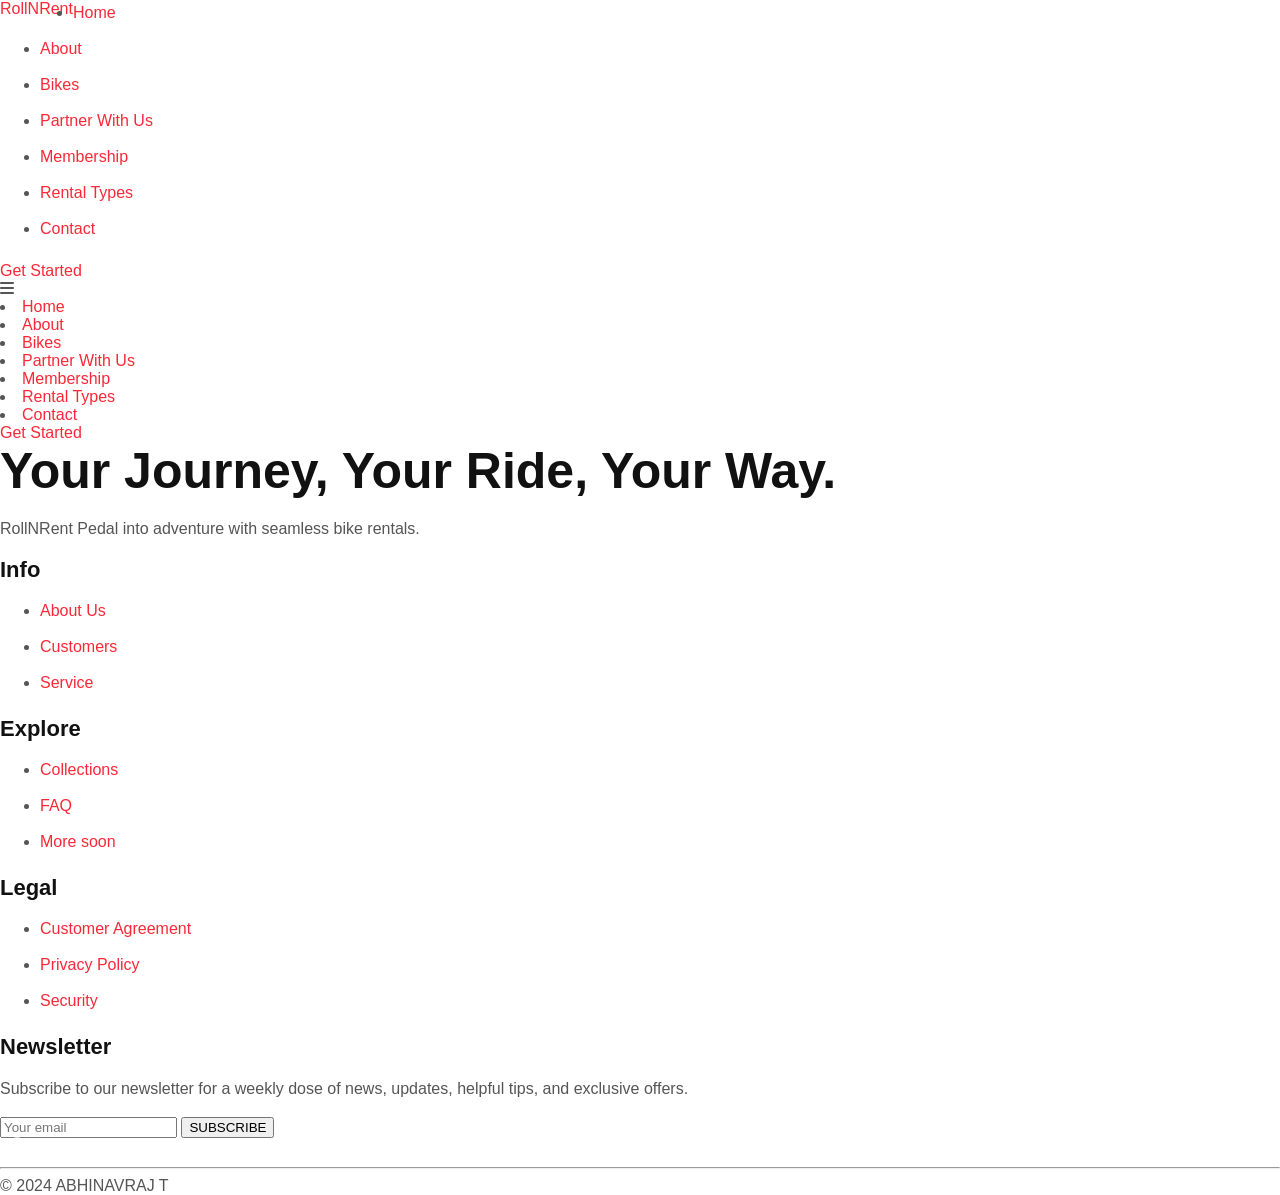
<file: index.html>
<!DOCTYPE html>
<html lang="en">
<head>
    <meta charset="UTF-8">
    <meta name="viewport" content="width=device-width, initial-scale=1.0">
    <title>Document</title>
    <link rel="stylesheet" href="css/style.css">
    <link rel="stylesheet" href="https://cdnjs.cloudflare.com/ajax/libs/font-awesome/6.2.1/css/all.min.css" integrity="sha512-MV7K8+y+gLIBoVD59lQIYicR65iaqukzvf/nwasF0nqhPay5w/9lJmVM2hMDcnK1OnMGCdVK+iQrJ7lzPJQd1w==" crossorigin="anonymous" referrerpolicy="no-referrer" />
</head>
<body>
    <header>
        <div class="navbar">
            <div class="logo"><a href="#">Roll<span class="logo-name">N</span>Rent</a></div>
            <ul class="links">
                <li><a href="index.html">Home</a></li>
                <li><a href="aboutus.html">About</a></li>
                <li><a href="bike.html">Bikes</a></li>
                <li><a href="partner.html">Partner With Us</a></li>
                <li><a href="membership.html">Membership</a></li>
                <li><a href="rentaltype.html">Rental Types</a></li>
                <li><a href="contact.html">Contact</a></li>
            </ul>
            <a href="login.php" class="action-button">Get Started</a>
            <div class="toggle-button">
                 <i class="fa-solid fa-bars"></i>
            </div>
        </div>
        <div class="dropdown-menu">
            <li><a href="index.html">Home</a></li>
            <li><a href="aboutus.html">About</a></li>
            <li><a href="bike.html">Bikes</a></li>
            <li><a href="partner.html">Partner With Us</a></li>
            <li><a href="membership.html">Membership</a></li>
            <li><a href="rentaltype.html">Rental Types</a></li>
            <li><a href="contact.html">Contact</a></li>
            <a href="login.php" class="action-button">Get Started</a>
        </div>
    </header>
    <main>
        <section id="hero">
            <h1>Your Journey, Your Ride, Your Way.</h1>
            <p><span class="logo-name">RollNRent</span> Pedal into adventure with seamless bike rentals.</p>
        </section>
        <section class="footer">
            <div class="footer-row">
              <div class="footer-col">
                <h4>Info</h4>
                <ul class="links">
                  <li><a href="#">About Us</a></li>
                  <li><a href="#">Customers</a></li>
                  <li><a href="#">Service</a></li>
                </ul>
              </div>
              <div class="footer-col">
                <h4>Explore</h4>
                <ul class="links">
                  <li><a href="#">Collections</a></li>
                  <li><a href="#">FAQ</a></li>
                  <li><a href="#">More soon</a></li>
                </ul>
              </div>
              <div class="footer-col">
                <h4>Legal</h4>
                <ul class="links">
                  <li><a href="#">Customer Agreement</a></li>
                  <li><a href="#">Privacy Policy</a></li>
                  <li><a href="#">Security</a></li>
                </ul>
              </div>
              <div class="footer-col">
                <h4>Newsletter</h4>
                <p>
                  Subscribe to our newsletter for a weekly dose
                  of news, updates, helpful tips, and
                  exclusive offers.
                </p>
                <form action="#">
                  <input type="text" placeholder="Your email" required>
                  <button type="submit">SUBSCRIBE</button>
                </form>
                <div class="icons">
                  <i class="fa-brands fa-facebook-f"></i>
                  <i class="fa-brands fa-twitter"></i>
                  <i class="fa-brands fa-linkedin"></i>
                  <i class="fa-brands fa-github"></i>
                </div>
              </div>
            </div>
          </section>
          <footer class="f1">
            <hr />
            © 2024 ABHINAVRAJ T
          </footer>
    </main>
    
    <script src="js/main.js"></script>
</body>
</html>
</file>
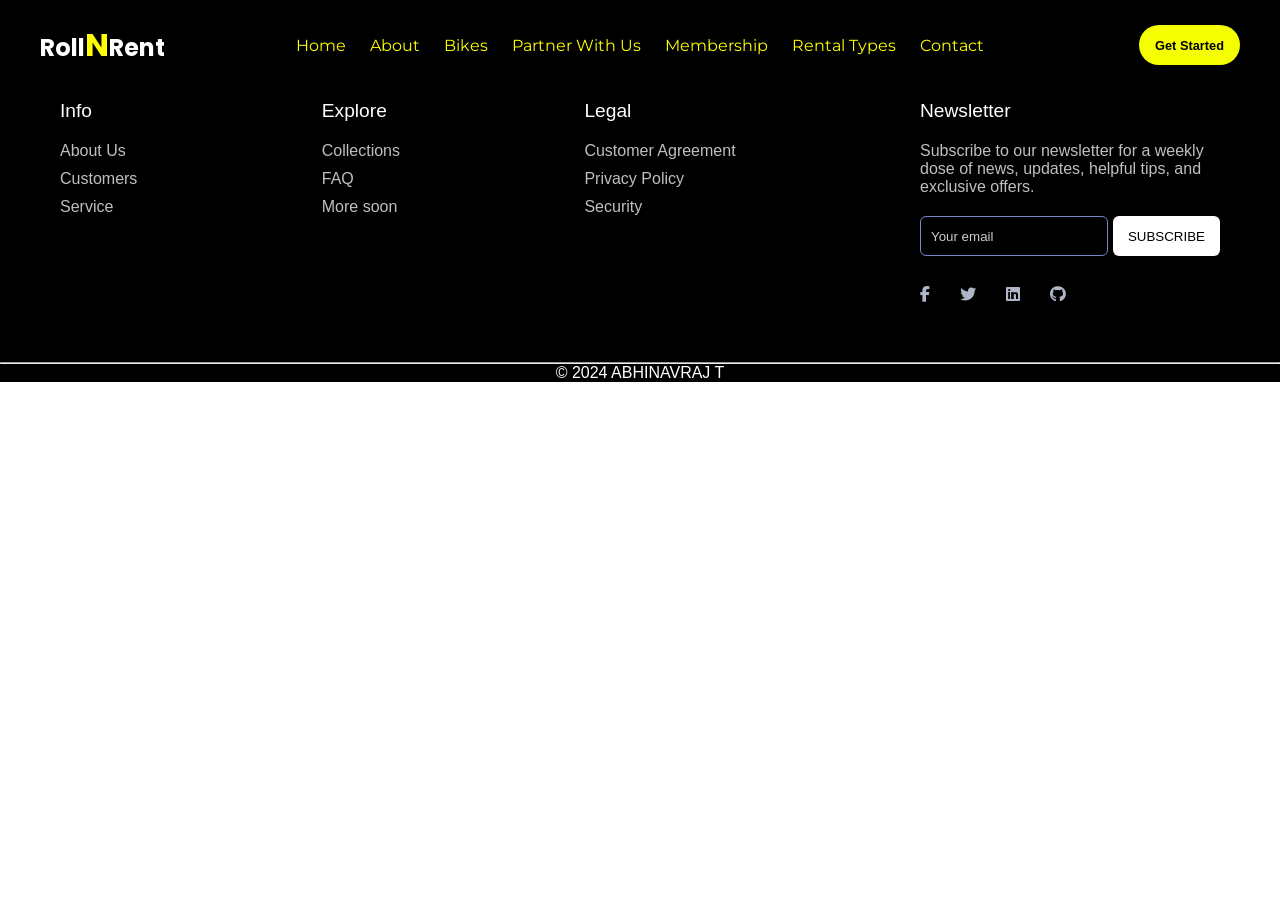
<file: aboutus.html>
<!DOCTYPE html>
<html lang="en">
<head>
    <meta charset="UTF-8">
    <meta name="viewport" content="width=device-width, initial-scale=1.0">
    <title>Document</title>
    <link rel="stylesheet" href="css/about.css">
    <link rel="stylesheet" href="https://cdnjs.cloudflare.com/ajax/libs/font-awesome/6.2.1/css/all.min.css" integrity="sha512-MV7K8+y+gLIBoVD59lQIYicR65iaqukzvf/nwasF0nqhPay5w/9lJmVM2hMDcnK1OnMGCdVK+iQrJ7lzPJQd1w==" crossorigin="anonymous" referrerpolicy="no-referrer" />
</head>
<body>
    <header>
        <div class="navbar">
            <div class="logo"><a href="#">Roll<span class="logo-name">N</span>Rent</a></div>
            <ul class="links">
                <li><a href="index.html">Home</a></li>
                <li><a href="aboutus.html">About</a></li>
                <li><a href="bike.html">Bikes</a></li>
                <li><a href="partner.html">Partner With Us</a></li>
                <li><a href="membership.html">Membership</a></li>
                <li><a href="rentaltype.html">Rental Types</a></li>
                <li><a href="contact.html">Contact</a></li>
            </ul>
            <a href="login.php" class="action-button">Get Started</a>
            <div class="toggle-button">
                 <i class="fa-solid fa-bars"></i>
            </div>
        </div>
        <div class="dropdown-menu">
            <li><a href="index.html">Home</a></li>
            <li><a href="aboutus.html">About</a></li>
            <li><a href="bike.html">Bikes</a></li>
            <li><a href="partner.html">Partner With Us</a></li>
            <li><a href="membership.html">Membership</a></li>
            <li><a href="rentaltype.html">Rental Types</a></li>
            <li><a href="contact.html">Contact</a></li>
            <a href="login.php" class="action-button">Get Started</a>
        </div>
    </header>
    <main>
        <section class="footer">
            <div class="footer-row">
              <div class="footer-col">
                <h4>Info</h4>
                <ul class="links">
                  <li><a href="#">About Us</a></li>
                  <li><a href="#">Customers</a></li>
                  <li><a href="#">Service</a></li>
                </ul>
              </div>
              <div class="footer-col">
                <h4>Explore</h4>
                <ul class="links">
                  <li><a href="#">Collections</a></li>
                  <li><a href="#">FAQ</a></li>
                  <li><a href="#">More soon</a></li>
                </ul>
              </div>
              <div class="footer-col">
                <h4>Legal</h4>
                <ul class="links">
                  <li><a href="#">Customer Agreement</a></li>
                  <li><a href="#">Privacy Policy</a></li>
                  <li><a href="#">Security</a></li>
                </ul>
              </div>
              <div class="footer-col">
                <h4>Newsletter</h4>
                <p>
                  Subscribe to our newsletter for a weekly dose
                  of news, updates, helpful tips, and
                  exclusive offers.
                </p>
                <form action="#">
                  <input type="text" placeholder="Your email" required>
                  <button type="submit">SUBSCRIBE</button>
                </form>
                <div class="icons">
                  <i class="fa-brands fa-facebook-f"></i>
                  <i class="fa-brands fa-twitter"></i>
                  <i class="fa-brands fa-linkedin"></i>
                  <i class="fa-brands fa-github"></i>
                </div>
              </div>
            </div>
          </section>
          <footer class="f1">
            <hr />
            © 2024 ABHINAVRAJ T
          </footer>
    </main>
    <script src="js/main.js"></script>
</body>
</html>
</file>
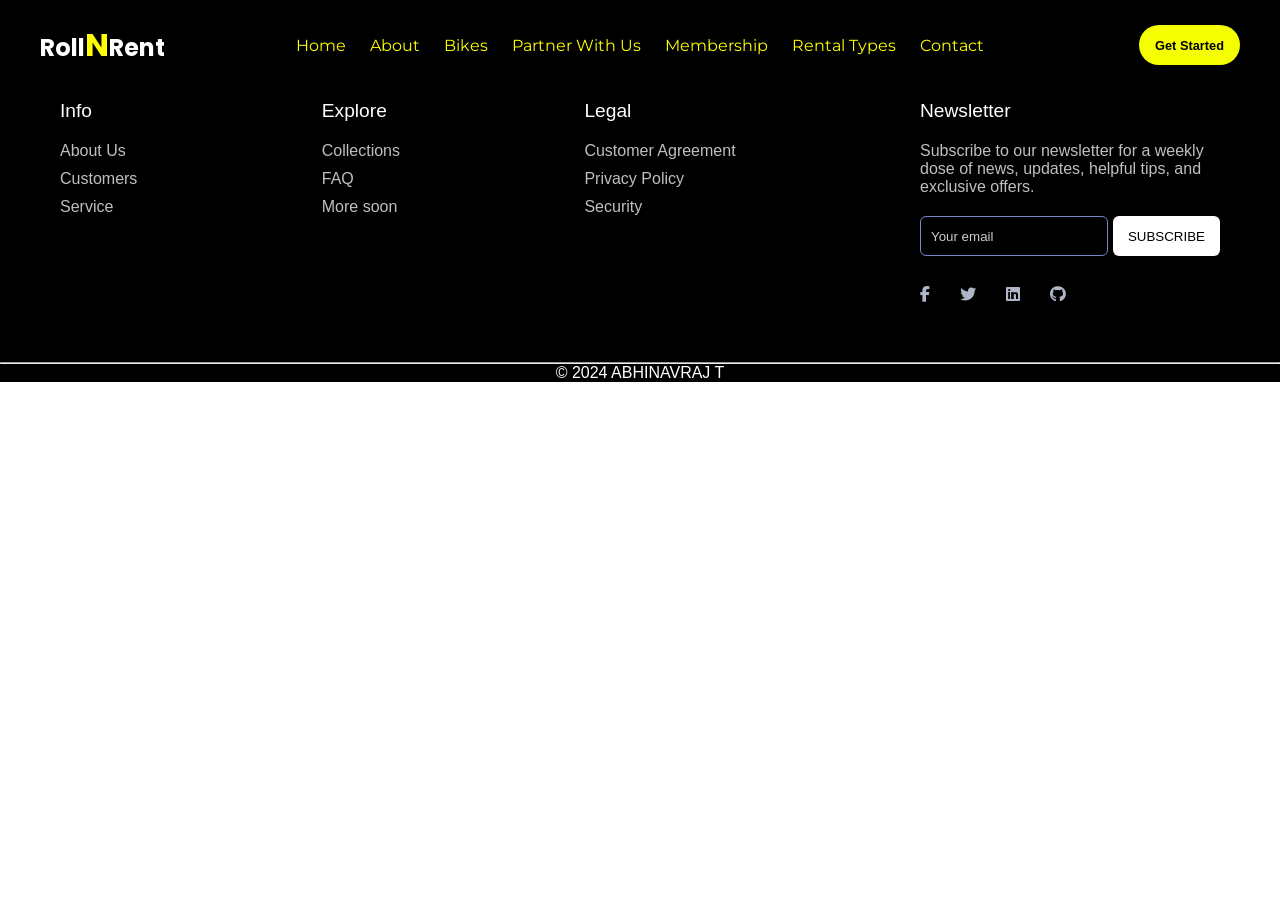
<file: bike.html>
<!DOCTYPE html>
<html lang="en">
<head>
    <meta charset="UTF-8">
    <meta name="viewport" content="width=device-width, initial-scale=1.0">
    <title>Document</title>
    <link rel="stylesheet" href="css/bike.css">
    <link rel="stylesheet" href="https://cdnjs.cloudflare.com/ajax/libs/font-awesome/6.2.1/css/all.min.css" integrity="sha512-MV7K8+y+gLIBoVD59lQIYicR65iaqukzvf/nwasF0nqhPay5w/9lJmVM2hMDcnK1OnMGCdVK+iQrJ7lzPJQd1w==" crossorigin="anonymous" referrerpolicy="no-referrer" />
</head>
<body>
    <header>
        <div class="navbar">
            <div class="logo"><a href="#">Roll<span class="logo-name">N</span>Rent</a></div>
            <ul class="links">
                <li><a href="index.html">Home</a></li>
                <li><a href="aboutus.html">About</a></li>
                <li><a href="bike.html">Bikes</a></li>
                <li><a href="partner.html">Partner With Us</a></li>
                <li><a href="membership.html">Membership</a></li>
                <li><a href="rentaltype.html">Rental Types</a></li>
                <li><a href="contact.html">Contact</a></li>
            </ul>
            <a href="login.php" class="action-button">Get Started</a>
            <div class="toggle-button">
                 <i class="fa-solid fa-bars"></i>
            </div>
        </div>
        <div class="dropdown-menu">
            <li><a href="index.html">Home</a></li>
            <li><a href="aboutus.html">About</a></li>
            <li><a href="bike.html">Bikes</a></li>
            <li><a href="partner.html">Partner With Us</a></li>
            <li><a href="membership.html">Membership</a></li>
            <li><a href="rentaltype.html">Rental Types</a></li>
            <li><a href="contact.html">Contact</a></li>
            <a href="login.php" class="action-button">Get Started</a>
        </div>
    </header>
    <main>
        <section class="footer">
            <div class="footer-row">
              <div class="footer-col">
                <h4>Info</h4>
                <ul class="links">
                  <li><a href="#">About Us</a></li>
                  <li><a href="#">Customers</a></li>
                  <li><a href="#">Service</a></li>
                </ul>
              </div>
              <div class="footer-col">
                <h4>Explore</h4>
                <ul class="links">
                  <li><a href="#">Collections</a></li>
                  <li><a href="#">FAQ</a></li>
                  <li><a href="#">More soon</a></li>
                </ul>
              </div>
              <div class="footer-col">
                <h4>Legal</h4>
                <ul class="links">
                  <li><a href="#">Customer Agreement</a></li>
                  <li><a href="#">Privacy Policy</a></li>
                  <li><a href="#">Security</a></li>
                </ul>
              </div>
              <div class="footer-col">
                <h4>Newsletter</h4>
                <p>
                  Subscribe to our newsletter for a weekly dose
                  of news, updates, helpful tips, and
                  exclusive offers.
                </p>
                <form action="#">
                  <input type="text" placeholder="Your email" required>
                  <button type="submit">SUBSCRIBE</button>
                </form>
                <div class="icons">
                  <i class="fa-brands fa-facebook-f"></i>
                  <i class="fa-brands fa-twitter"></i>
                  <i class="fa-brands fa-linkedin"></i>
                  <i class="fa-brands fa-github"></i>
                </div>
              </div>
            </div>
          </section>
          <footer class="f1">
            <hr />
            © 2024 ABHINAVRAJ T
          </footer>
    </main>
    <script src="js/main.js"></script>
</body>
</html>
</file>
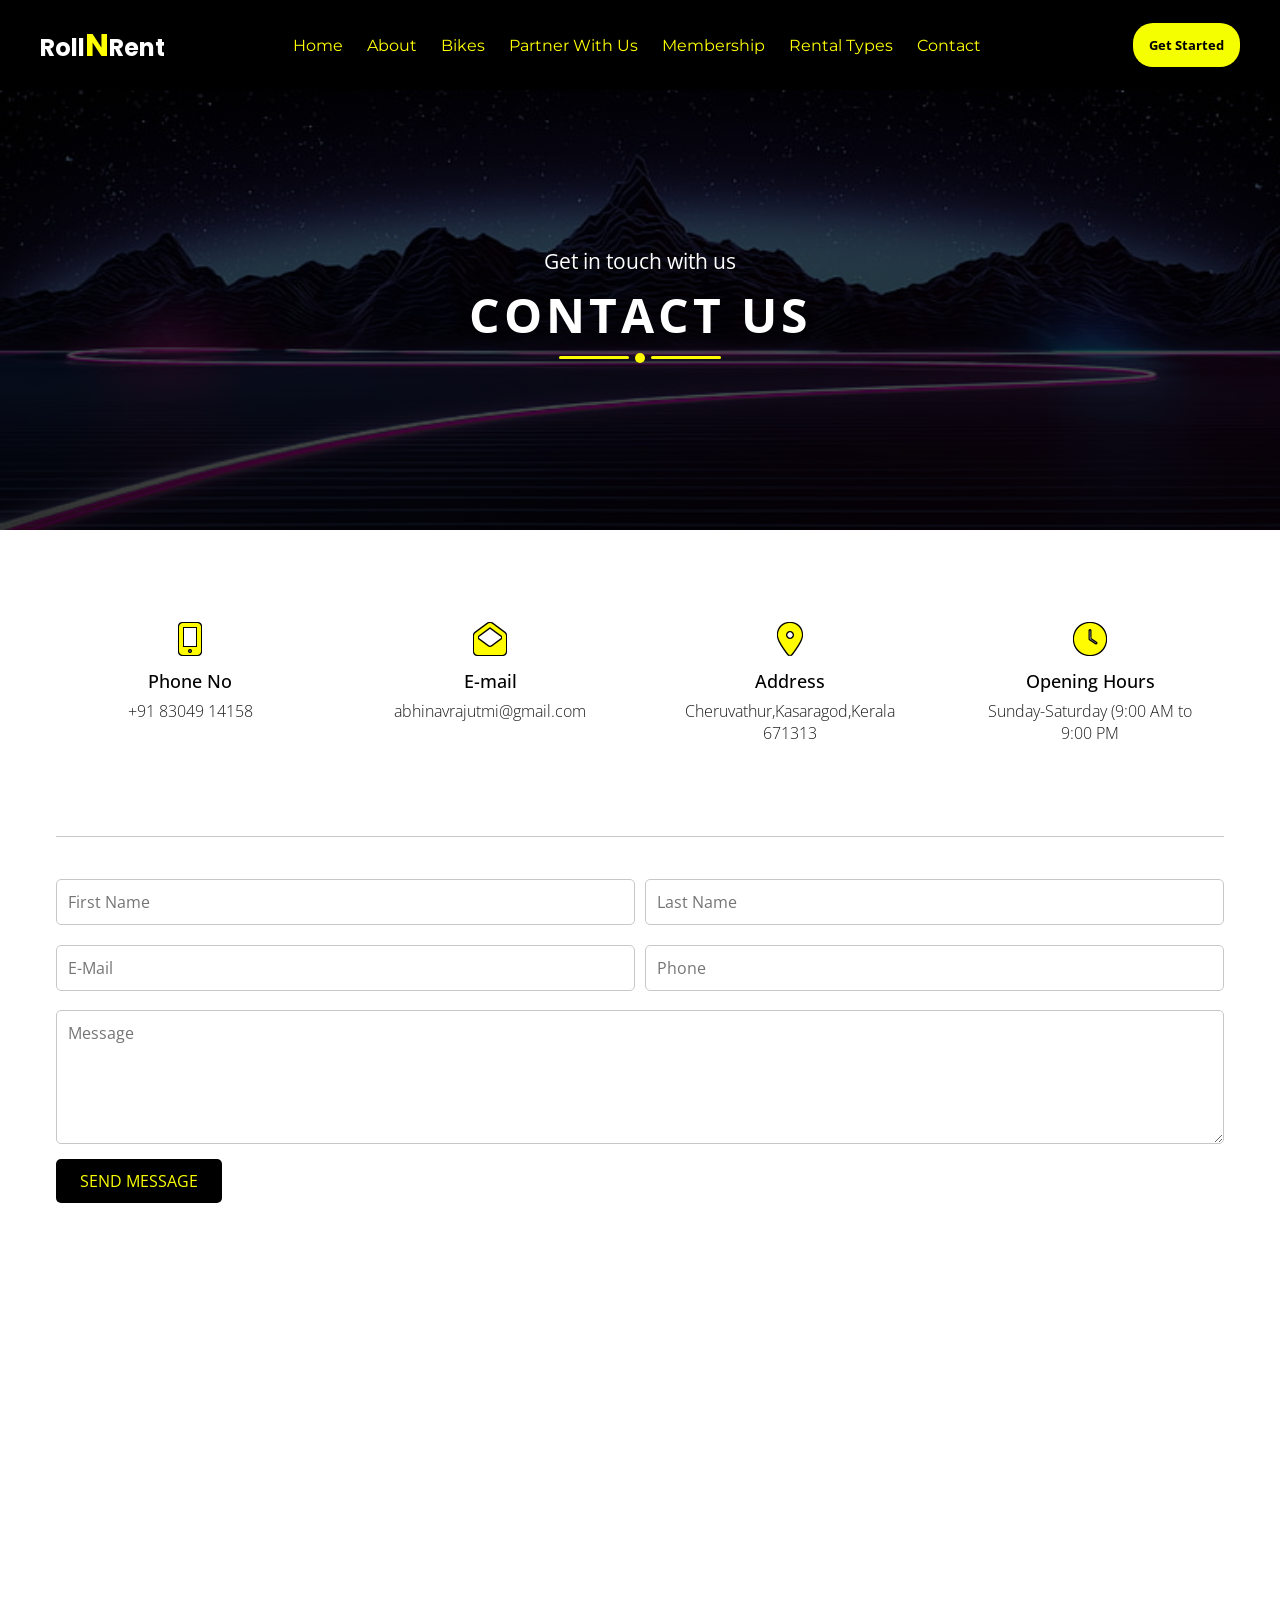
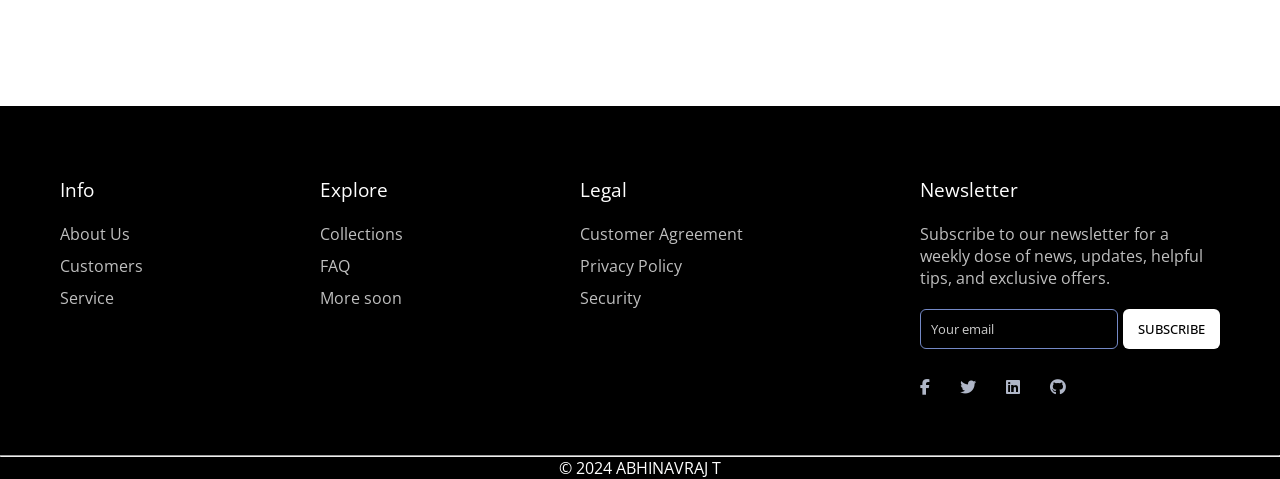
<file: contact.html>
<!DOCTYPE html>
<html lang="en">
<head>
    <meta charset="UTF-8">
    <meta name="viewport" content="width=device-width, initial-scale=1.0">
    <title>Document</title>
    <link rel="stylesheet" href="css/contact.css">
    <link rel="stylesheet" href="https://cdnjs.cloudflare.com/ajax/libs/font-awesome/6.2.1/css/all.min.css" integrity="sha512-MV7K8+y+gLIBoVD59lQIYicR65iaqukzvf/nwasF0nqhPay5w/9lJmVM2hMDcnK1OnMGCdVK+iQrJ7lzPJQd1w==" crossorigin="anonymous" referrerpolicy="no-referrer" />
</head>
<body>
    <header>
        <div class="navbar">
            <div class="logo"><a href="#">Roll<span class="logo-name">N</span>Rent</a></div>
            <ul class="links">
                <li><a href="index.html">Home</a></li>
                <li><a href="aboutus.html">About</a></li>
                <li><a href="bike.html">Bikes</a></li>
                <li><a href="partner.html">Partner With Us</a></li>
                <li><a href="membership.html">Membership</a></li>
                <li><a href="rentaltype.html">Rental Types</a></li>
                <li><a href="contact.html">Contact</a></li>
            </ul>
            <a href="login.php" class="action-button">Get Started</a>
            <div class="toggle-button">
                 <i class="fa-solid fa-bars"></i>
            </div>
        </div>
        <div class="dropdown-menu">
            <li><a href="index.html">Home</a></li>
            <li><a href="aboutus.html">About</a></li>
            <li><a href="bike.html">Bikes</a></li>
            <li><a href="partner.html">Partner With Us</a></li>
            <li><a href="membership.html">Membership</a></li>
            <li><a href="rentaltype.html">Rental Types</a></li>
            <li><a href="contact.html">Contact</a></li>
            <a href="login.php" class="action-button">Get Started</a>
        </div>
    </header>
    <main>
        <section class="contact-section">
            <div class="contact-bg">
                <h3>Get in touch with us</h3>
                <h2>Contact Us</h2>
                <div class="line">
                    <div></div>
                    <div></div>
                    <div></div>
                </div>
            </div>

            <div class="contact-body">
                <div class="contact-info">
                    <div>
                        <span><i class="fas fa-mobile-alt"></i></span>
                        <span>Phone No</span>
                        <span class="text">+91 83049 14158</span>
                    </div>
                    <div>
                        <span><i class="fas fa-envelope-open"></i></span>
                        <span>E-mail</span>
                        <span class="text">abhinavrajutmi@gmail.com</span>
                    </div>
                    <div>
                        <span><i class="fas fa-map-marker-alt"></i></span>
                        <span>Address</span>
                        <span class="text">Cheruvathur,Kasaragod,Kerala 671313</span>
                    </div>
                    <div>
                        <span><i class="fas fa-clock"></i></span>
                        <span>Opening Hours</span>
                        <span class="text">Sunday-Saturday (9:00 AM to 9:00 PM</span>
                    </div>
                </div>
                <div class="contact-form">
                    <form>
                        <div>
                            <input type="text" name="name" class="form-control" placeholder="First Name">
                            <input type="text" name="name" class="form-control" placeholder="Last Name">
                        </div>
                        <div>
                            <input type="email" name="email" class="form-control" placeholder="E-Mail">
                            <input type="text" name="phone" class="form-control" placeholder="Phone">
                        </div>  
                        <textarea name="text"  rows="5" class="form-control" placeholder="Message"></textarea>
                        <input type="submit" class="send-btn" value="Send Message">   
                    </form>
                </div>
            </div>
            <div class="map">
                <iframe src="https://www.google.com/maps/embed?pb=!1m18!1m12!1m3!1d975.0438140598968!2d75.17678089999998!3d12.168468700000016!2m3!1f0!2f0!3f0!3m2!1i1024!2i768!4f13.1!3m3!1m2!1s0x3ba46e3543168e69%3A0x1d2ebdb0958c62af!2sE%20K%20Nayanar%20Memorial%20Govt%20Polytechnic%20College%20Trikaripur!5e0!3m2!1sen!2sin!4v1705815131466!5m2!1sen!2sin" width="100%" height="450" style="border:0;" allowfullscreen="" loading="lazy" referrerpolicy="no-referrer-when-downgrade"></iframe>
            </div>
            <section class="footer">
                <div class="footer-row">
                  <div class="footer-col">
                    <h4>Info</h4>
                    <ul class="links">
                      <li><a href="#">About Us</a></li>
                      <li><a href="#">Customers</a></li>
                      <li><a href="#">Service</a></li>
                    </ul>
                  </div>
                  <div class="footer-col">
                    <h4>Explore</h4>
                    <ul class="links">
                      <li><a href="#">Collections</a></li>
                      <li><a href="#">FAQ</a></li>
                      <li><a href="#">More soon</a></li>
                    </ul>
                  </div>
                  <div class="footer-col">
                    <h4>Legal</h4>
                    <ul class="links">
                      <li><a href="#">Customer Agreement</a></li>
                      <li><a href="#">Privacy Policy</a></li>
                      <li><a href="#">Security</a></li>
                    </ul>
                  </div>
                  <div class="footer-col">
                    <h4>Newsletter</h4>
                    <p>
                      Subscribe to our newsletter for a weekly dose
                      of news, updates, helpful tips, and
                      exclusive offers.
                    </p>
                    <form action="#">
                      <input type="text" placeholder="Your email" required>
                      <button type="submit">SUBSCRIBE</button>
                    </form>
                    <div class="icons">
                      <i class="fa-brands fa-facebook-f"></i>
                      <i class="fa-brands fa-twitter"></i>
                      <i class="fa-brands fa-linkedin"></i>
                      <i class="fa-brands fa-github"></i>
                    </div>
                  </div>
                </div>
              </section>
              <footer class="f1">
                <hr />
                © 2024 ABHINAVRAJ T
              </footer>
        
    </main>
    <script src="js/main.js"></script>
</body>
</html>
</file>
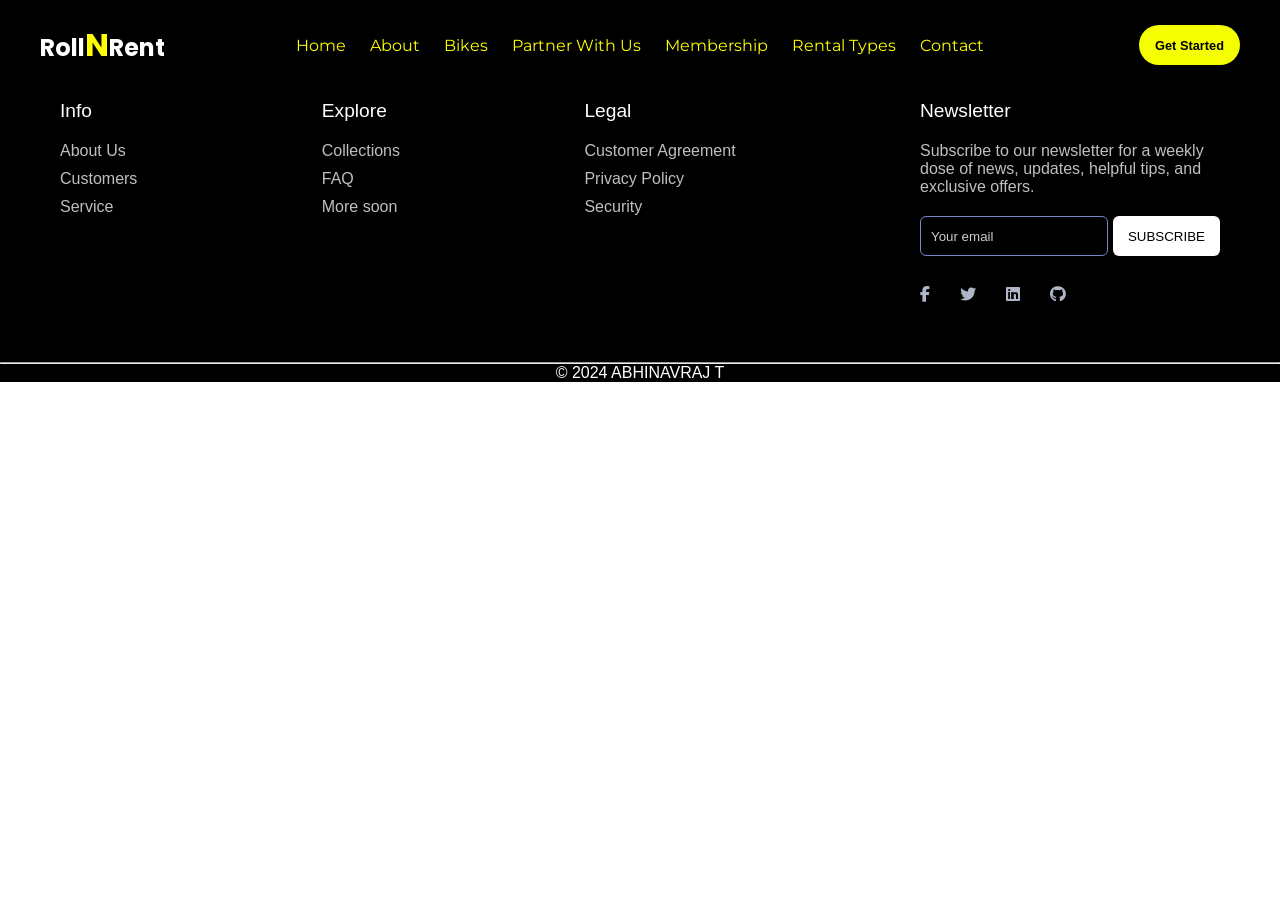
<file: membership.html>
<!DOCTYPE html>
<html lang="en">
<head>
    <meta charset="UTF-8">
    <meta name="viewport" content="width=device-width, initial-scale=1.0">
    <title>Document</title>
    <link rel="stylesheet" href="css/membership.css">
    <link rel="stylesheet" href="https://cdnjs.cloudflare.com/ajax/libs/font-awesome/6.2.1/css/all.min.css" integrity="sha512-MV7K8+y+gLIBoVD59lQIYicR65iaqukzvf/nwasF0nqhPay5w/9lJmVM2hMDcnK1OnMGCdVK+iQrJ7lzPJQd1w==" crossorigin="anonymous" referrerpolicy="no-referrer" />
</head>
<body>
    <header>
        <div class="navbar">
            <div class="logo"><a href="#">Roll<span class="logo-name">N</span>Rent</a></div>
            <ul class="links">
                <li><a href="index.html">Home</a></li>
                <li><a href="aboutus.html">About</a></li>
                <li><a href="bike.html">Bikes</a></li>
                <li><a href="partner.html">Partner With Us</a></li>
                <li><a href="membership.html">Membership</a></li>
                <li><a href="rentaltype.html">Rental Types</a></li>
                <li><a href="contact.html">Contact</a></li>
            </ul>
            <a href="login.php" class="action-button">Get Started</a>
            <div class="toggle-button">
                 <i class="fa-solid fa-bars"></i>
            </div>
        </div>
        <div class="dropdown-menu">
            <li><a href="index.html">Home</a></li>
            <li><a href="aboutus.html">About</a></li>
            <li><a href="bike.html">Bikes</a></li>
            <li><a href="partner.html">Partner With Us</a></li>
            <li><a href="membership.html">Membership</a></li>
            <li><a href="rentaltype.html">Rental Types</a></li>
            <li><a href="contact.html">Contact</a></li>
            <a href="login.php" class="action-button">Get Started</a>
        </div>
    </header>
    <main>
        <section class="footer">
            <div class="footer-row">
              <div class="footer-col">
                <h4>Info</h4>
                <ul class="links">
                  <li><a href="#">About Us</a></li>
                  <li><a href="#">Customers</a></li>
                  <li><a href="#">Service</a></li>
                </ul>
              </div>
              <div class="footer-col">
                <h4>Explore</h4>
                <ul class="links">
                  <li><a href="#">Collections</a></li>
                  <li><a href="#">FAQ</a></li>
                  <li><a href="#">More soon</a></li>
                </ul>
              </div>
              <div class="footer-col">
                <h4>Legal</h4>
                <ul class="links">
                  <li><a href="#">Customer Agreement</a></li>
                  <li><a href="#">Privacy Policy</a></li>
                  <li><a href="#">Security</a></li>
                </ul>
              </div>
              <div class="footer-col">
                <h4>Newsletter</h4>
                <p>
                  Subscribe to our newsletter for a weekly dose
                  of news, updates, helpful tips, and
                  exclusive offers.
                </p>
                <form action="#">
                  <input type="text" placeholder="Your email" required>
                  <button type="submit">SUBSCRIBE</button>
                </form>
                <div class="icons">
                  <i class="fa-brands fa-facebook-f"></i>
                  <i class="fa-brands fa-twitter"></i>
                  <i class="fa-brands fa-linkedin"></i>
                  <i class="fa-brands fa-github"></i>
                </div>
              </div>
            </div>
          </section>
          <footer class="f1">
            <hr />
            © 2024 ABHINAVRAJ T
          </footer>
    </main>
    <script src="js/main.js"></script>
</body>
</html>
</file>
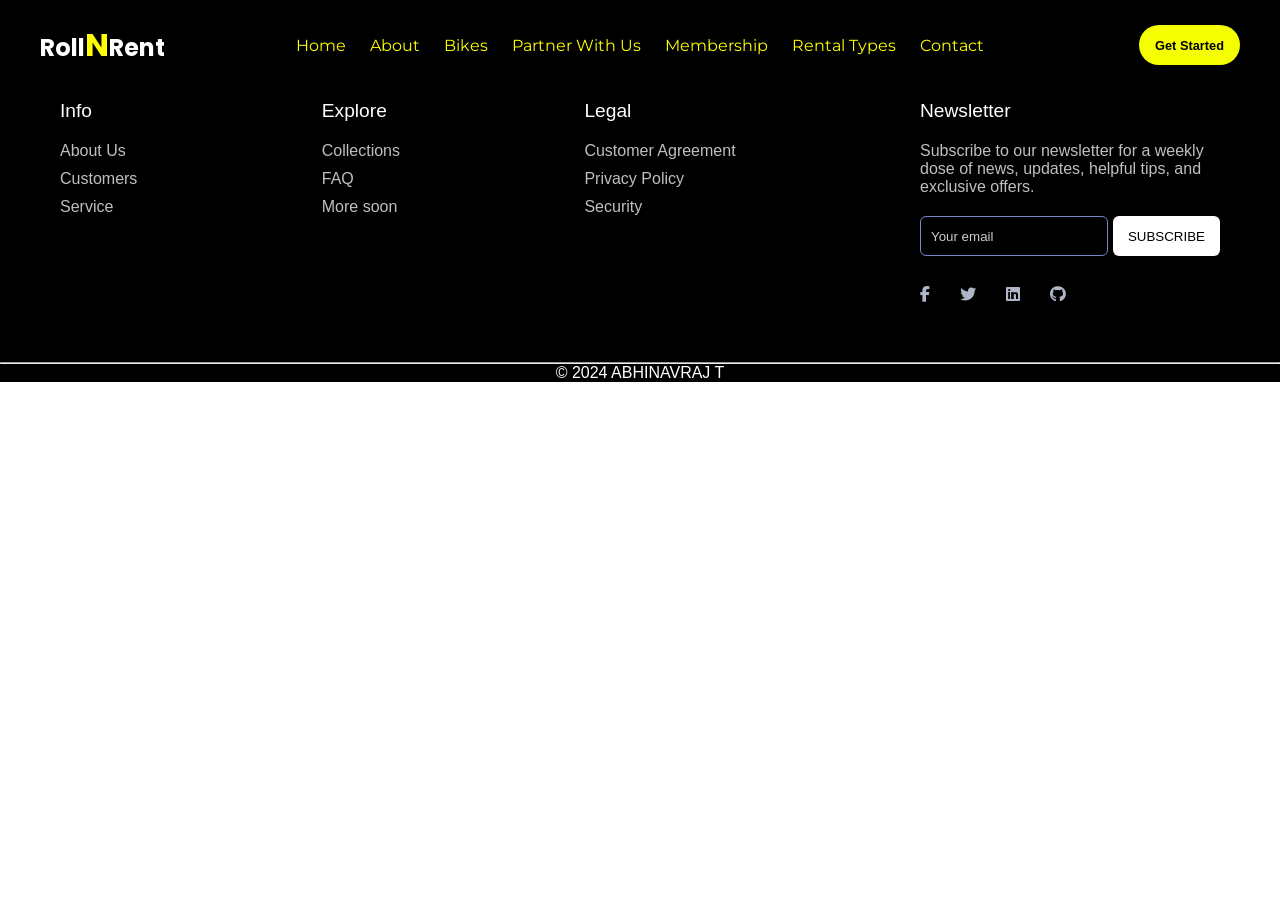
<file: partner.html>
<!DOCTYPE html>
<html lang="en">
<head>
    <meta charset="UTF-8">
    <meta name="viewport" content="width=device-width, initial-scale=1.0">
    <title>Document</title>
    <link rel="stylesheet" href="css/partner.css">
    <link rel="stylesheet" href="https://cdnjs.cloudflare.com/ajax/libs/font-awesome/6.2.1/css/all.min.css" integrity="sha512-MV7K8+y+gLIBoVD59lQIYicR65iaqukzvf/nwasF0nqhPay5w/9lJmVM2hMDcnK1OnMGCdVK+iQrJ7lzPJQd1w==" crossorigin="anonymous" referrerpolicy="no-referrer" />
</head>
<body>
    <header>
        <div class="navbar">
            <div class="logo"><a href="#">Roll<span class="logo-name">N</span>Rent</a></div>
            <ul class="links">
                <li><a href="index.html">Home</a></li>
                <li><a href="aboutus.html">About</a></li>
                <li><a href="bike.html">Bikes</a></li>
                <li><a href="partner.html">Partner With Us</a></li>
                <li><a href="membership.html">Membership</a></li>
                <li><a href="rentaltype.html">Rental Types</a></li>
                <li><a href="contact.html">Contact</a></li>
            </ul>
            <a href="login.php" class="action-button">Get Started</a>
            <div class="toggle-button">
                 <i class="fa-solid fa-bars"></i>
            </div>
        </div>
        <div class="dropdown-menu">
            <  <li><a href="index.html">Home</a></li>
            <li><a href="aboutus.html">About</a></li>
            <li><a href="bike.html">Bikes</a></li>
            <li><a href="partner.html">Partner With Us</a></li>
            <li><a href="membership.html">Membership</a></li>
            <li><a href="rentaltype.html">Rental Types</a></li>
            <li><a href="contact.html">Contact</a></li>
            <a href="login.php" class="action-button">Get Started</a>
        </div>
    </header>
    <main>
        <section class="footer">
            <div class="footer-row">
              <div class="footer-col">
                <h4>Info</h4>
                <ul class="links">
                  <li><a href="#">About Us</a></li>
                  <li><a href="#">Customers</a></li>
                  <li><a href="#">Service</a></li>
                </ul>
              </div>
              <div class="footer-col">
                <h4>Explore</h4>
                <ul class="links">
                  <li><a href="#">Collections</a></li>
                  <li><a href="#">FAQ</a></li>
                  <li><a href="#">More soon</a></li>
                </ul>
              </div>
              <div class="footer-col">
                <h4>Legal</h4>
                <ul class="links">
                  <li><a href="#">Customer Agreement</a></li>
                  <li><a href="#">Privacy Policy</a></li>
                  <li><a href="#">Security</a></li>
                </ul>
              </div>
              <div class="footer-col">
                <h4>Newsletter</h4>
                <p>
                  Subscribe to our newsletter for a weekly dose
                  of news, updates, helpful tips, and
                  exclusive offers.
                </p>
                <form action="#">
                  <input type="text" placeholder="Your email" required>
                  <button type="submit">SUBSCRIBE</button>
                </form>
                <div class="icons">
                  <i class="fa-brands fa-facebook-f"></i>
                  <i class="fa-brands fa-twitter"></i>
                  <i class="fa-brands fa-linkedin"></i>
                  <i class="fa-brands fa-github"></i>
                </div>
              </div>
            </div>
          </section>
          <footer class="f1">
            <hr />
            © 2024 ABHINAVRAJ T
          </footer>
    </main>
    <script src="js/main.js"></script>
</body>
</html>
</file>
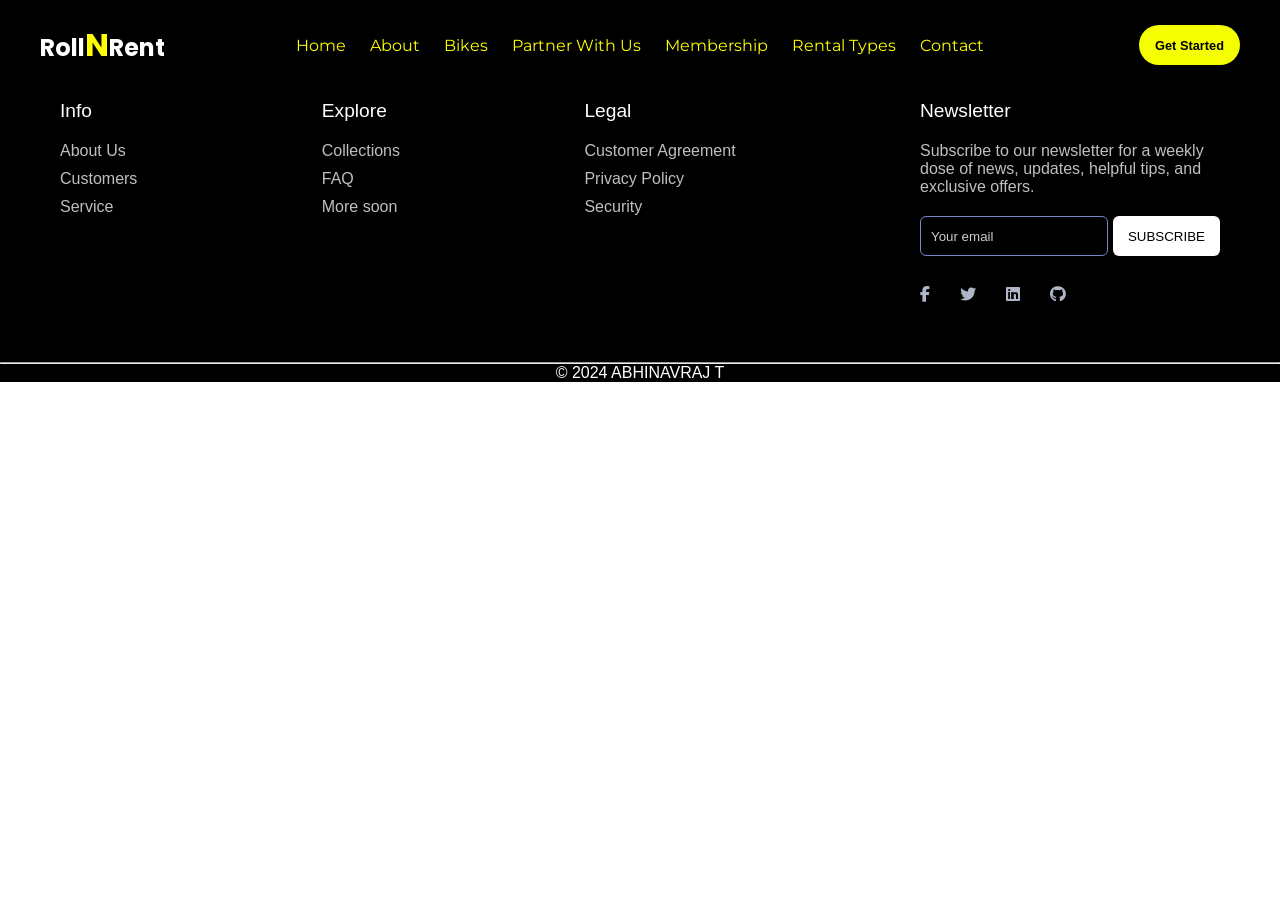
<file: rentaltype.html>
<!DOCTYPE html>
<html lang="en">
<head>
    <meta charset="UTF-8">
    <meta name="viewport" content="width=device-width, initial-scale=1.0">
    <title>Document</title>
    <link rel="stylesheet" href="css/rentaltype.css">
    <link rel="stylesheet" href="https://cdnjs.cloudflare.com/ajax/libs/font-awesome/6.2.1/css/all.min.css" integrity="sha512-MV7K8+y+gLIBoVD59lQIYicR65iaqukzvf/nwasF0nqhPay5w/9lJmVM2hMDcnK1OnMGCdVK+iQrJ7lzPJQd1w==" crossorigin="anonymous" referrerpolicy="no-referrer" />
</head>
<body>
    <header>
        <div class="navbar">
            <div class="logo"><a href="#">Roll<span class="logo-name">N</span>Rent</a></div>
            <ul class="links">
                <li><a href="index.html">Home</a></li>
                <li><a href="aboutus.html">About</a></li>
                <li><a href="bike.html">Bikes</a></li>
                <li><a href="partner.html">Partner With Us</a></li>
                <li><a href="membership.html">Membership</a></li>
                <li><a href="rentaltype.html">Rental Types</a></li>
                <li><a href="contact.html">Contact</a></li>
            </ul>
            <a href="login.php" class="action-button">Get Started</a>
            <div class="toggle-button">
                 <i class="fa-solid fa-bars"></i>
            </div>
        </div>
        <div class="dropdown-menu">
            <  <li><a href="index.html">Home</a></li>
            <li><a href="aboutus.html">About</a></li>
            <li><a href="bike.html">Bikes</a></li>
            <li><a href="partner.html">Partner With Us</a></li>
            <li><a href="membership.html">Membership</a></li>
            <li><a href="rentaltype.html">Rental Types</a></li>
            <li><a href="contact.html">Contact</a></li>
            <a href="login.php" class="action-button">Get Started</a>
        </div>
    </header>
    <main>
        <section class="footer">
            <div class="footer-row">
              <div class="footer-col">
                <h4>Info</h4>
                <ul class="links">
                  <li><a href="#">About Us</a></li>
                  <li><a href="#">Customers</a></li>
                  <li><a href="#">Service</a></li>
                </ul>
              </div>
              <div class="footer-col">
                <h4>Explore</h4>
                <ul class="links">
                  <li><a href="#">Collections</a></li>
                  <li><a href="#">FAQ</a></li>
                  <li><a href="#">More soon</a></li>
                </ul>
              </div>
              <div class="footer-col">
                <h4>Legal</h4>
                <ul class="links">
                  <li><a href="#">Customer Agreement</a></li>
                  <li><a href="#">Privacy Policy</a></li>
                  <li><a href="#">Security</a></li>
                </ul>
              </div>
              <div class="footer-col">
                <h4>Newsletter</h4>
                <p>
                  Subscribe to our newsletter for a weekly dose
                  of news, updates, helpful tips, and
                  exclusive offers.
                </p>
                <form action="#">
                  <input type="text" placeholder="Your email" required>
                  <button type="submit">SUBSCRIBE</button>
                </form>
                <div class="icons">
                  <i class="fa-brands fa-facebook-f"></i>
                  <i class="fa-brands fa-twitter"></i>
                  <i class="fa-brands fa-linkedin"></i>
                  <i class="fa-brands fa-github"></i>
                </div>
              </div>
            </div>
          </section>
          <footer class="f1">
            <hr />
            © 2024 ABHINAVRAJ T
          </footer>
    </main>
    <script src="js/main.js"></script>
</body>
</html>
</file>
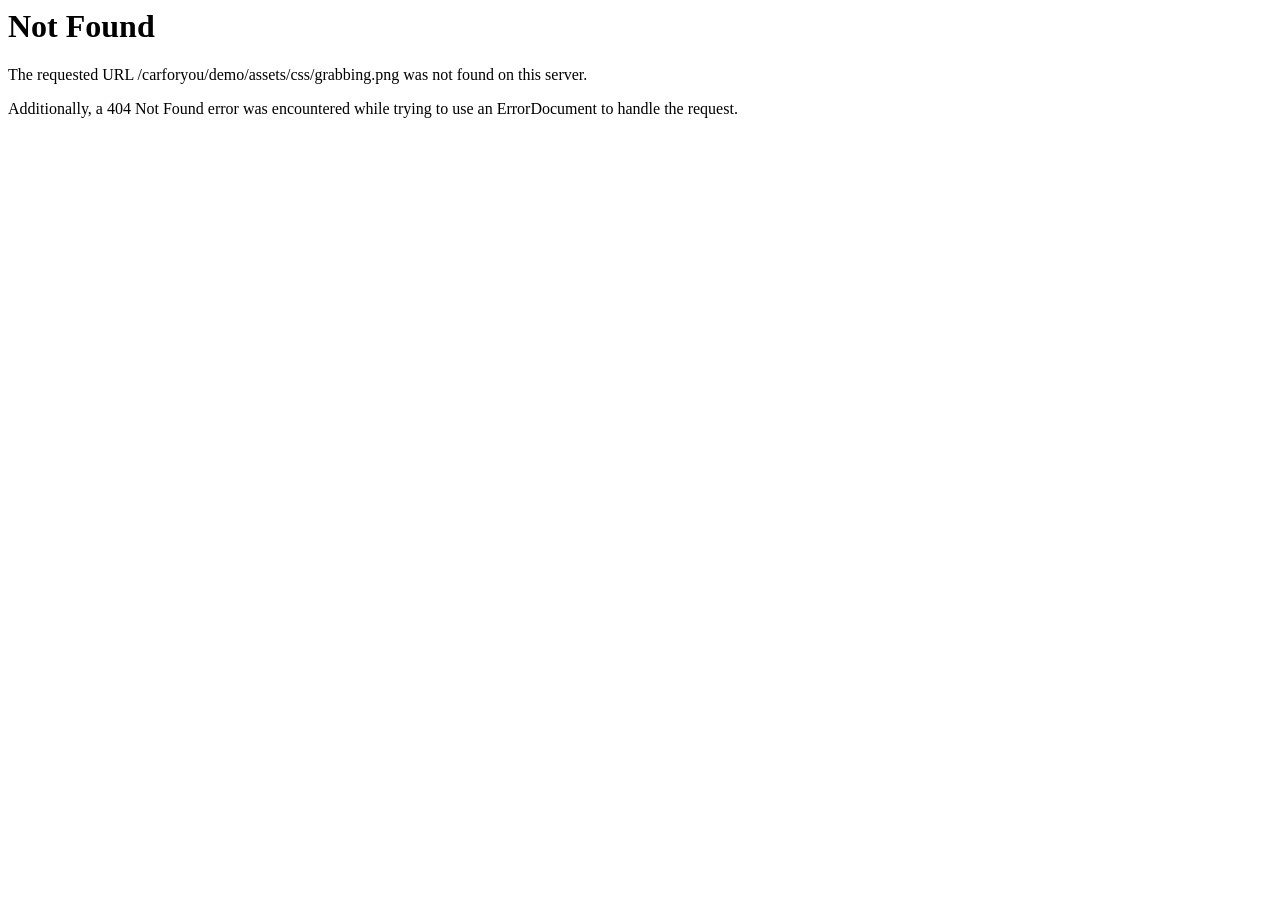
<file: css/grabbing.html>
<!DOCTYPE HTML PUBLIC "-//IETF//DTD HTML 2.0//EN">
<html><head>
<title>404 Not Found</title>
</head><body>
<h1>Not Found</h1>
<p>The requested URL /carforyou/demo/assets/css/grabbing.png was not found on this server.</p>
<p>Additionally, a 404 Not Found
error was encountered while trying to use an ErrorDocument to handle the request.</p>
</body></html>
</file>
<file: css/style.css>
@charset "utf-8";

/*
Theme Name: CarForYou - Responsive Car Dealer HTML5 Template.
Author: WMD Team
Version:1.0
*/

/*===========================
 =  Table of CSS
 
	1.1. Typography
		1.2. Button
		1.3. dark-overlay
		1.4. Space margins and padding
		1.5. Form
		1.6. Table
		1.7. Section-background-color & sectino-heading
		1.8 Tabs 
		1.9. parallex-background
		1.10. Modal
	
	2. Header
		2.1 Navigation & Dropdown Menu
	
	3. Home-Page
		3.1. Banner
		3.2. Filter-Form
		3.3. About-Us-Section
		3.4. Recently-Listed-Cars
		3.5. Fun-Facts
		3.6. Featured-Cars
		3.7. Trending-Cars
		3.8 Testimonial-Section
		3.9. Blog-Section
		3.10. Popular-Brands
		3.11. Login / Register / Forgot password
		3.12. Footer
		
	4. Home-Page-2
		4.1. Header
		4.2. Banner
		4.13. Filter-Form
		4.4. About-us
		4.5. Fan-Facts
		4.6. Our-Services
		4.7. Testimonial
		4.8. Help
	
	5. Inner-Page-Heading-Section
	6. Breadcrumb
	7. Listing-Page
	8. Listing-grid-Style
	9. Listing-Detail
	10. Contact-Us-Page
	11. FAQ-Page
	
	12. About-Us-Page
		12.1. Why-Choose-Us-Section
		12.2. Meet-the-Team-Section
	
	13. 404-Page
	14. Our-Services-Page
	
	15. Our-Blog-Page
		15.1. Aritcle
		15.2. Comment-List
		15.3. Page-Pagination
		15.4. Side-Bar-Widgets
		15.5. Popular-Posts
		15.6. Blog-Categories
		15.7. Blog-Tag
	
	16. Profile-page
		16.1. Post-a-vehicle
		16.2. my-vehicles
	
	17. Dealer-profile
	18. Dealers-list
	19. Compare-Page
	20. Coming-Soon-Page
	21. Responsive CSS
		                                                  
===========================*/



/*====================
	1. General code
==========================*/

body {
	font-family: 'Lato', sans-serif;
	margin:0px;
	padding:0px !important;
	overflow-x:hidden;
	color:#555555;
}


/*----------------------
	1.1. Typography
------------------------------*/

h1, h2, h3, h4, h5, h6 {
	color:#111111;
	font-weight:900;
	margin:0 auto 15px;
}
h1 {
	font-size: 50px;
}
h2 {
	font-size: 40px;
}
h3 {
	font-size: 28px;
}
h4 {
	font-size:22px;
}
h5 {
	font-size: 20px;
	line-height:32px;
}
h6 {
	font-size: 18px;
}
h1 span, h2 span, h3 span, h4 span, h5 span, h6 span {
	font-weight:300	
}
p {
	font-size:16px;
	line-height:26px;
	font-weight:400;
	margin-bottom:15px;
}
a {
	transition-duration:0.5s;
	 -moz-transition-duration:0.5s;
	  -o-transition-duration:0.5s;
	   -webkit-transition-duration:0.5s;
	    -ms-transition-duration:0.5s;
	text-decoration:none;
}
a:hover, a:focus {
	text-decoration:none;
	outline:none;
}
ul, ol {
	margin:0 auto 20px;
}
ul li, ol li {
  font-size: 16px;
  line-height: 26px;
  margin: 0 auto 10px;
}
ul li i, ol li i {
	margin:0 12px 0 0;
}
ul.list_style_none, ol.list_style_none {
	list-style:none;
}
ul.list-with-icon {
	padding-left:10px;
	margin-bottom:30px;
}
ul.list-with-icon li {
  line-height: 20px;
  margin-bottom: 15px;
  padding-left: 23px;
  position: relative;
  list-style:none;
}
ul.list-with-icon li i {
  left: 0;
  position: absolute;
  top: 4px;
}

blockquote {
	background:#f5f5f5 ;	
}
.white-text, 
.white-text h1, 
.white-text h2, 
.white-text h3, 
.white-text h4, 
.white-text h5, 
.white-text h6, 
.white-text p {
	color:#fff;	
}
.uppercase {
	text-transform:uppercase;
}
.underline {
	text-decoration:underline;
}
.divider {
  border-bottom: 1px solid #dcd9d9;
  clear: both;
  margin: 40px auto;
}

/*-----------------
	1.2. Button
-------------------------*/

.btn {
  border: medium none;
  border-radius: 3px;
  color: #ffffff;
  font-size: 16px;
  font-weight: 800;
  line-height: 30px;
  margin: auto;
  padding: 7px 36px;
  transition: all 0.3s linear 0s;
   -moz-transition: all 0.3s linear 0s;
    -o-transition: all 0.3s linear 0s;
     -webkit-transition: all 0.3s linear 0s;
      -ms-transition: all 0.3s linear 0s;
}
.btn .fa {
  font-size: 20px;
  margin-left: 5px;
  vertical-align: middle;
}
.btn.btn-lg {
	font-size: 28px;
	line-height: 35px;
	padding: 25px 83px;
}
.btn.btn-lg:hover {
	background:#c51514
}
.btn:hover, .btn:focus {
	color: #ffffff;
	outline:none;
}
.btn-link {
  font-weight: 800;
}
.btn.outline {
	background:none;
	border-style:solid;
	border-width:1px;	
}
.btn.outline:hover, .btn.outline:focus {
	color:#fff;
}
.btn.btn-xs {
	font-size:12px;
	padding:0px 25px;	
}
.btn.btn-xs .fa {
	margin:0 5px;
	font-size:14px;
}

.angle_arrow {
  background: #fff none repeat scroll 0 0;
  border-radius: 50%;
  display: inline-block;
  height: 22px;
  line-height: 20px;
  margin-left: 4px;
  text-align: center;
  vertical-align: text-top;
  width: 22px;
}
.btn .angle_arrow .fa {
  display: inline-block; /* or inline */
  font-size: 18px;
  line-height: 22px;
  margin: 0;
  vertical-align: middle;
}

.btn.outline.active-btn {
	border-color:#089901;
	color:#089901;
}
.btn.outline.active-btn:hover {
	background:#089901;
	color:#fff;
}

a, 
.btn-link, 
.car-title-m h6 a:hover, 
.featured-car-content > h6 a:hover, 
.footer-top ul li a:hover, 
.get-intouch a:hover, 
.blog-content h5 a:hover, 
.blog-info-box li a:hover, 
.control-label span, 
.angle_arrow i, 
.contact_detail li a:hover, 
.team_more_info p a:hover, 
.error_text_m h2, 
.search_btn, 
.popular_post_title a:hover,
.categories_list ul li a:hover,
.categories_list ul li a:hover:after, 
.article_meta ul li a:hover, 
.articale_header h2 a:hover, 
.btn.outline, 
.share_article ul li, 
.contact-info a:hover, 
.social-follow a:hover, 
.radio input[type=radio]:checked + label:before, 
.checkbox input[type=checkbox]:checked + label:before, 
.product-listing-content h5 a:hover, 
.pricing_info .price, 
.text-primary, 
.footer_widget ul li a:hover, 
.header_search button:hover, 
.header_widgets a:hover, 
.navbar-default .navbar-nav > li.active a, 
.navbar-default .navbar-nav > li:focus a, 
.navbar-default .navbar-nav > li:hover a,  
.navbar-default .navbar-nav > .active > a:hover, 
.navbar-default .navbar-nav > .open > a, 
.navbar-default .navbar-nav > .open > a:focus, 
.navbar-default .navbar-nav > .open > a:hover,
.my_vehicles_list ul.vehicle_listing li a:hover, 
.dealer_contact_info a:hover, 
.widget_heading i, 
.dealers_listing .dealer_info h5 a:hover, 
.main_features ul li p, 
.listing_detail_head .price_info p, 
.listing_other_info button:hover, 
.compare_info table td i, .compare_info table th i,  
#accessories i, 
.price, 
.inventory_info_list ul li i, 
.services_info h4 a:hover, 
.about_info .icon_box, 
.header_style2 .navbar-nav > li > .dropdown-menu a:hover, 
.header_style2 .navbar-default .navbar-nav li:hover .dropdown-menu li a:hover, 
.header_style2 .dropdown-menu > .active > a, 
.header_style2 .dropdown-menu > .active > a:focus, 
.header_style2 .dropdown-menu > .active > a:hover, 
.header_style2 .dropdown-menu > li > a:focus, 
.header_style2 .dropdown-menu > li > a:hover {
	color:#fa2837;
	fill: #fa2837;
}

a:hover, a:focus, .btn-link:hover {
	color:#ff0012;
	fill: #ff0012;
}

.btn, 
.nav-tabs > li.active > a, 
.nav-tabs > li.active > a:focus, 
.nav-tabs > li.active > a:hover, 
.recent-tab .nav.nav-tabs li.active a, 
.fun-facts-m, .featured-icon, 
.owl-pagination .owl-page.active,
#testimonial-slider .owl-pagination .owl-page.active, 
.social-follow.footer-social a:hover, 
.back-top a, 
.team_more_info ul li a:hover, 
.tag_list ul li a:hover, 
.pagination ul li.current, 
.pagination ul li:hover,
.btn.outline:hover, 
.btn.outline:focus, 
.share_article ul li:hover, 
.nav-tabs > li a:hover, 
.nav-tabs > li a:focus, 
.label-icon, 
.navbar-default .navbar-toggle .icon-bar, 
.navbar-default .navbar-toggle:focus, .navbar-default .navbar-toggle:hover, 
.label_icon, 
.navbar-nav > li > .dropdown-menu, 
.add_compare .checkbox, 
.search_other, 
.vs, 
.td_divider, 
.search_other_inventory, 
#other_info, 
.main_bg, 
.slider .slider-handle, .slider .slider-selection {
  background: #fa2837 none repeat scroll 0 0;
  fill: #fa2837;
}
.btn:hover, .btn:focus, 
.search_other:hover, 
#other_info:hover {
	background-color: #c60210;
	fill: #fb4d59;
}

.nav-tabs > li.active > a, 
.nav-tabs > li.active > a:focus, 
.nav-tabs > li.active > a:hover, 
.social-follow.footer-social a:hover, 
.page-header, 
.tag_list ul li a:hover, 
.btn.outline, 
.share_article ul li, 
blockquote, 
.social-follow a:hover, 
.radio label:before,  
.navbar-default .navbar-toggle, 
.owl-buttons div, 
.about_info .icon_box {
	border-color: #fa2837;
}

.recent-tab .nav.nav-tabs li.active::after {
	border-color: #fa2837 rgba(0, 0, 0, 0) rgba(0, 0, 0, 0);
}
.td_divider:after {
	border-color: rgba(0, 0, 0, 0) rgba(0, 0, 0, 0 ) rgba(0, 0, 0, 0 ) #fa2837 ;
}

.navbar-nav > li > .dropdown-menu li {
  border-bottom: 1px solid #e21625;
}

@media (max-width:767px) {
.navbar-default .navbar-nav .open .dropdown-menu > li > a:focus, .navbar-default .navbar-nav .open .dropdown-menu > li > a:hover {
	color:#fa2837;	
}


}



/*-------------------------
	1.3. dark-overlay
---------------------------------*/
.div_zindex {
  position: relative;
  z-index: 1;
}
.dark-overlay {
  background: rgba(0, 0, 0, 0.75) none repeat scroll 0 0;
  content: "";
  height: 100%;
  left: 0;
  position: absolute;
  top: 0;
  width: 100%;
}


/*-------------------------------------
	1.4. Space margins and padding
------------------------------------------------*/
.padding_none {
	padding:0px;
}
.padding {
	padding:20px 0;
}
.padding_50px {
	padding:50px 0;
}
.padding_4x4_30 {
	padding:30px;	
}
.padding_4x4_40 {
	padding:40px;	
}
.space-20 {
    width:100%;
    height: 20px;
	clear:both;
}
.space-30 {
    width:100%;
    height: 30px;
	clear:both;
}
.space-40 {
    width:100%;
    height: 40px;
	clear:both;
}
.space-60 {
    width:100%;
    height: 60px;
	clear:both;
}
.space-80 {
    height: 80px;
    width:100%;
}
.margin-btm-20 {
    margin-bottom: 20px;
	clear:both;
}
.margin-none {
	margin:0px;
}



/*-----------------
	1.5. Form
---------------------------*/

.form-group {
  margin-bottom: 15px;
  position: relative;
}
.form-label {
  color: #111111;
  font-size: 14px;
  font-weight: 400;
  margin: 0 auto 8px;
}
.form-control {
  background: #eeeeee none repeat scroll 0 0;
  border: 0 none;
  border-radius: 3px;
  box-shadow: none;
  color: #888888;
  font-size: 15px;
  height: 46px;
  line-height: 30px;
  padding: 0 15px;
}
.form-control:hover, .form-control:focus {
	box-shadow:none;
	outline:none	
}
.select {
	position:relative;
}
.select select {
  appearance: none;
   -moz-appearance: none;
   -o-appearance: none;
   -webkit-appearance: none;
   -ms-appearance: none;
  
}
.select::after {
  color: #878787;
  content: "";
  cursor: pointer;
  font-family: fontawesome;
  font-size: 15px;
  padding: 12px 0;
  pointer-events: none;
  position: absolute;
  right: 15px;
  top: 0;
}
.form-control option {
  padding: 10px;
}
.control-label {
	color:#555;
	font-size:15px;
	font-weight:700;	
}
.radio label, .checkbox label {
  cursor: pointer;
  font-size: 14px;
  font-weight: 400;
  padding-left: 26px;
  position: relative;
}
.radio input[type=radio],
.checkbox input[type=checkbox] {
	display: none;
}
.radio label:before {
    background-color:transparent;
	border-style:solid;
	border-width:1px;
	border-radius:50%;
    content: "";
    display: inline-block;
    height: 15px;
    left: 0;
	top:4px;
    position: absolute;
    width: 15px;	
}
.checkbox label::before {
  background-color: rgba(0, 0, 0, 0);
  border: 1px solid #111111;
  content: "";
  display: inline-block;
  height: 16px;
  left: 0;
  position: absolute;
  top: 4px;
  width: 16px;
}
.radio input[type=radio]:checked + label:before {
	content: "\2022";
	font-size: 15px;
	text-align: center;
    line-height: 11px;
}
.checkbox input[type=checkbox]:checked + label:before {
	content: "\2713";
	font-size: 12px;
	text-align: center;
    line-height: 14px;
}

.black_input .form-control {
	background:#222;
	border-radius:3px;
	color:#fff;
	border:#222 solid 1px;
	font-size:17px;
}
.checkbox, .radio {
  padding-top: 5px;
}

.form-control.white_bg {
	background:#fff;
	border:#e6e5e5 solid 1px;	
}


/*-----------------
	1.6. Table
---------------------------*/

table {
	margin:0 0 30px;
	width:100%;
}
table th, table td {
  border: 1px solid #cccccc;
  padding: 15px;
  padding:18px;
}
table th img, table td img {
	max-width:100%;
}
table thead {
	background:#eee;
}
table thead th, table thead td {
	text-transform:uppercase;
	font-weight:900;
	color:#111;
}



/*-----------------------------------------------------------
	1.7. Section-background-color & sectino-heading
-------------------------------------------------------------------*/
.secondary-bg {
	background-color:#222;
	color:#fff;
}
.dark-bg {
	background-color:#111;
	color:#fff;
}
.gray-bg { 
	background:#eeeeee;
}
.primary-bg {
  background: #fa2837;
  color:#fff;
}
.section-padding {
  padding: 110px 0;
}
.section-header {
  padding-bottom: 55px;
}
.section-header h2 {
  margin-bottom: 30px;
}
.section-header h2 span {
  font-weight: 300;
}
.section-header p {
  font-size: 17px;
}


/*--------------------
	1.8 Tabs 
------------------------------*/

.nav.nav-tabs {
  border: medium none;
}
.nav-tabs > li a {
  background: #000000 none repeat scroll 0 0;
  border-radius: 0;
  color: #ffffff;
  font-weight: 800;
  margin-right: 5px;
  padding: 9px 36px;
  text-align:center;
}
.nav-tabs > li.active > a, .nav-tabs > li.active > a:focus, .nav-tabs > li.active > a:hover {
  color: #ffffff;
}
.nav-tabs > li {
  margin-bottom: 0;
}


/*--------------------------------------------
	1.9. parallex-background
---------------------------------------------------*/
.parallex-bg {
  background-attachment: fixed;
  background-position: 0 0;
  background-repeat: no-repeat;
  background-size: cover;
  position: relative;
}


/*------------------------
	1.10. Modal
--------------------------------*/
.modal-dialog {
  width: 650px;
}
.modal-content {
  padding: 0 32px 22px;
}
.modal-header {
	padding:15px 0;
	margin-bottom:25px;
}
.modal-body {
	padding:10px 0;
}
.modal .modal-header .close {
  background: #000000 none repeat scroll 0 0;
  border-radius: 50%;
  color: #ffffff;
  font-size: 17px;
  height: 31px;
  line-height: 30px;
  margin-top: 5px;
  opacity: 1;
  text-align: center;
  text-shadow: none;
  width: 31px;
}




/*================
	 2. Header
===========================*/

.default-header {
  background: #fff none repeat scroll 0 0;
  box-shadow: 0 5px 8px rgba(0, 0, 0, 0.2);
  padding: 15px 0;
  transition-duration:0.3s;
   -moz-transition-duration:0.3s;
    -o-transition-duration:0.3s;
     -webkit-transition-duration:0.3s;
     -ms-transition-duration:0.3s;
}
.nav-stacked.affix {
  background: #f5f5f5 none repeat scroll 0 0;
  top: 0;
  width: 100%;
  z-index: 11;
  padding: 10px 0;
}
.logo {
  float:left;
} 
.navbar-default .navbar-toggle:focus .icon-bar, .navbar-default .navbar-toggle:hover .icon-bar {
	background:#fff;
}
.header_info {
  float: right;
  text-align: right;
}
.social-follow {
  display: inline-block;
  margin-left: 20px;
  margin-top: 0;
  vertical-align: middle;
}
.social-follow ul {
	padding:0px;
	margin:0px;
}
.social-follow ul li {
	display:inline-block;
	vertical-align:middle;
	list-style:none;
	margin:0px;
}
.social-follow ul li a {
	display:block;
	font-size:25px;
	color:#555;
}
.social-follow li i {
  margin-right: 5px;
}
.login_btn {
  display: inline-block;
  position: absolute;
  right: 0;
  margin-right: 20px; /* Adjust margin as needed */
  vertical-align: middle;
  padding-top: 15px;
}

.circle_icon {
  border: 1px solid #000;
  border-radius: 50%;
  color: #555;
  float: left;
  font-size: 17px;
  height: 40px;
  line-height: 35px;
  margin-right: 10px;
  text-align: center;
  width: 40px;
}
.uppercase_text {
  color: #111;
  font-size: 15px;
  font-weight: 900;
  line-height: 17px;
  margin: 0;
  text-transform: uppercase;
}
.header_widgets {
  display: inline-block;
  width: 260px;
  text-align:left;
}
.header_widgets a {
	color:#555;
}
.header_wrap {
  float: right;
}
.header_search {
  float: right;
  padding: 16px 0;
  position: relative;
}
#header-search-form::after {
  border-color: rgba(0, 0, 0, 0) rgba(0, 0, 0, 0) #ffffff;
  border-style: solid;
  border-width: 7px;
  content: "";
  position: absolute;
  right: 9px;
  top: -13px;
  display:none;
}
.header_search input {
  background: #ffffff none repeat scroll 0 0;
  border: 0 none;
  height: 38px;
  padding-right: 45px;
  width: 227px;
}
.header_search button {
  background: rgba(0, 0, 0, 0) none repeat scroll 0 0;
  border: 0 none;
  color: #555555;
  font-size: 14px;
  position: absolute;
  right: 8px;
  top: 50%;
  transform: translateY(-50%);
  -moz-transform: translateY(-50%);
  -o-transform: translateY(-50%);
  -webkit-transform: translateY(-50%);
  -ms-transform: translateY(-50%);
}
#search_toggle {
  border: 1px solid rgba(255, 255, 255, 0.2);
  border-radius: 2px;
  cursor: pointer;
  display:none;
  margin-top: 1px;
  padding: 5px 10px;
}
.user_login {
  border: 1px solid rgba(255, 255, 255, 0.2);
  border-radius: 3px;
  float: left;
  margin: 18px 10px 17px 0;
}
.user_login ul {
	padding:0px;
	margin:0px;
}
.user_login ul li {
  line-height: 17px;
  list-style: outside none none;
  margin: 0;
  padding: 4px 15px 7px;
}
.user_login > ul > li a {
	color:#fff;
	font-size:12px;
	font-weight:900;
	text-transform:uppercase;
}
.user_login > ul > li a i {
	margin:0 2px 0;
}
.user_login ul.dropdown-menu {
  background: #111111 none repeat scroll 0 0;
  border-radius: 0;
  padding: 15px 0;
  top: 107%;
}




/*----------------------------------
	2.1 Navigation & Dropdown Menu 
------------------------------------------*/
#navigation_bar {
  background: #111111 none repeat scroll 0 0;
  border-radius: 0;
  padding: 0;
}
#navigation {
  padding: 0;
}
nav.navbar {
  background: rgba(0, 0, 0, 0) none repeat scroll 0 0;
  border: medium none;
  margin: 0 auto;
}
.navbar-default .navbar-nav > li {
  margin: 0 5px 0 0;
  padding: 0px;
  border-radius:0px;
  transition-duration:0.3s;
  -moz-transition-duration:0.3s;
  -o-transition-duration:0.3s;
  -webkit-transition-duration:0.3s;
  -ms-transition-duration:0.3s;
}
.navbar-default .navbar-nav > .active > a, 
.navbar-default .navbar-nav > .active > a:focus, 
.navbar-default .navbar-nav > .active > a:hover {
	background:none;
}
.nav.navbar-nav > li:nth-last-child(1) {
  padding-right: 0;
}
.navbar-default .navbar-nav > li > a {
  color: #fff;
  display: block;
  font-size: 13px;
  font-weight: 800;
  line-height: 27px;
  padding: 20px 22px;
  text-transform: uppercase;
  position:relative;
}
.navbar-default .navbar-nav > li.dropdown > a {
  padding: 20px 42px 20px 22px;
}
.navbar-default .navbar-nav > li.dropdown > a::after {
  content: "\f107";
  font-family: fontawesome;
  position: absolute;
  right: 18px;
  top: 30%;
}
.navbar-default .navbar-nav li:hover a, 
.navbar-default .navbar-nav li.active a {
	color:#fff;	
}
.navbar-default .navbar-nav > .open > a, 
.navbar-default .navbar-nav > .open > a:focus, 
.navbar-default .navbar-nav > .open > a:hover {
	border-radius:0;
	background:none;
}
#navigation.collapse.navbar-collapse {
  float: left;
  margin: 0px;
}
.navbar-nav > li > .dropdown-menu {
  border: 0 none;
  border-radius:0;
  box-shadow: none;
  padding:0px 0;
}
.navbar-nav > li > .dropdown-menu li {
  margin: 0;
}
.navbar-nav > li > .dropdown-menu a {
	color:#fff;
	padding:12px 25px;
}
.navbar-default .navbar-nav li:hover .dropdown-menu li a {
	color:#fff;	
}
.navbar-nav > li > .dropdown-menu a:hover, 
.navbar-default .navbar-nav li:hover .dropdown-menu li a:hover, 
.dropdown-menu > .active > a, .dropdown-menu > .active > a:focus, .dropdown-menu > .active > a:hover, .dropdown-menu > li > a:focus, .dropdown-menu > li > a:hover {
	background:#111;
}

.navbar-nav > li > .dropdown-menu li:last-child {
	border:0px;
}
.user_login .dropdown-menu > .active > a, .user_login .dropdown-menu > .active > a:focus, .user_login .dropdown-menu > .active > a:hover, 
.user_login  .dropdown-menu > .active > a:hover, .user_login  .dropdown-menu > li > a:focus, .user_login .dropdown-menu > li > a:hover {
	background:#fff;
	color:#111;
}
@media (min-width:768px) {
	
.navbar-default .navbar-nav > li.dropdown:hover .dropdown-menu {
	display:block;
}
.navbar-nav > li > .dropdown-menu {
	top: 80px;
	display: block !important;
	transition: .4s;
	-webkit-transition: .4s;
	-moz-transition: .4s;
	opacity: 0;
	visibility: hidden;
}
.navbar-nav > li:hover > .dropdown-menu {
	top: 100%;
	opacity: 1;
	visibility: visible;
	transition: .4s;
	-webkit-transition: .4s;
	-moz-transition: .4s;
}


}




/*=======================
	 3. Home-Page
================================*/

/*-------------------------
	3.1. Banner
-------------------------------*/
.banner-section {
  background-image: url("../images/banner-image.png");
  background-position: center center;
  background-repeat: no-repeat;
  background-size: cover;
  padding: 160px 0;
  position: relative;
  height: 600px;
}
.banner-section::after {
  background: rgba(0, 0, 0, 0.5) none repeat scroll 0 0;
  bottom: 0;
  content: "";
  height: 7px;
  left: 0;
  position: absolute;
  right: 0;
  width: 100%;
}
.banner_content {
  padding-left: 120px;
}
.banner_content h1 {
  color: #ffffff;
  font-size: 40px;
  line-height: 50px;
  text-transform: uppercase;
}
.banner_content p {
  color: #ffffff;
  font-size: 20px;
  font-weight: 400;
  line-height: 29px;
}
.car-finder-box {
  background: rgba(255, 255, 255, 0.8) none repeat scroll 0 0;
  padding: 26px;
}
.find-car-form {
  overflow: hidden;
}
.find-car-form .form-control{ border:none;}
.find-car-form .col-form-6 {
  float: left;
  width: 49%;
}
.find-car-form .col-form-6:nth-child(2n+1) {
  margin-right: 10px;
}


/*-------------------------
	3.2. Filter-Form
-------------------------------*/

#filter_form {
	padding:46px 0;
}
#filter_form h3 {
	font-size:30px;
	margin-bottom:25px;
}
#filter_form .btn {
	font-size:18px;	
}
#filter_form .btn i {
	margin-right:6px;
}
#filter_form .form-group {
	margin-bottom:20px;
}
.slider.slider-horizontal .slider-track {
  background-color: rgba(0, 0, 0, 0.2);
  background-image: none;
}
.slider .slider-handle, .slider .slider-selection {
	background-image:none;
}






/*-----------------------------
	3.4. Recently-Listed-Cars
-----------------------------------*/
.recent-tab {
  margin: 0 auto;
  text-align: center;
}
.recent-tab ul.nav-tabs {
  background: #ffffff none repeat scroll 0 0;
  border-radius: 30px;
  box-shadow: 0 0 10px rgba(0, 0, 0, 0.2);
  margin: 0 auto;
  display:inline-block;
}
.recent-tab .nav.nav-tabs a {
  background: rgba(0, 0, 0, 0) none repeat scroll 0 0;
  border: medium none;
  border-radius: 30px;
  color: #222222;
  font-size: 15px;
  line-height: 26px;
  margin: 0 auto;
  padding: 6px 32px;
  position:relative
}
.recent-tab .nav.nav-tabs li.active a {
  border: medium none;
  color: #ffffff;
}
.recent-tab .nav.nav-tabs li.active::after {
  border-style: solid;
  border-width: 12px;
  bottom: -20px;
  content: "";
  height: 8px;
  left: 0;
  margin: 0 auto;
  position: absolute;
  right: 0;
  width: 12px;
}
.col-list-3 {
  float: left;
  padding: 0 15px;
  width: 33%;
}
.col-list-3:nth-child(3n) {
	clear:right;
}
.col-list-3:nth-child(3n+1) {
	clear:left;
}
.recent-car-list {
  background: #ffffff none repeat scroll 0 0;
  box-shadow: 0 0 10px rgba(0, 0, 0, 0.2);
  margin-top: 40px;
}
.car-info-box { position:relative;}
.car-info-box ul {
  background: rgba(0, 0, 0, 0.6) none repeat scroll 0 0;
  bottom: 0;
  margin: 0 auto;
  padding: 0 15px;
  position: absolute;
  width: 100%;
}
.car-info-box li {
  color: #ffffff;
  display: inline-block;
  font-size: 13px;
  line-height: 50px;
  list-style: outside none none;
  margin: 0 15px 0 auto;
}
.car-info-box li .fa {
  margin-right: 8px;
}
.car-info-box li:nth-last-child(1) {
  margin-right: 0;
}
.car-title-m {
  overflow: hidden;
  padding: 20px;
}
.car-title-m h6 {
  float: left;
  margin: 0 auto;
  max-width: 245px;
}
.car-title-m h6 a {
  color: #111111;
}
.car-title-m .price {
  color: #555555;
  float: right;
  font-size: 16px;
  font-weight: 800;
}

.inventory_info_m {
  padding: 0 20px 15px;
}
.inventory_info_m p {
  color: #9e9e9e;
  line-height: 22px;
}
.blog-info-box .share_article {
	position:absolute;
	top:15px;
	left:15px;
	overflow:hidden;
}
.blog-info-box .share_article p {
	background:rgba(0, 0, 0, 0.5);
	border:rgba(255, 255, 255, 0.5) solid 2px;
	border-radius:50%;
	width:35px;
	height:35px;
	text-align:center;
	color:#fff;
	line-height:30px;
	cursor:pointer;
	float:left;
	margin:0;
}
.blog-info-box .share_article:hover p, .blog-info-box .share_article:hover ul li a {
	background:#fff;
	color:#000;
}
.blog-info-box .share_article:hover ul li a:hover {
	border-radius:50%;
	color:#fa2837;
}
.blog-info-box .share_article ul {
	position:absolute;
	background:none;
	float:left;
	width:auto;
	opacity:0;
	visibility:hidden;
	transition-duration:0.3s;
	 -moz-transition-duration:0.3s;
	  -o-transition-duration:0.3s;
	   -webkit-transition-duration:0.3s;
	    -ms-transition-duration:0.3s;
    transform:translateY(-100%);
	 -moz-transform:translateY(-100%);
	  -o-transform:translateY(-100%);
	   -webkit-transform:translateY(-100%);
	    -ms-transform:translateY(-100%);
}
.blog-info-box .share_article ul li {
	height:35px;
	width:35px;
	line-height:35px;
	background:rgba(0, 0, 0, 0.5);
	border:0px;
	
}
.blog-info-box .share_article:hover ul {
	opacity:1;
	visibility:visible;
	position:relative;
	transform:translateY(0%);
	 -moz-transform:translateY(0%);
	  -o-transform:translateY(0%);
	   -webkit-transform:translateY(0%);
	    -ms-transform:translateY(0%);
}



/*---------------------
	3.5. Fun-Facts
-----------------------------*/
.fun-facts-section {
  background: rgba(0, 0, 0, 0) url("https://images.pexels.com/photos/2983665/pexels-photo-2983665.jpeg?auto=compress&cs=tinysrgb&w=800") no-repeat scroll center center/cover; /* Added 'no-repeat' and adjusted background size */
  padding: 100px 0;
  position: relative;
}

.fun-facts-m {
  border-radius: 50%;
  color: #ffffff;
  display: table;
  height: 188px;
  margin: 0 auto;
  text-align: center;
  width: 188px;
}
.fun-facts-m .cell {
  display: table-cell;
  vertical-align: middle;
}
.fun-facts-m h2 {
  color: #ffffff;
  margin: 0 auto;
}
.fun-facts-m p {
  font-size: 15px;
  line-height: 24px;
  margin: 0 auto;
}
.fun-facts-m h2 .fa {
  display: block;
}



/*--------------------
	3.8 Testimonial-Section
-----------------------------*/
.testimonial-section {
  background-image: url("../images/testimonial-bg.jpg");
}
.white-text h2 {
  color: #ffffff;
}
.testimonial-m {
  padding-left: 20px;
  padding-right: 20px;
  position: relative;
  z-index: 1;
}
.testimonial-img {
  border: 5px solid #ffffff;
  border-radius: 50%;
  float: left;
  height: 215px;
  left: 30px;
  overflow: hidden;
  position: absolute;
  top: 42px;
  width: 215px;
  z-index: 1;
}
.testimonial-img > img {
  max-width: 100%;
}
.testimonial-content {
  background: #ffffff none repeat scroll 0 0;
  border-radius: 0 30px;
  float: right;
  padding: 35px 35px 35px 92px;
  position: relative;
  width: 425px;
}
.testimonial-content::after {
  background: rgba(0, 0, 0, 0) url("../images/testimonial-content-bg.jpg") repeat scroll 0 0 / cover ;
  border-radius: 0 30px;
  content: "";
  height: 100%;
  left: 0;
  opacity: 0.2;
  position: absolute;
  right: 0;
  top: 0;
  width: 100%;
}
.client-designation {
  color: #555555;
  font-size: 14px;
}
.testimonial-heading {
  margin-bottom: 35px;
  padding-left: 110px;
  position: relative;
}
.testimonial-heading h5 {
  margin: 0 auto;
}
.testimonial-heading::after {
  content: "";
  font-family: fontawesome;
  font-size: 100px;
  left: 0;
  line-height: 28px;
  position: absolute;
  top: 15px;
  color:rgba(0, 0, 0, 0.1);
}
.testimonial-content > p {
  font-size: 14px;
  line-height: 24px;
  margin: 0 auto 5px;
  padding-left: 35px;
}
#testimonial-slider .owl-pagination .owl-page {
	background:#fff;
}



/*----------------------
	3.9. Blog-Section
-----------------------------*/
.blog-info-box {
  position: relative;
}
.blog-info-box ul {
  background: rgba(0, 0, 0, 0.6) none repeat scroll 0 0;
  bottom: 0;
  margin: 0 auto;
  padding: 0 15px;
  position: absolute;
  width: 100%;
}
.blog-info-box li {
  color: #ffffff;
  display: inline-block;
  font-size: 13px;
  line-height: 50px;
  list-style: outside none none;
  margin: 0 10px 0 auto;
}
.blog-info-box li a{
  color: #ffffff;
}
.blog-info-box li .fa {
  margin-right: 3px;
}
.blog-content {
  overflow: hidden;
  padding-top: 25px;
}
.blog-content h5 {
	line-height:26px;	
}
.blog-content h5 a {
	color:#111;	
}
.blog-content a i {
	margin:0px;
	transition-duration:0.3s;
	-moz-transition-duration:0.3s;
	 -o-transition-duration:0.3s;
	  -webkit-transition-duration:0.3s;
	   -ms-transition-duration:0.3s;
}
.blog-content a:hover i {
	margin-left:8px;
}



/*------------------------
	3.10. Popular-Brands
--------------------------------*/
.brand-section {
  padding: 55px 0;
}
.brand-hadding {
  border-right: 1px solid #bbbbbb;
  float: left;
  padding-right: 10px;
  position: relative;
  width: 90px;
}
#popular_brands div {
	padding:0 10px;
}
.brand-hadding::after {
  border-color: rgba(0, 0, 0, 0) rgba(0, 0, 0, 0) rgba(0, 0, 0, 0) #bbbbbb;
  border-style: solid;
  border-width: 12px;
  content: "";
  position: absolute;
  right: -24px;
  top: 50%;
  transform: translateY(-50%);
   -moz-transform: translateY(-50%);
    -o-transform: translateY(-50%);
     -webkit-transform: translateY(-50%);
      -ms-transform: translateY(-50%);
}
.brand-hadding h5 {
  line-height: 26px;
  margin: 10px 0;
}
.brand-logo-list {
  float: right;
  margin: 0 auto;
  padding: 0 0 0 30px;
  width: 90%;
}

.brand-logo-list a img {
  margin: 0 auto;
}
.brand-logo-list .owl-controls.clickable {
	display:none !important;
}



/*-------------------------------------------------
	3.11. Login / Register / Forgot password
-------------------------------------------------------*/

.login_wrap, .signup_wrap {
  display: table;
  position: relative;
  width: 100%;
}
#loginform .modal-footer, #signupform .modal-footer, #forgotpassword .modal-footer {
	text-align:center;
	border-top:0px;
}
#loginform .modal-footer p, #signupform .modal-footer p, #forgotpassword .modal-footer p {
	margin:0px;
	font-size:14px;
	color:#111;
	line-height:22px;
	font-weight:400;
}
.mid_divider {
  border-left: 1px solid #d7d7d7;
  height: 100%;
  left: 50%;
  position: absolute;
  top:0;
}
.btn.facebook-btn, .btn.facebook-btn:hover {
	background:#3c5a98;
}
.btn.twitter-btn, .btn.twitter-btn:hover {
	background:#28bcec;
}
.btn.googleplus-btn, .btn.googleplus-btn:hover {
	background:#fe0000;
}
.btn.facebook-btn, .btn.twitter-btn, .btn.googleplus-btn {
  font-size: 17px;
  font-weight: 400;
  margin-bottom: 10px;
  padding: 10px 22px;
  text-align: left;
}
.btn.facebook-btn i, .btn.twitter-btn i, .btn.googleplus-btn i { 
	font-size:26px;
	margin-right:10px;
}

.gray_text {
	color:#ccc;
}
.forgotpassword_wrap p {
	margin:0 auto 15px;
	max-width:80%;
}


/*-----------------
	3.12. Footer
------------------------*/
.footer-top {
  background: #222222 none repeat scroll 0 0;
  color: #9d9d9d;
  padding: 80px 0;
}
.footer-top h6 {
  color: #ffffff;
  font-size:15px;
  text-transform:uppercase;
  margin-bottom: 40px;
}
.footer-top ul {
  overflow: hidden;
  padding: 0;
}
.footer-top ul li {
  font-size: 14px;
  line-height: 23px;
  list-style: outside none none;
  margin-bottom: 16px;
  padding-left: 12px;
  position: relative;
}
.footer-top ul li a::after {
  content: "";
  font-family: fontawesome;
  left: 0;
  position: absolute;
  vertical-align: middle;
}
.footer-top ul li a {
  color: #fff;
}
input.newsletter-input {
  background: rgba(0, 0, 0, 0) none repeat scroll 0 0;
  border: 1px solid rgba(255, 255, 255, 0.2);
  border-radius: 3px;
  font-size: 13px;
  text-align: left;
}
.subscribed-text {
  color: #606060;
  font-size: 12px;
  line-height: 18px;
  padding-top: 10px;
}
.footer-bottom {
  background: #191919 none repeat scroll 0 0;
  padding: 22px 0;
}
.footer_widget {
  color: #ffffff;
  display: inline-block;
  margin: 6px 0 0 30px;
}
.footer_widget p {
	display:inline-block;
	vertical-align:middle;
	margin:0px;
}
.footer_widget ul  {
	display:inline-block;
	padding:0px;
	vertical-align:middle;
	margin:0px 0 0 8px;
}
.footer_widget ul li {
	display:inline-block;
	vertical-align:middle;
	list-style:none;
	margin:0 auto;
}
.footer_widget ul li a {
	color:#fff;
	display:block;
	font-size:18px;
	margin:0 4px;
}
.footer_widget ul li a i {
	margin:0px;
}
.copy-right {
  color: #ffffff;
  font-size: 15px;
  line-height: 40px;
  margin: 0 auto;
}
.back-top {
  bottom: 35px;
  position: fixed;
  right: 33px;
  z-index: 1;
}
.back-top a {
  border-radius: 50%;
  color: #ffffff;
  display: inline-block; /* or inline */
  font-size: 19px;
  height: 40px;
  line-height: 36px;
  text-align: center;
  vertical-align: top;
  width: 40px;
}

.back-top a:hover, .back-top a:focus {
	color:#fff;
}




/*=======================
	 4. Home-Page-2
================================*/


/*-----------------
	4.1. Header
------------------------*/
.header_style2 {
  box-shadow: 0 0 24px rgba(0, 0, 0, 0.3);
  background:#fff;
  transition-duration:0.3s;
   -moz-transition-duration:0.3s;
    -o-transition-duration:0.3s;
     -webkit-transition-duration:0.3s;
      -ms-transition-duration:0.3s;
}
.header_style2 #navigation_bar {
  background: #fff;
  text-align:center;
}
.header_style2 .navbar-default .navbar-nav > li {
	margin:0;
}
.header_style2 .navbar-default .navbar-nav > li > a {
  color: #111;
  padding:30px 18px;
}
.header_style2 .user_login i {
	font-size:24px;
	color:#111;
}
.header_style2 .logo {
  margin: 20px 0;
}
.header_style2 .user_login {
  margin: 29px 10px 20px 0;
}
.header_style2 .login_btn {
  margin: 28px 0;
}
.header_style2 .navbar-default .navbar-nav > li.dropdown > a::after {
  right: 0;
}
.header_style2 .navbar-nav > li, .header_style2 .navbar-nav {
  display: inline-block;
  float: none;
}
.header_style2 .navbar-default .navbar-nav > li.dropdown > a::after {
  top: 34%;
}

@media (min-width:992px) {
.header_style2 #navigation.collapse.navbar-collapse {
  display: inline-block !important;
  float: none;
  width: auto !important;
}
.header_style2 {
  padding:6px 0;
}

}

.header_style2.nav-stacked.affix {
	padding:0px;
}



/*--------------------
	4.2. Banner
---------------------------*/
#banner2 {
	position:relative;
}
#banner2 h3 {
	font-weight:300;
	margin:0 auto 30px;
}
.bannre-item {
	position:relative;
	padding:150px 0 250px;
	background-repeat:no-repeat;
}
.banner_text {
	position:relative;
	z-index:1;
}
#banner2 .item:after {
  background: rgba(0, 0, 0, 0.7) none repeat scroll 0 0;
  content: "";
  height: 100%;
  left: 0;
  position: absolute;
  top: 0;
  width: 100%;
}
#banner2 .carousel-caption {
  bottom: inherit;
  left: 20%;
  padding-bottom: 30px;
  right: 20%;
  top: 50%;
  transform: translateY(-50%);
}
#banner2 .carousel-control {
  width: 10%;
}
.carousel-control .icon-next, .carousel-control .icon-prev {
  border:rgba(255, 255, 255, 0.5) solid 1px;
  line-height: 22px;
}


/*--------------------
	4.13. Filter-Form
---------------------------*/
#filter_form2 {
  margin: -120px 0 -20px;
  position: relative;
  z-index: 1;
}
.main_bg {
	padding:30px;
	box-shadow:rgba(0, 0, 0, 0.3) 0 0 10px;
}
.main_bg .btn {
	background:#111;
}
.main_bg .btn:hover {
	background:#000;
}
#filter_form2 .form-label {
  color: #ffffff;
  display: block;
  font-size: 15px;
  font-weight: 700;
}
form .slider.slider-horizontal {
	width:100%;
}
#filter_form2 .slider.slider-horizontal .slider-track {
	background-image:none;
	background-color:rgba(255, 255, 255, 0.3);
}
#filter_form2 .slider-handle {
  background-color: #ffffff;
  background-image: none;
}
#filter_form2 .slider-selection {
	background-color:#fff;
}



/*-----------------
	4.4. About-us
------------------------*/
.about_info {
  background: #ffffff none repeat scroll 0 0;
  box-shadow: 0 0 10px rgba(0, 0, 0, 0.2);
  padding:40px 20px;
  text-align:center;
  transition-duration: 0.3s;
   -moz-transition-duration: 0.3s;
    -o-transition-duration: 0.3s;
     -webkit-transition-duration: 0.3s;
      -ms-transition-duration: 0.3s;
}
.about_info:hover {
  box-shadow: 0 0 20px rgba(0, 0, 0, 0.4);
}
.about_info .icon_box {
  float:none;
  margin: 0 auto 25px;
}
.about_info h5 {
	margin:0 auto 10px;
}


/*-----------------
	4.5. Fan-Facts
------------------------*/
#fun-facts {
	position:relative;
}
.vc_row {
  box-sizing: border-box;
  display: flex;
  flex-wrap: wrap;
}
.vc_col {
  display: flex;
}
.fact_m {
  display: block;
  margin: 0 30px 0 16%;
  width: auto;
}
.fact_m ul {
	margin:0px;
	padding:40px 0 0;
	clear:both;
}
.fact_m ul li p {
	margin:0px;
}
.fact_m ul li h2 {
	margin:0px;
}
.fact_m ul li {
	list-style:none;
	float:left;
	border:rgba(255, 255, 255, 0.2) solid 1px;
	padding:30px 18px;
	width:48%;
	margin:0 2% 12px 0;
}
.fact_m ul li i {
	font-size:65px;
	float:left;
	margin:0 10px 20px 0;
}
.facts_section_bg {
  background: rgba(0, 0, 0, 0) url("../images/facts_bg.jpg") no-repeat scroll 0 0 / cover ;
  bottom: 0;
  height: 100%;
  left: 0;
  position: absolute;
  top: 0;
  width: 100%;
}



/*-----------------
	4.6. Our-Services
------------------------*/
.services_info {
	overflow:hidden;
	margin:30px auto 0;
}
.our_services {
  display: block;
  margin: 0 16% 0 40px;
  width: auto;
}
.services_info h4 {
	margin:10px auto;
}
.services_info h4 a {
	color:#fff;
}
.services_info p {
	line-height:22px;
}
.icon_box {
	float:left;
	width:99px;
	height:99px;
	text-align:center;
	font-size:40px;
	line-height:90px;
	border-radius:50%;
	border:rgba(255, 255, 255, 0.2) solid 1px;
	margin:0 25px 25px 0;
}



/*-----------------
	4.7. Testimonial
------------------------*/
#testimonial {
	position:relative;
}
.testimonial_wrap {
  background: #ffffff none repeat scroll 0 0;
  box-shadow: 0 0 8px rgba(0, 0, 0, 0.2);
  margin: 15px;
  padding: 40px;
  text-align: center;
  overflow:visible;
  position:relative;
  transition-duration:0.3s;
   -moz-transition-duration:0.3s;
    -o-transition-duration:0.3s;
     -webkit-transition-duration:0.3s;
      -ms-transition-duration:0.3s;
}
.testimonial_wrap:hover {
  box-shadow: 0 0 20px rgba(0, 0, 0, 0.3);
}
.testimonial_wrap .testimonial-img {
  float: none;
  height: 135px;
  left: inherit;
  margin: 0 auto 20px;
  position: relative;
  right: inherit;
  top: inherit;
  width: 135px;
}
.testimonial_wrap .testimonial-heading::after { 
	display:none;
}
.testimonial_wrap::after {
  color: rgba(0, 0, 0, 0.1);
  content: "";
  font-family: fontawesome;
  font-size: 100px;
  left: 25px;
  line-height: 28px;
  position: absolute;
  top: 60px;
}
.testimonial_wrap .testimonial-heading {
	padding:0px;
	margin:0 auto 20px;
}



/*-----------------
	4.8. Help
------------------------*/
#help {
  background-image: url("../images/help_bg.jpg");
  background-repeat: no-repeat;
  background-size: cover; 
  position:relative;
  background-attachment:fixed;
}




/*========================================
	 5. Inner-Page-Heading-Section
==============================================*/

.page-header {
  background-image: url("https://images.pexels.com/photos/1044329/pexels-photo-1044329.jpeg?auto=compress&cs=tinysrgb&w=1260&h=750&dpr=2");
  background-repeat: no-repeat;
  background-size: cover;
  border: 0 none;
  margin: 0 auto;
  padding: 0;
  position: relative;
  height: 300px;
}
.page-header_wrap {
  padding:100px 0;
  position:relative;	
  text-align:center;
}
.page-heading {
  z-index:1;
  position:relative;
}
.page-heading h2, .page-heading h1 {
  font-size:40px;
  color: #ffffff;
  margin: 0 auto;
}



/*=======================
	 6. Breadcrumb
================================*/
.coustom-breadcrumb {
  margin: 0 auto;
  padding: 0;
  position: relative;
  z-index: 1;
}
.coustom-breadcrumb li {
  color: #ffffff;
  display: inline-block;
  font-size: 16px;
  line-height: 45px;
  list-style: outside none none;
  margin: 0 auto;
  padding: 0 10px;
  position:relative;
}
.coustom-breadcrumb a {
  color: #ffffff;
}
.coustom-breadcrumb li a:hover {
	color:#fff;
	text-decoration:underline;
}
.coustom-breadcrumb a::after {
  color: #fff;
  content: "";
  font-family: fontawesome;
  position: absolute;
  right: -5px;
  vertical-align: middle;
}


/*========================
	7. Listing-Page
=============================*/
.listing-page {
  overflow: hidden;
  padding: 80px 0;
}
.result-sorting-wrapper {
  background: #f5f5f5 none repeat scroll 0 0;
  border-bottom: 3px solid #e5e5e5;
  border-left: 4px solid #cecece;
  margin-bottom: 40px;
  overflow: hidden;
  padding: 10px 20px;
}
.sorting-count {
  float: left;
}
.sorting-count p {
  margin: 0 auto;
  color:#222222;
}
.sorting-count span {
  color: #999999;
}
.result-sorting-by {
  float: right;
}
.result-sorting-by p {
  display: inline-block;
  margin: 0 auto;
  color:#222222;
}
.result-sorting-by form {
  display: inline-block;
}
.sorting-select {
  margin: 0 auto;
  padding-left: 10px;
}
.sorting-select .form-control {
  background: #ffffff none repeat scroll 0 0;
  border: 1px solid #dddddd;
  border-radius: 50px;
  color: #555555;
  font-size: 12px;
  height: auto;
  padding: 0 30px 0 12px;
}
.sorting-select.select::after {
  font-size: 12px;
  padding: 7px 0;
  right: 13px;
  color: #555555;
}
.sorting-select .form-control option {
  padding: 5px;
}
.product-listing-m {
  margin:0 auto 40px;
  overflow: hidden;
}
.product-listing-img {
  float: left;
  width: 45%;
  position:relative;
  overflow:hidden;
}
.product-listing-content {
  float: left;
  padding:20px 15px 20px 30px;
  width: 55%;
}
.product-listing-content h5 {
  margin-bottom: 2px;
}
.product-listing-content h5 a {
	color:#111;
}
.product-listing-content ul {
  margin: 0 auto 22px;
  overflow: hidden;
  padding: 0;
}
.product-listing-content li {
  float: left;
  font-size: 13px;
  font-weight: 400;
  list-style: outside none none;
  margin: 0 auto;
  width: 33%;
}
.product-listing-content li .fa {
  font-size: 15px;
  margin-right: 8px;
}
.car-location {
  display: inline-block;
  margin-left: 24px;
  color:#919090;
  font-size:13px;
}
.label_icon {
  color: #ffffff;
  font-size: 13px;
  line-height: 26px;
  padding: 0 12px;
  position: absolute;
  right: 10px;
  text-align: center;
  top: 10px;
}
.recent_addedcars ul {
  margin: 0;
  padding: 0;
}
.recent_addedcars ul li {
  list-style: outside none none;
  margin: 0 auto 15px;
  overflow: hidden;
}
.recent_addedcars ul li a {
  display: block;
}
.recent_post_img {
  float: left;
  width: 34%;
  overflow:hidden;
}
.recent_post_img img {
	transition-duration:0.3s;
	 -moz-transition-duration:0.3s;
	  -o-transition-duration:0.3s;
	   -webkit-transition-duration:0.3s;
	    -ms-transition-duration:0.3s;
	transform:scale(1);
	 -moz-transform:scale(1);
	  -o-transform:scale(1);
	   -webkit-transform:scale(1);
	    -ms-transform:scale(1);
	width: 100%;
}
.recent_post_img:hover img {
	transform:scale(1.1);
	 -moz-transform:scale(1.1);
	  -o-transform:scale(1.1);
	   -webkit-transform:scale(1.1);
	    -ms-transform:scale(1.1);
}
.recent_post_title {
  float: right;
  padding: 4px 10px;
  width: 66%;
}
.recent_post_title a {
  color: #111;
  font-weight: 700;
  line-height: 22px;
}
.widget_price {
	font-size:13px;
	margin:0px;
}

.sell_car_quote {
  background-attachment: scroll;
  background-clip: border-box;
  background-color: rgba(0, 0, 0, 0);
  background-image: url("../images/img_390x390.jpg") !important;
  background-origin: padding-box;
  background-position: 0 0;
  background-repeat: no-repeat;
  background-size: cover;
  padding: 50px 25px !important;
}
.sell_car_quote .btn {
	margin-bottom:15px;	
}



/*===========================
	8. Listing-grid-Style
==================================*/
.grid_listing .product-listing-m {
  margin: 0 -15px;
  box-shadow: 0 0 10px rgba(0, 0, 0, 0.2);
  margin:0 auto 40px;
}
.grid_listing .product-listing-img, .grid_listing .product-listing-content {
	float:none;
	width:100%;
}
.grid_listing .product-listing-img img {
	width:100%;
}
.grid_listing .product-listing-content {
  padding: 20px 20px 0;
}
.grid_listing .product-listing-content h5 {
	line-height:26px;
	margin:0 auto 20px
}
.grid_listing .product-listing-content .list-price {
	font-size:18px;
	color:#555;
	font-weight:900;
	display:inline-block;
	vertical-align:middle;	
	margin:0 auto;
}
.grid_listing .product-listing-content .car-location {
  float: right;
}
.grid_listing .product-listing-content ul.features_list {
  background: #fff none repeat scroll 0 0;
  border-top: 1px solid #e1e0e0;
  clear:both;
  margin: 16px -20px 0;
  padding: 15px 20px;
}
.grid_listing .product-listing-content ul.features_list li {
  color: #8d8d8d;
  margin-bottom: 3px;
  width: 50%;
}
.grid_listing:nth-child(3n+1) {
  clear: left;
}
.grid_listing:nth-child(3n) {
  clear: right;
}


/*=======================
	9. Listing-Detail
===============================*/
.listing-detail {
	padding:80px 0;	
}
.listing_detail_head {
	margin-bottom:50px;
}
.listing_detail_header .listing_detail_head {
	margin-bottom:0px;
}
.pricing_info .price {
  display: inline-block;
  font-size: 28px;
  font-weight: 900;
  margin: 0;
  vertical-align: middle;
}
.listing_more_info {
	overflow:hidden;
	padding:50px 0;	
}
.listing_info_tab {
  border: 1px solid #e0dfdf;
  margin-top: 20px;
  padding: 40px;
}
.block-head {
	margin-bottom:30px;
}
.block-head h4 {
	margin:0px;
}
table.info-tabel tr td {
	border-left-width:0px;
	border-right-width:0px;
	padding:15px 20px ;
}
.info-tabel tr td:first-child {
	color:#111;	
	border-left-width:1px;
	font-weight:700;
}
.info-tabel tr td:last-child {
	border-right-width:1px;
}
.financing_calculatoe {
	margin-bottom:20px;	
}
.financing_calculatoe .btn {
	margin-top:15px;
}
.dealer_detail img {
	max-width:100%;
	margin:0 auto 15px;
}
.dealer_detail p {
	margin:0 auto 8px;
}
.dealer_detail p span {
	color:#111;
	margin:0 5px 0 0;
	min-width:50px;
	display:inline-block;
}
.dealer_detail .btn {
	margin-top:15px;
}
.listing_detail_wrap {
	border:#dcd9d9 solid 1px;	
}
.listing_detail_wrap .nav-tabs > li a {
	font-size:18px;
	font-weight:400;
	line-height:66px;
	padding:0 30px;
	background:none;
	color:#555;
}
.listing_detail_wrap .nav-tabs > li.active a, .listing_detail_wrap .nav-tabs > li:hover a {
	color:#fff;
	background:#fa2837;
}
.listing_detail_wrap .tab-content {
  padding: 30px;
}
.listing_detail_wrap .tab-content h1, .listing_detail_wrap .tab-content h2, 
.listing_detail_wrap .tab-content h3, .listing_detail_wrap .tab-content h4, 
.listing_detail_wrap .tab-content h5, .listing_detail_wrap .tab-content h6 {
	margin-top:35px;	
}
.listing_more_info table td, .listing_more_info table th {
	font-size:16px;
}
.listing_more_info table tr td:first-child {
	color:#111;
}
 
.similar_cars {
	padding:20px 0;
}
.similar_cars h3 {
	margin-bottom:25px;
}
.similar_cars .grid_listing:nth-child(3n+1), .similar_cars .grid_listing:nth-child(3n) {
  clear: inherit;
}

.main_features {
	overflow:hidden;
}
.main_features ul {
	padding:0px;
	margin:0px;
}
.main_features ul li {
  border: 1px solid #dcd9d9;
  float: left;
  list-style: outside none none;
  margin: 0 17px 0 0;
  min-height: 113px;
  min-width: 123px;
  padding: 10px;
  text-align: center;
}
.main_features ul li h5 {
	font-weight:300;
	margin:0px;
}
.main_features ul li p {
	font-size:11px;
	margin:0px;
}
.main_features ul li i {
	color:#c0c0c0;
	font-size:36px;
	margin:0px;
}
.main_features ul li:last-child {
	margin:0px;
}
.share_vehicle {
	background:#222222;
	padding:22px 26px;
	margin:0 auto 35px;	
}
.share_vehicle p, .share_vehicle a {
	color:#fff;
	font-size:20px;
	margin:0px;
}
.share_vehicle a {
	margin:0 4px;
}
.add_compare {
	margin:0 0 15px 0 ;
}
.add_compare .checkbox {
  color: #ffffff;
  display: inline-block;
  margin: 0;
  padding: 6px 15px;
}
.add_compare .checkbox label::before {
	border-color:#fff;
	background:#fff;
}
.listing_detail_head .car-location {
	margin:0px;
	color:#555;
	font:16px;	
}
.listing_detail_head .price_info {
  overflow: visible;
  text-align: right;
}
.listing_detail_head .price_info p {
	font-size:40px;
	font-weight:900;
}
.listing_detail_head .price_info .old_price {
	color:#222;
	text-decoration:line-through;
	font-size:20px;
}
#info_toggle {
	float:left;
}
.listing_other_info button {
	background:none;
	border:0px;
	border-radius:0px;
	font-size:16px;
	text-transform:uppercase;
	padding:26px 0;
	margin:0 40px 0 0;
}	
.listing_other_info button i {
	margin:0 4px 0 0;	
}
.listing_other_info button:last-child {
	margin:0px;
}
.search_other {
  float: right;
  font-size: 16px;
  padding: 26px 20px;
  text-transform: uppercase;
  cursor:pointer;
}
#other_info {
  border-radius: 50%;
  cursor: pointer;
  display: none;
  float: left;
  font-size: 18px;
  margin-top: 14px;
  padding: 10px 15px;
  text-transform: uppercase;
}
.owl-buttons {
  left: 10px;
  position: absolute;
  right: 10px;
  top: 50%;
  transform:translateY(-50%);
   -moz-transform:translateY(-50%);
    -o-transform:translateY(-50%);
     -webkit-transform:translateY(-50%);
      -ms-transform:translateY(-50%)
}
.owl-buttons div {
  background: rgba(0, 0, 0, 0.8) none repeat scroll 0 0;
  border-style: solid;
  border-width: 2px;
  color: #ffffff;
  display: inline-block;
  font-size: 14px;
  padding: 7px;
  text-transform: capitalize;
}
.owl-buttons .owl-next {
	float:right;
}


.listing_detail_header {
  background: rgba(0, 0, 0, 0) url("../images/listing-detail-header-img.jpg") no-repeat fixed center center / cover ;
  padding: 80px 0;
  position: relative;
}
.listing_detail_header .share_vehicle {
	display:inline-block;
	background:none;
	padding:0px;
	margin:0 0 0 20px;
}
.listing_detail_header .listing_detail_head .price_info .old_price {
	color:#fff;
}
.listing_detail_header .listing_detail_head .car-location {
  color: #ffffff;
  font-size: 16px;
  margin: 0 0 30px;
}
.slick-slide img {
	max-width:100%;
}
.listing_images_slider_nav {
	position:relative;
	padding:0 50px;
	margin:15px auto 40px;
}
.listing_images_slider_nav .slick-slide {
	margin:0 8px;
	cursor:pointer;
}
.slick-arrow {
  background: rgba(0, 0, 0, 0) none repeat scroll 0 0;
  border: 0 none;
  font-size: 0;
  position: absolute;
  top: 50%;
  left:0;
  transform: translateY(-50%);
}
.slick-arrow.slick-next {
	right:0px;
	left:inherit;
}
.slick-arrow::after {
  content: "";
  font-family: fontawesome;
  font-size: 34px;
}

.slick-arrow.slick-prev::after {
  content: "\f104";
}

.slick-arrow.slick-next::after {
  content: "\f105";
}
.inner-filter {
	display:none;
}

.video_wrap {
	margin:40px auto 0px	
}
.video-box iframe {
	width:100%;
	height:400px;
	border:0px;
}


/*=======================
	10. Contact-Us-Page
================================*/
.contactus_page {
	background-image:url(https://images.pexels.com/photos/1044329/pexels-photo-1044329.jpeg?auto=compress&cs=tinysrgb&w=1260&h=750&dpr=2);	
}
.contact_form {
	padding:28px;
}
.contact_us h3 {
	margin-bottom:22px;
}
.contact_form .form-control {
	margin-bottom:8px;
}
.contact_form .form-group {
	margin-bottom:35px;
}
.contact_detail ul {
	padding:0px;
	margin:0px
}
.contact_detail li {
	list-style:none;
	color:#555;
	font-size:16px;
	line-height:24px;
	margin:20px 0;
	padding:0 150px 0 0;
}
.contact_detail li a {
	color:#555;
}
.icon_wrap .fa {
  background: #fff none repeat scroll 0 0;
  border: 1px solid #e6e5e5;
  border-radius: 50%;
  color: #555;
  display: inline-block;
  font-size: 22px;
  height: 44px;
  line-height: 44px;
  margin-right: 15px;
  text-align: center;
  vertical-align: middle;
  width: 44px;
}
.contact_info_m, .icon_wrap {
	display:table-cell;
	vertical-align:middle;
}
.map_wrap {
	margin:40px 0 0;
}
.map_wrap iframe {
	width:100%;
	height:420px;
}



/*=================
	11. FAQ-Page
===========================*/
.faq_category {
	position:relative;
	text-align:center;
	padding:50px;
	margin:0 auto 20px;
}
.faq_text {
	padding:20px 0;
}
.knowledge_base_faq {
  background: rgba(0, 0, 0, 0) url("../images/knowledge_base_bg.jpg") no-repeat scroll 0 0 / cover ;
}
.about_services_faq {
  background: rgba(0, 0, 0, 0) url("../images/about_services_faq_bg.jpg") no-repeat scroll 0 0 / cover ;
}
.support_faq {
  background: rgba(0, 0, 0, 0) url("../images/support_faq_bg.jpg") no-repeat scroll 0 0 / cover ;
}



/*=========================
	12. About-Us-Page
================================*/
.aboutus_page {
	background-image:url(../images/aboutus-page-header-img.jpg);
}
.about_img {
  background: #000 none repeat scroll 0 0;
  border-radius: 100%;
  overflow:hidden;
}	
.about_img img {
	width:100%;
	border-radius:50%;
	transition-duration:0.3s;
	 -moz-transition-duration:0.3s;
	  -o-transition-duration:0.3s;
	   -webkit-transition-duration:0.3s;
	    -ms-transition-duration:0.3s;
}
.about_img:hover img {
	opacity:0.5;
}
.about_content {
	padding:20px 0;	
}
.about_content h3 {
	margin-top:25px;
}


/*-------------------------------
	12.1. Why-Choose-Us-Section
----------------------------------------*/
.video_box iframe {
	width:100%;
	border:0px;
	height:360px;
}

.listing_box {
	margin:0 auto 30px;
}
.listing_box h5 {
	margin-bottom:8px;
}
.listing_box p {
	list-style:24px;
}


/*---------------------------------
	12.2. Meet-the-Team-Section
---------------------------------------*/
.team_member {
  background: #ffffff none repeat scroll 0 0;
  box-shadow: 0 0 10px rgba(0, 0, 0, 0.2);
}
.team_img {
	position:relative;	
	overflow:hidden;
}
.team_img img {
	width:100%;
}
.team_info {
	text-align:center;
	padding:20px;
}
.team_info h6, .team_info p {
	margin:0 0 4px;
}
.team_more_info {
  height: 100%;
  left: 0;
  position: absolute;
  right: 0;
  text-align: center;
  top: 0;
  width:100%;
  overflow:hidden;
  transform:scale(0);
   -moz-transform:scale(0);
    -o-transform:scale(0);
     -webkit-transform:scale(0);
      -ms-transform:scale(0);
  transition-duration:0.3s;
   -moz-transition-duration:0.3s;
    -o-transition-duration:0.3s;
     -webkit-transition-duration:0.3s;
      -ms-transition-duration:0.3s;
}
.team_more_info::after {
  background: rgba(0, 0, 0, 0.8) none repeat scroll 0 0;
  content: "";
  height: 100%;
  left: 0;
  position: absolute;
  right: 0;
  top: 0;
}
.team_member:hover .team_more_info {
  transform:scale(1);
   -moz-transform:scale(1);
    -o-transform:scale(1);
     -webkit-transform:scale(1);
      -ms-transform:scale(1);
}
.info_wrap {
  position: relative;
  top: 50%;
  vertical-align: middle;
  width: 100%;
  transform: translateY(-50%);
   -moz-transform: translateY(-50%);
    -o-transform: translateY(-50%);
     -webkit-transform: translateY(-50%);
      -ms-transform: translateY(-50%);
  z-index:1;
}
.team_more_info ul {
	padding:0px;
	margin:0px;
}
.team_more_info ul li {
	list-style:none;
	display:inline-block;
	vertical-align:middle;
	margin:0 2px;
}
.team_more_info ul li a {
	display:block;
	width:35px;
	height:35px;
	border-radius:50%;
	background:#fff;
	text-align:center;
	line-height:35px;
	color:#111;
	font-size:20px;
}
.team_more_info ul li a i {
	margin:0 auto;
}
.team_more_info ul li a:hover {
	color:#fff;
}
.team_more_info p, .team_more_info p a {
	color:#fff;
}
.team_more_info p span {
	display:block;
	font-weight:700;
}



/*==================
	13. 404-Page
===========================*/
.page_404 {
	background-image:url(../images/error404-page-header-img.jpg);	
}
.error_text_m {
	position:relative;
	padding:50px 0;
}
.error_text_m h2 {
	font-size:232px;
	text-align:center;	
}
.error_text_m h2 span {
	color:#111;
	font-weight:900;
}
.background_icon {
  left: 0;
  position: absolute;
  right: 0;
  top: 0;
  z-index: -1;
}
.background_icon i {
  color: #e7e7e7;
  font-size: 538px;
  line-height: 400px;
  vertical-align: top;
}
.error_icon {
  float: left;
  width: 29%;
  padding-top:15px;
}
.error_icon i {
	color:#cfcfcf;
	font-size:130px;	
}
.error_msg_div {
  float: left;
  width: 71%;
  padding-top:15px;
}
.error_msg_div h3 {
	font-size:60px;	
}
.error_msg_div h3 span {
	font-size:40px;
	display:block;
}
.error_msg_div .btn {
	margin-top:30px;
}



/*===========================
	14. Our-Services-Page
==================================*/
.services_page {
	background-image:url(../images/services-page-header-img.jpg);	
}
.services_image {
	position:relative;
	overflow:hidden;
	border-radius:0 30px 0 30px;
}
.services_image img {
	transition-duration:0.3s;
	 -moz-transition-duration:0.3s;
	  -o-transition-duration:0.3s;
	   -webkit-transition-duration:0.3s;
	    -ms-transition-duration:0.3s;
	transform:scale(1);
	 -moz-transform:scale(1);
	  -o-transform:scale(1);
	   -webkit-transform:scale(1);
	    -ms-transform:scale(1);
	width:100%;
}
.services_image:hover img {
	transform:scale(1.1);
	 -moz-transform:scale(1.1);
	  -o-transform:scale(1.1);
	   -webkit-transform:scale(1.1);
	    -ms-transform:scale(1.1);
}
.service_heading {
	position:absolute;
	bottom:0px;
	left:0px;
	right:0px;
	background:rgba(0, 0, 0, 0.9);
	color:#fff;
	padding:30px 20px;
	text-align:center;
}
.service_heading h3 {
	margin:0px;
}



/*=====================
	15. Our-Blog-Page
==============================*/
.blog_page {
	background-image:url(../images/blog-page-header-img.jpg);
}
.our_blog {
  padding: 80px 0;
}


/*--------------------
	15.1. Aritcle
-------------------------------*/
.article_wrap {
  border-bottom: 1px solid #cfcfcf;
  margin-bottom: 60px;
  padding: 0 0 54px;
}
.article_info p {
	font-size:17px;
	line-height:33px;
	margin:0 auto 40px	
}
.article_img {
  position: relative;
  overflow:hidden;
  margin:0 auto 30px;
  min-height:180px;
}
.article_img img {
	transition-duration:0.3s;
	 -moz-transition-duration:0.3s;
	  -o-transition-duration:0.3s;
	   -webkit-transition-duration:0.3s;
	    -ms-transition-duration:0.3s;
	transform:scale(1);
	 -moz-transform:scale(1);
	  -o-transform:scale(1);
	   -webkit-transform:scale(1);
	    -ms-transform:scale(1);
	max-width:100%;
}
.article_img:hover img {
	transform:scale(1.1);
	 -moz-transform:scale(1.1);
	  -o-transform:scale(1.1);
	   -webkit-transform:scale(1.1);
	    -ms-transform:scale(1.1);
}
.articale_header {
  background: rgba(0, 0, 0, 0.8) none repeat scroll 0 0;
  bottom: 0;
  left: 0;
  padding: 30px;
  position: absolute;
  right: 0;
}
.articale_header h2 a {
	color:#fff;
}
.article_meta ul {
  margin: 0;
  padding: 0;
}
.article_meta ul li {
  color: #fff;
  display: inline-block;
  font-size: 15px;
  list-style: outside none none;
  vertical-align: middle;
  margin:0 35px 10px 0;
}
.article_meta ul li i.fa {
  margin-right: 5px;
}
.article_meta ul li a {
	color:#fff;
}
.article_full_info .articale_header {
	position:relative;
	background:none;
	padding:0px;
}
.article_full_info .article_meta {
  background: #f5f5f5 none repeat scroll 0 0;
  padding: 6px 26px;
  margin:6px auto 22px;
}
.article_full_info .article_meta li, .article_full_info .article_meta li a {
	color:#555;
}
.article_full_info {
	border:0px;
}
.article_tag {
  padding: 20px 45px;
}
.article_tag h6, .article_tag .tag_list {
  display:inline-block;
  vertical-align:middle;
  margin:0 8px 0 0;
}
.article_tag .tag_list li {
	margin-bottom:0px;
}
.share_article {
	text-align:right;
}
.share_article ul, .share_article h6 {
	display:inline-block;
	padding:0px;
	margin:0 8px 0;
	vertical-align:middle;
}
.share_article ul li {
  border-radius: 50%;
  border-style: solid;
  border-width: 1px;
  display: inline-block;
  height: 26px;
  line-height: 26px;
  list-style: outside none none;
  margin: 0 2px;
  text-align: center;
  transition-duration:0.3s;
 	 -moz-transition-duration:0.3s;
	  -o-transition-duration:0.3s;
	   -webkit-transition-duration:0.3s;
	    -ms-transition-duration:0.3s;
  vertical-align: middle;
  width: 26px;
}
.share_article ul li a {
	display:block;
	font-size:15px;
}
.share_article ul li a .fa {
	margin:0px auto;
}
.share_article ul li:hover a {
	color:#fff;
}



/*--------------------
	15.2. Comment-List
----------------------------*/
.articale_comments {
	margin:0 auto 130px;
}
.block-head {
  border-bottom: 1px solid #cecece;
  display: inline-block;
  padding-bottom: 10px;
  padding-right: 60px;
  position: relative;
}
.block-head::after {
  background: #cecece none repeat scroll 0 0;
  bottom: -2px;
  content: "";
  height: 4px;
  left: 0;
  position: absolute;
  width: 50px;
}
.commentlist {
  margin: 0 0 30px;
  padding: 0;
}
.commentlist li {
  list-style: outside none none;
  padding: 30px 0;
}
.commentlist li.comment {
	 border-bottom: 1px solid #cecece;
}
.comment-author img {
  float: left;
}
.commentlist li img.avatar {
  border: medium none;
  border-radius: 50%;
  float: left;
  height: 84px;
  margin-bottom: 30px;
  margin-right: 25px;
  position: relative;
  width: 84px;
}
.comment-body h1, .comment-body h2, .comment-body h3, .comment-body h4, .comment-body h5, .comment-body h6, .comment-body table, .comment-body ul, .comment-body ol, .comment-body blockquote, .comment-body dl, .comment-body address, .comment-body pre, .comment-body p, .comment-body .reply {
  margin-left: 110px;
}
.comment-body p {
  display: block;
  margin-bottom: 15px;
  padding-bottom: 0;
}
.comment-meta.commentmetadata {
	margin-bottom:8px;
}
.comment-meta.commentmetadata, .comment-meta.commentmetadata a {
  color: #b7b7b7;
  font-size: 13px;
}
.comment-author .fn {
  color: #111;
  font-weight: 900;
}
.comment ul.children {
  padding-left: 110px;
}
.comment ul.children li.comment {
  border-bottom: 0 none;
  border-top: 1px solid #cecece;
  margin-top: 30px;
  padding-bottom: 0;
}
.comment-form {
	margin:40px 0;
}


/*---------------------------
	15.3. Page-Pagination
--------------------------------*/
.pagination {
	display:block;
	text-align:center;
}
.pagination ul {
	padding:0px;
	margin:0px;
}
.pagination ul li {
  background: #f5f5f5 none repeat scroll 0 0;
  border-radius: 50%;
  color: #fff;
  display: inline-block;
  font-size: 14px;
  height: 32px;
  line-height: 32px;
  list-style: outside none none;
  margin: 0 2px;
  text-align: center;
  vertical-align: middle;
  width: 32px;
}
.pagination ul li a {
  display:block;
  color:#555;
}
.pagination ul li.current, .pagination ul li:hover a {
	color:#fff;	
}



/*--------------------------
	15.4. Side-Bar-Widgets
-------------------------------------*/
.sidebar_widget {
  border: 1px solid #e6e6e6;
  margin: 0 auto 40px;
  padding: 20px 16px 30px;
  position: relative;
}
.widget_heading {
  margin-bottom:26px;
}
.widget_heading i {
	margin:0 5px 0 0;	
}
.search_btn {
  background: rgba(0, 0, 0, 0) none repeat scroll 0 0;
  border: 0 none;
  border-radius: 0;
  font-size: 16px;
  padding: 5px;
  position: absolute;
  right: 10px;
  top: 50%;
  transform: translateY(-50%);
   -moz-transform: translateY(-50%);
    -o-transform: translateY(-50%);
     -webkit-transform: translateY(-50%);
      -ms-transform: translateY(-50%);
}
.blog_search {
  position: relative;
  margin-bottom:20px;
}
.blog_search input {
	padding-right:50px;	
}



/*-------------------------
	15.5. Popular-Posts
---------------------------------*/
.popular_post ul {
  margin: 0;
  padding: 0;
}
.popular_post ul li {
  list-style: outside none none;
  margin: 0 auto 20px;
  overflow: hidden;
}
.popular_post ul li a {
  display: block;
}
.popular_post_img {
  float: left;
  width: 34%;
  overflow:hidden;
}
.popular_post_img img {
	transition-duration:0.3s;
	 -moz-transition-duration:0.3s;
	  -o-transition-duration:0.3s;
	   -webkit-transition-duration:0.3s;
	    -ms-transition-duration:0.3s;
	transform:scale(1);
	 -moz-transform:scale(1);
	  -o-transform:scale(1);
	   -webkit-transform:scale(1);
	    -ms-transform:scale(1);
	width: 100%;
}
.popular_post_img:hover img {
	transform:scale(1.1);
	 -moz-transform:scale(1.1);
	  -o-transform:scale(1.1);
	   -webkit-transform:scale(1.1);
	    -ms-transform:scale(1.1);
}
.popular_post_title {
  float: right;
  width: 61%;
}
.popular_post_title a {
  color: #111;
  font-weight: 700;
  line-height: 22px;
}


/*--------------------------
	15.6. Blog-Categories
---------------------------------*/
.categories_list ul {
	padding:0px;
	margin:0px;
}
.categories_list ul li {
	list-style:none;
	padding:5px;
}
.categories_list ul li a {
  color: #555;
  display: inline-block;
  font-size: 15px;
  padding-left: 15px;
  position: relative;
}
.categories_list ul li a::after {
  content: "\f0da";
  font-family: fontawesome;
  left: 0;
  position: absolute;
  top: 0;
}


/*--------------------
	15.7. Blog-Tag
----------------------------*/
.tag_list ul {
  margin: 0;
  padding: 0;
}
.tag_list ul li {
  display: inline-block;
  margin: 0 2px 10px 0;
  vertical-align: top;
}
.tag_list ul li a {
  border: 1px solid #d6d3d3;
  border-radius: 30px;
  color: #555;
  display: block;
  font-size: 14px;
  line-height: 28px;
  padding: 0 16px;
}
.tag_list ul li a:hover {
  color:#fff;
}


/*==========================
	16. Profile-page
================================*/
.profile_page {
	background-image:url(../images/profile-page-header-img.jpg);
}
.inner_pages {
	padding:80px 0;
}
.user_profile_info {
	margin:0 auto 45px;	
	max-width:660px;
	overflow:hidden;
}
.upload_user_logo {
  float: left;
  position: relative;
  width: 28%;
}
.upload_newlogo {
  background-color: rgba(0, 0, 0, 0.8);
  background-image: url("../images/change_logo.png");
  background-position: center center;
  background-repeat: no-repeat;
  height: 100%;
  left: 0;
  position: absolute;
  top: 0;
  width: 100%;
}
.upload_newlogo input {
  background: rgba(0, 0, 0, 0) none repeat scroll 0 0;
  border: 0 none;
  box-shadow: none;
  cursor: pointer;
  font-size: 0;
  height: 100%;
  left: 0;
  max-width: 100%;
  opacity: 0;
  position: absolute;
  right: 0;
  top: 0;
  width: 100%;
}
.upload_user_logo img {
	max-width:100%;
}
.dealer_info {
	float:right;
	width:66%;
	padding:10px 0;
}
.profile_wrap {
  padding: 16px 5px;
}
.profile_nav {
  border-right: 1px solid #c5c5c5;
  padding: 20px;
  text-align: right;
}
.profile_nav ul {
	padding:0px;
	margin:0px;
}
.profile_nav ul li {
	list-style:none;
}
.profile_nav ul li a {
	color:#555;
	font-size:15px;
	font-weight:900;
}
.profile_nav ul li.active a, .profile_nav ul li a:hover {
	color:#fa2837;
}

.profile_wrap form {
	padding:20px 0;
}
.profile_wrap form .form-group {
	padding:0 25px;
}
.profile_wrap form .control-label {
	color:#111;
}
.field-title {
  border-left: 3px solid #cecece;
  margin: 40px 0 25px;
  padding: 12px 13px 12px 28px;
}
.field-title h6 {
	font-size:17px;
	margin:0px;
	text-decoration:underline;
}


/*--------------------------
	16.1. Post-a-vehicle
-------------------------------*/
.vehicle_accessories, .vehicle_type {
	clear:both;
	margin:0 auto 30px;
	display:table;
	width:100%;	
}
.accessories_list {
	margin-top:10px !important;
	clear:left;
}

@media (min-width:991px) {
.accessories_list:nth-child(2n) {
	clear:right;		
}

}
.vehicle_type .radio label::before {
	height:24px;
	width:24px;
	border:#000 solid 1px;
}
.vehicle_type .radio input[type="radio"]:checked + label::before {
  font-size: 35px;
  line-height: 15px;
}
.vehicle_type .radio label {
  font-size: 18px;
  font-weight: 700;
  padding-left: 34px;
  color:#111;
  line-height:32px;
}
.vehicle_images {
	display:table;
	width:100%;
}
.vehicle_images > div {
  float: left;
  height: 95px;
  margin: 0 10px 10px 0;
  width: 150px;
}	
.vehicle_images img {
	max-width:100%;
}
.upload_more_img {
	position:relative;
	border:#eee solid 1px;
}
.upload_more_img:after {
  background-image: url("../images/addmore_img.png");
  background-position: center center;
  background-repeat: no-repeat;
  content:"";
  height: 100%;
  left: 0;
  position: absolute;
  top: 0;
  width: 100%;
  z-index:-1;
}
.upload_more_img input {
  background: rgba(0, 0, 0, 0) none repeat scroll 0 0;
  border: 0 none;
  box-shadow: none;
  cursor: pointer;
  font-size: 0;
  height: 100%;
  left: 0;
  max-width: 100%;
  opacity: 0;
  position: absolute;
  right: 0;
  top: 0;
  width: 100%;
}


/*--------------
	16.2. my-vehicles
-------------------------*/

.my_vehicles_list ul.vehicle_listing {
	padding:0px;
	margin:0 0 50px;
}
.my_vehicles_list ul.vehicle_listing li {
	list-style:none;
	border-bottom:#e6e6e6 solid 1px;
	padding:14px 0 22px;
	overflow:hidden;
	position:relative;
}
.vehicle_img {
  float: left;
  margin-right: 22px;
  width: 22%;
}
.vehicle_img img {
	max-width:100%;
}
.my_vehicles_list ul.vehicle_listing li a {
	color:#111;
}
.vehicle_title {
  float: left;
  padding: 12px 0;
  width: 40%;
}
.vehicle_status {
  float: right;
  text-align: right;
  width: 25%;
}
.vehicle_status a i {
	margin:10px 0 0 8px;
	color:#555;
	font-size:18px
}
.deactive_vehicle {
  opacity: 0.3;
}
.deactive_vehicle:after {
	position:absolute;
	bottom:0px;
	left:0px;
	right:0px;
	width:100%;
	content:"";
	border-bottom:#909090 solid 1px;
}
.my_vehicles_list ul.vehicle_listing li .btn:hover {
	color:#fff;
}

/*==========================
	17. Dealer-profile
================================*/

.dealer_logo {
  box-shadow: 0 0 10px rgba(0, 0, 0, 0.2);
  float: left;
  padding: 24px;
  text-align: center;
}
.dealer_logo img {
	max-width:100%;
}
.dealer_profile .dealer_info {
  padding: 25px 0;
  width: 100%;
}
.dealer_social_links {
	padding:0px;
	margin:20px 0 0;
}
.dealer_social_links li {
	list-style:none;
	float:left;
	margin:10px 15px 10px 0;
}
.dealer_social_links li a {
	font-size:26px;	
}
.dealer_social_links li a i {
	margin:0px;
}
.facebook-icon a, .facebook-icon a:hover {
	color:#3a5898;	
}
.twitter-icon a, .twitter-icon a:hover {
	color:#54acec;	
}
.linkedin-icon a, .twitter-icon a:hover {
	color:#0777b6;	
}
.google-plus-icon a, .google-plus-icon a:hover {
	color:#dd4a3a;	
}
.dealer_contact_info {
	padding:12px 18px;
	margin:0 auto 10px;	
}
.dealer_contact_info h6 {
	font-size:13px;
	color:#a1a1a1;
	margin:0 auto 1px;	
}
.dealer_contact_info a {
  color: #111111;
  font-size: 16px;
  font-weight: 300;
}
.dealer_map {
	margin:30px 0;
}
.dealer_map iframe {
	height:450px;
}
.dealer_listings {
	padding:40px 0 10px	;
}
.comment_form {
	margin:50px 0 30px;
}
.info_title {
	padding:12px 25px;
}



/*==========================
	18. Dealers-list
================================*/
.dealers_list_wrap {
	margin:0 auto 50px;
}
.dealers_listing {
  border-bottom: 1px solid #e7e7e7;
  padding: 0 0px 20px;
  margin:0 auto 20px;
}
.dealers_listing .dealer_logo {
  padding: 12px;
  width: 100%;
}
.dealers_listing .dealer_info {
  width:100%;
}
.dealers_listing .dealer_info h5 a {
	color:#111;	
}
.view_profile {
	padding:12px 0;
	text-align:right;	
}
.view_profile p {
	margin:10px 0;
	font-size:18px;
}



/*==========================
	19. Compare-Page
================================*/
.compare_page {
	background-image:url(../images/compare-page-header-img.jpg);
}
.compare_info table td, .compare_info table th {
	font-size:16px;
	color:#111;	
	width:25%;
}
.inventory_info_list {
  margin-bottom: 10px;
  overflow: hidden;
}
.inventory_info_list ul {
	padding:0px;
	margin:0px;
}
.inventory_info_list ul li, .listing_heading div {
	width:25%;
	float:left;
	list-style:none;
}
.compare_product_title li {
	margin:0px;
}
.listing_heading div {
	background:#eeeeee;
	padding:18px;
	border:1px solid #cccccc;
	text-transform:uppercase;
	font-weight:900;
	color:#111;
	font-size:16px;	
}
.inventory_info_list ul li div {
	font-size:16px;
	color:#111;	
	padding:18px 50px;
	border:1px solid #cccccc;
	margin-top:-1px;
}
.inventory_info_list ul li.info_heading div {
	text-align:right;	
}
.compare_info table td:first-child {
	text-align:right;
}
.compare_info table td {
	padding-left:50px;
	padding-right:50px;	
}
.compare_product_title {
	margin:0 auto 15px;
}
.compare_product_title table {
	margin:0px;
	border:0px;
}
.compare_product_title table td, .compare_product_title table th, .compare_product_title li {
  border: 0 none;
  font-size: 20px;
  font-weight: 300;
  padding: 25px 30px;
  position: relative;
  text-align: center;
}
.compare_product_title li.listing_heading {
	text-align:right;
	color:#111;
}
.compare_product_title .price {
	margin:5px 0 0;
	font-weight:300;
	font-size:18px;
}
.vs {
  border-radius: 50%;
  color: #ffffff;
  display: block;
  font-size: 14px;
  font-weight: 400;
  height: 32px;
  line-height: 30px;
  position: absolute;
  right: -15px;
  text-align: center;
  top: 50%;
  width: 32px;
  transform: translateY(-50%);
   -moz-transform: translateY(-50%);
    -o-transform: translateY(-50%);
     -webkit-transform: translateY(-50%);
     -md-transform: translateY(-50%);
}

.td_divider {
  display: block;
  height: 70%;
  position: absolute;
  right: 0;
  top: 15%;
  width: 3px;
}
.td_divider:after {
	position:absolute;
	right:-20px;
	border-style:solid;
	border-width:10px;
	content:"";
	top:50%;
	transform:translateY(-50%);
	 -moz-transform:translateY(-50%);
	  -o-transform:translateY(-50%);
	   -webkit-transform:translateY(-50%);
	    -ms-transform:translateY(-50%);
}
.compare_product_title a {
	color:#111;	
}
.compare_info .compare_product_img td, .compare_info .compare_product_img th {
	padding:0 16px;
	border:0px;
}
.compare_info .compare_product_img table {
	margin:0 auto 15px;
}
.compare_info .compare_product_img .search_other_inventory {
  color: #ffffff;
  cursor: pointer;
  font-size: 28px;
  font-weight: 300;
  padding: 38px 30px;
  text-align: left;
  line-height:30px;
}
.compare_product_img img {
	max-width:100%;
}
.compare_product_img li {
	padding:0 15px;
	margin:0px;
}
.search_other_inventory i {
  float: left;
  font-size: 85px;
  text-shadow: 0 0 1px #ffffff;
  vertical-align: middle;
  margin-right:20px;
}



/*==========================
	20. Coming-Soon-Page
================================*/
.coming_soon_bg {
	background-image:url(../images/coming_soon_bg.jpg);
	background-repeat:no-repeat;
	background-size:cover;
	position:relative;
	position:fixed;
	left:0px;
	top:0px;
	right:0px;
	bottom:0px;
	height:100%;
	width:100%;
}
.coming_soon_wrap .default-header {
	padding:20px 0;
}
.coming_soon_wrap h1 {
	font-size:60px;
}
.coming_soon_wrap h3 {
	font-size:26px;
	line-height:35px;
}
.coming_soon_content {
	padding:200px 0 80px;	
}
.coming_soon_content img {
	max-width:100%;
}
.send_msg {
	text-align:right;
}
.timer_countdown {
	margin:50px auto;	
}
.countdown-amount:after {
	content:"";
	height:100%;
	width:1px;
	background:#444445;
	position:absolute;
	top:0px;
	right:-15px;
}
.countdown-amount:last-child:after {
	margin:0px;
	width:0px;
}
.countdown-amount:last-child {
	margin:0px;
}
.countdown-period {
	display:block;
	font-size:18px;
	line-height:1;
	text-align:center;
	font-weight:400;
	margin-top:3px;
	text-transform:capitalize;
}
.countdown-amount {
	color:#fff;
	font-size:43px;
	font-weight:900;
	display:inline-block;
	list-style:outside none none;
	margin:0 28px 0px auto;
	padding:20px 0px;
	text-align:center;
	width:auto;
	position:relative;
	line-height:1;
	display:inline-block;
	vertical-align:middle;
}
.coming_soon_wrap footer {
	background:#fff;
	padding:26px 0;
	margin-bottom:10px;
}
.coming_soon_wrap footer .copy-right {
	color:#111;
}
.coming_soon_wrap .social-follow.footer-social a {
  background: #191919 none repeat scroll 0 0;
}
#contact_form_popup .modal-dialog {
	max-width:450px;
}
#contact_form_popup .modal-content {
	padding:18px;
	border-radius:0px;
}
#contact_form_popup .modal-header {
	border:0px;
	padding-bottom:0px;
}
.coming_soon_wrap .footer_widget {
	float:right;
}
.coming_soon_wrap .footer_widget ul li a {
	color:#555;	
}




/*=============================
	21. Responsive CSS
=====================================*/

@media (max-width:767px) {

.header_widgets, header .social-follow {
  display:none;
}
.navbar-header {
	display:inline-block;
	margin:0 !important;
}
#menu_slide {
	margin:0px;
}
.default-header {
  padding: 20px 0;
}
#navigation .nav.navbar-nav {
  float: none;
  margin:0px;
}
#navigation .nav.navbar-nav li {
  border-bottom: 1px solid rgba(255, 255, 255, 0.1);
  margin: 0;
  padding: 0;
}
#navigation.collapse.navbar-collapse {
  float: none;
}
#search_toggle {
	display:block;
}
#header-search-form {
  display: none;
  position: absolute;
  right: 0;
  top: 134%;
  z-index: 1;
}
#header-search-form:after {
	display:block;
}
.contact-info p {
  font-size: 0;
}	
.contact-info p .fa {
  font-size: 14px
}
.section-padding {
  padding: 80px 0;
}
.page-heading h2, .page-heading h1, h2 {
  font-size: 36px;
}
h3 {
  font-size: 26px;
}
.full_width_img {
	overflow:hidden;
}
.full_width_img img {
  width: auto;
}
.section-header p {
  font-size: 16px;
}
.coustom-breadcrumb {
  padding: 0 10px;
}
.coustom-breadcrumb li {
  font-size: 14px;
  line-height: 35px;
}
.about_content h3 {
  margin-top: 0;
}
.fun-facts-m {
  margin: 10px auto;
}
.team_member {
  margin-bottom: 40px;
}
.team_more_info ul li a {
  font-size: 14px;
  height: 25px;
  line-height: 25px;
  width: 25px;
}
.brand-section {
  padding: 15px 0 35px;
}
.brand-hadding {
  border-bottom:1px solid #bbbbbb;
  border-right:0px;
  float: none;
  margin: 0 auto 30px;
  padding: 0;
  width: 100%;
}
.brand-hadding:after {
	display:none;
}
.brand-logo-list {
  float: none;
  margin: 0 auto;
  padding: 0;
  width: 100%;
}
.footer-top {
  padding: 40px 0;
}
.footer-top h6 {
  margin-bottom: 20px;
  margin-top: 50px;
}
.footer-bottom div {
	text-align:left !important;
}
.footer-bottom .footer_widget {
	margin:0 30px 0 0;
}
.copy-right {
  font-size: 14px;
}
.back-top {
  right: 10px;
}
.back-top a {
  height: 30px;
  line-height: 26px;
  width: 30px;
}
.contact_form {
  margin-bottom: 60px;
}
.contact_detail li {
  padding: 0;
}
.error_text_m {
  margin-bottom: 50px;
  padding: 0;
  position: relative;
}
.error_text_m h2 {
  font-size: 150px;
}
.background_icon i {
  color: #e7e7e7;
  font-size: 278px;
  line-height: 170px;
  vertical-align: top;
}
.background_icon {
	text-align:center;
}
.error_icon i {
  font-size: 80px;
}
.error_icon {
  padding-right: 20px;
  text-align: right;
}
.error_msg_div {
  padding-top: 0;
}
.error_msg_div .btn {
	margin:10px auto ;
}
.error_msg_div h3, .error_msg_div h3 span {
  font-size: 40px;
}
.video_box iframe {
  border: 0 none;
  height: 250px;
  width: 100%;
}
.article_full_info .articale_header h2 {
	font-size:30px;	
}
.article_full_info .article_meta {
  padding: 6px 15px;
}
.article_meta ul li {
  font-size: 13px;
  margin: 0 15px 3px 0;
}
.article_img {
  margin: 0 auto 15px;
  min-height: 180px;
  overflow: hidden;
  position: relative;
}
.article_full_info .article_img { 
	min-height:inherit;
}
.article_info p {
  font-size: 16px;
  line-height: 26px;
  margin: 0 auto 20px;
}
.article_tag {
  padding: 15px;
}
.share_article {
  margin-top: 20px;
  text-align: left;
}
.commentlist li img.avatar {
  height: 50px;
  margin-right: 15px;
  width: 50px;
}
.comment-body h1, .comment-body h2, .comment-body h3, .comment-body h4, .comment-body h5, .comment-body h6, .comment-body table, .comment-body ul, .comment-body ol, .comment-body blockquote, .comment-body dl, .comment-body address, .comment-body pre, .comment-body p, .comment-body .reply {
  margin-left: 70px;
}
.comment-body p {
  font-size: 14px;
  line-height: 23px;
}
.comment ul.children {
  padding-left: 60px;
}
.comment-respond {
  margin-bottom: 100px;
}
.popular_post ul li {
  display: inline-block;
  margin: 0 auto 20px;
  padding: 0 9px 0 0;
  vertical-align: top;
  width: 49%;
}
.article_full_info ul, .article_full_info ol {
	padding-left:10px;	
}
.article_full_info ul li i, .article_full_info ol li i {
  margin: 0 3px 0 0;
}
.article_tag ul, .article_tag ol {
	padding:0px;
}
.articale_header {
  position: relative;
}
.article_img:hover img {
  transform: scale(1);
}
.articale_header h2 {
  font-size: 26px;
}
.services_image {
  margin-bottom: 25px;
}
.footer-bottom .footer_widget {
	display:block;
	margin:0 auto 10px;	
}
.login_btn .btn.btn-xs {
  margin-top: 8px;
}
.navbar-nav > li > .dropdown-menu {
	margin:0 20px;
}
.navbar-default .navbar-nav .dropdown-menu > li > a {
	padding:15px 5px;
}
#navigation .nav.navbar-nav .dropdown-menu li:last-child {
	border:0px;
}
.navbar-default .navbar-collapse {
  border: 0 none;
  margin-top: 10px !important;
}
.user_login, .header_search {
	padding:0px;
	margin:0 0 0 5px;
}
#navigation_bar.navbar {
	min-height:inherit;
	padding:15px 0 10px;
}
.modal-dialog {
  margin: 20px auto;
  width: 90%;
}
.mid_divider {
	display:none;
}
.modal .gray_text {
  margin-top: 50px;
}
.modal-content {
  max-height: 400px;
  overflow: auto;
  padding: 0 20px 22px;
}
.modal-footer {
	padding:15px 0;
}
.dealer_info {
  padding: 0;
  width:59%;
}
.view_profile p {
  display: inline;
  font-size: 15px;
  margin: 10px 0 0 8px;
}
.comment_form {
  margin: 50px 0 110px;
}
.dealer_logo {
  margin-bottom: 20px;
  padding: 8px;
}
.dealer_profile .dealer_info {
  padding: 0;
}
.dealer_social_links {
  margin: 0;
}
.dealer_social_links li {
  margin: 0 15px 20px 0;
}
.recent_addedcars {
  overflow: hidden;
}
.recent_addedcars ul li {
	width:50%;
	float:left;
}
.product-listing-img, .product-listing-content {
	float:none;
	width:100%;
}
.product-listing-img img {
	width:100%;
}
.product-listing-content {
	padding:15px;
}
.pagination {
	margin-bottom:100px;
}
.profile_nav {
  border-bottom: 1px solid #c5c5c5;
  border-right: medium none;
  text-align:left;
  padding:20px 0;
}
.profile_nav ul li {
  display: inline-block;
  margin: 0 15px 0 0;
}
.user_profile_info {
	padding:15px;
	max-width:inherit;
}
.upload_user_logo {
  width: 160px;
}
.profile_wrap form .form-group {
  padding: 0 15px;
}
.testimonial-img {
  float: none;
  left: inherit;
  margin: 0 auto;
  position: relative;
  top: 0;
}
.testimonial-content {
  float: none;
  margin: -60px auto 0;
  max-width: 480px;
  padding: 80px 30px 30px;
  width: 100%;
}
.testimonial-heading {
  padding-left: 80px;
}
.testimonial-heading::after {
  font-size: 70px;
}
.testimonial-content > p {
  padding-left: 0;
}
.listing_detail_head .price_info {
	text-align:left;
}
.listing_detail_head .price_info p {
  margin: 20px 0 0;
}
.listing_detail_head {
  margin-bottom: 30px;
}
.listing-detail {
  padding: 60px 0;
}

.listing_detail_wrap .tab-content {
  padding: 15px;
}
.listing_detail_wrap .table-responsive {
	border:0px;
}
.listing_detail_wrap .nav-tabs > li a {
  font-size: 16px;
  line-height: 50px;
  padding: 0 10px;
}
.main_features ul li {
  margin: 0 17px 10px 0;
}
#other_info {
	display:block;
}
#info_toggle {
	display:none;
}
.col-list-3 {
	width:100%;
}
.car-info-box img, .featured-car-img img {
	width:100%;
}
.blog-info-box img {
	width:100%;
}
.blog-list {
	margin:0 auto 60px;
}
.banner-section::after {
	height:100%;
}
.banner-section {
  padding: 80px 0;
}
.banner_content {
  padding-left: 0;
}
.looking-car {
  padding: 30px;
  width: auto;
  margin:0 auto 40px;
}
.looking-cat-image {
  max-width: 350px;
  position: relative;
  right: 0;
  top: 0;
}
.looking-car-content {
	width:100%;
}
.car-info-box ul {
  padding: 0 5px;
}
.compare_info {
  overflow: scroll;
}
.compare_product_img, .compare_product_title, .compare_product_info {
  width: 1140px;
}
.compare_info h4 {
  font-weight: 400;
  line-height: 28px;
}
.coming_soon_wrap .btn {
  font-size: 14px;
  font-weight: 700;
  padding: 5px 18px;
}
.coming_soon_wrap .btn .angle_arrow {
	display:none;
}
.coming_soon_wrap .footer_widget, .coming_soon_wrap .footer_widget ul {
  float: none;
  margin: 0;
}
.coming_soon_wrap .footer_widget ul li a {
	margin:0 8px 0 0;
}
.about_info, .featured-car-list {
  margin: 0 auto 30px;
}
.fact_m, .our_services {
  margin: 0 5%;
}
.vc_row {
  display: block;
  flex-wrap: inherit;
}
#help h2 {
	line-height:40px;
	font-weight:700;
	font-size:28px;
}
.blog-info-box li {
	line-height:30px;
}
.fact_m ul li i {
	font-size:36px;
}
.fact_m ul li p {
	display:flex;
	line-height:22px;
}
.banner_text h1 {
	font-size:40px;
}
#filter_form2 {
  margin: 0 -15px;
}
.services_info p {
  display: flex;
}
.header_style2 .navbar-header {
	display:block;
}
.header_style2 .logo {
  margin: 0;
}
.header_style2 #menu_slide {
  margin: 5px 0;
}
.header_style2 .header_wrap {
  background: #111111 none repeat scroll 0 0;
  float: none;
  margin: 13px -15px 0;
  padding: 0 15px;
  text-align: left;
}
.header_style2 #navigation_bar {
	padding:15px 0 0;
}
.header_style2 .user_login {
  border: 0 none;
  display: inline-block;
  float: none;
  margin: 9px 0;
  vertical-align: middle;
}
.header_style2 .login_btn {
  float: right;
  margin: 10px 0;
  vertical-align: middle;
}
.header_style2 .login_btn .btn.btn-xs {
	margin:0;
}
.header_style2 .user_login i {
  color: #fff;
}
.header_style2 .navbar-default .navbar-nav > li > a {
  display: block;
  padding: 15px;
}
.header_style2 .navbar-nav > li, .header_style2 .navbar-nav {
  border-bottom: 1px solid rgba(0, 0, 0, 0.1) !important;
  display: block;
  text-align: left;
}
.header_style2 .navbar-default .navbar-nav li:hover .dropdown-menu li a {
  color: #111;
}
.header_style2 .navbar-nav > li > .dropdown-menu a:hover, 
.header_style2 .navbar-default .navbar-nav li:hover .dropdown-menu li a:hover, 
.header_style2 .dropdown-menu > .active > a, 
.header_style2 .dropdown-menu > .active > a:focus, 
.header_style2 .dropdown-menu > .active > a:hover, 
.header_style2 .dropdown-menu > li > a:focus, 
.header_style2 .dropdown-menu > li > a:hover {
  background: #fff none repeat scroll 0 0;
}
#banner2 .carousel-caption {
  left: 10%;
  right: 10%;
}
.carousel-control .icon-next, .carousel-control .icon-prev {
  line-height: 16px;
}
 #banner2 h1 {
  font-size:26px;
}
#banner2 h3 {
  font-size:18px;
}



}



@media (max-width:480px) {

.sorting-count, .result-sorting-by {
	float:none;
	margin:0 auto 8px;
}
.login_btn .btn.btn-xs {
  font-size: 11px;
  padding: 0 15px;
}
.fun-facts-m {
  height: 130px;
  width: 130px;
}
.fun-facts-m h2 {
  font-size: 26px;
}
.fun-facts-m p {
  font-size: 12px;
  line-height: 14px;
}
.popular_post ul li {
  display: block;
  margin: 0 auto 20px;
  width: 100%;
}
.dealer_info p {
	font-size:14px;
	line-height:24px;	
}
.dealer_info h5 {
  font-size: 18px;
  line-height: 20px;
}
.recent_addedcars ul li {
	width:100%;
	float:none;
}
.car-location {
	float:none;
	margin:20px 0 0;
}
.product-listing-content li {
	width:50%;
}
.upload_user_logo {
  float: none;
  margin-bottom: 15px;
  width: 170px;
}
.user_profile_info .dealer_info {
	float:none;
	width:100%;
}
.vehicle_img {
  width: 40%;
  margin-right:5%;
}
.vehicle_title {
  width: 55%;
}
.vehicle_status {
  clear: both;
  float: none;
  padding-top: 15px;
  text-align: left;
  width: 100%;
}
.nav-tabs > li {
	float:none;
}
.recent-tab .nav-tabs > li {
	float:left;	
}
.nav-tabs > li a {
	margin:0px;
}
.col-list-3 {
	width:100%;
}
.car-info-box li {
  font-size: 12px;
  line-height: 40px;
  margin: 0 5px 0 auto;
}
.fact_m ul li {
  margin: 0 auto 20px;
  width: 100%;
}
.carousel-control .icon-next, .carousel-control .icon-prev {
  line-height: 16px;
}
#banner2 h3, #banner2 h1 {
  font-size:16px;
  margin:0 auto 5px;
}
#banner2 .btn {
  font-size: 12px;
  line-height: 24px;
  padding: 4px 26px;
}

}



@media (min-width:768px) and (max-width:991px) {
.navbar-nav > li {
  padding: 0 8px;
}
.navbar-default .navbar-nav > li > a {
  padding: 20px 5px;
  font-size:12px;
}
.navbar-default .navbar-nav > li.dropdown > a {
  padding: 20px 30px 20px 5px;
}
.navbar-nav > li > a {
  font-size: 13px;
}
#header-search-form {
  display: none;
  position: absolute;
  right: 0;
  top: 100%;
  z-index: 1;
}
.header_search #search_toggle, #header-search-form::after {
	display:block;
}
.header_widgets {
  width: auto;
  margin:0 5px 0 0;
}
.login_btn {
	margin:2px;
}
.login_btn .btn.btn-xs {
	font-size:10px;
	padding:0 15px;
}
.social-follow {
	margin:0px;
}
.social-follow ul li a {
  font-size: 18px;
}
.social-follow ul li a i {
	margin-right:2px;
}
.circle_icon {
  font-size: 12px;
  height: 24px;
  line-height: 22px;
  margin-right: 6px;
  width: 24px;
}
.uppercase_text {
  display:none;
}
.contact-info p {
  font-size: 12px;
}
.section-padding {
  padding: 100px 0;
}
.section-header h2 {
  margin-bottom: 30px;
}
.brand-logo-list {
  width: 86%;
}
.footer-bottom div {
	text-align:left !important;
}
.footer-bottom .footer_widget {
	margin:0 30px 0 0;
}
.footer-top h6 {
  margin-bottom: 20px;
  margin-top: 50px;
}
.contact_form {
  margin-bottom: 60px;
}
.background_icon i {
  font-size: 265px;
  line-height: 240px;
}
.error_text_m h2 {
  font-size: 100px;
}
.error_icon i {
  font-size: 80px;
}
.error_icon {
  width: 22%;
}
.error_msg_div h3 {
  font-size: 50px;
}
.error_msg_div h3 span {
  font-size: 30px;
}
.error_msg_div .btn {
  margin-top: 10px;
}
.team_more_info p, .team_more_info p a {
  font-size: 13px;
  line-height: 18px;
  margin: 0 0 6px;
}
.team_more_info ul li a {
  font-size: 12px;
  height: 22px;
  line-height: 22px;
  width: 22px;
}
.fun-facts-m {
  height: 158px;
  width: 158px;
}
.fun-facts-m h2 {
  font-size: 30px;
}
.fun-facts-m p {
  font-size: 13px;
}
.about_content h3 {
  margin-top: 0;
}
.listing_box h5 {
  margin-bottom: 0;
}
.popular_post ul li {
  display: inline-block;
  margin: 0 auto 20px;
  padding: 0 9px 0 0;
  vertical-align: top;
  width: 49%;
}
.comment-respond {
	margin-bottom:100px;
}
.comment-form {
  margin: 10px 0;
}
.article_meta ul li {
  font-size: 14px;
  margin: 0 15px 10px 0;
}
.articale_header h2 {
  font-size: 28px;
}
.articale_header {
  padding: 15px 30px;
}
.article_full_info .articale_header h2 {
	font-size:40px;	
}
.services_image {
  margin-bottom: 25px;
}
.dealer_logo {
  padding: 14px;
}
.dealer_profile .dealer_info {
  padding: 5px 0;
}
.dealer_social_links {
  margin: 0;
}
.dealer_contact_info {
  margin: 0 auto 5px;
  padding: 12px;
}
.recent_addedcars {
  overflow: hidden;
}
.recent_addedcars ul li {
	width:50%;
	float:left;
}
.pagination {
	margin-bottom:100px;
}
.testimonial-m {
  margin: 0 auto;
  max-width: 580px;
}
.main_features ul li {
  margin: 0 6px 0 0;
  min-height: 103px;
  min-width: 113px;
}
.listing_detail_head .price_info {
	text-align:left;
}
.listing_detail_head .price_info p {
  margin: 20px 0 0;
}
.listing_detail_head {
  margin-bottom: 30px;
}
.listing-detail {
  padding: 60px 0;
}
#other_info {
	display:block;
}
#info_toggle {
	display:none;
}
.listing_other_info button {
  font-size: 14px;
  margin: 0 20px 0 0;
}
.banner_content {
	padding:0px;
}
.banner-section::after {
	height:100%;
}
.banner-section {
  padding: 100px 0;
}
.looking-car {
  padding: 30px;
  width: auto;
}
.looking-cat-image {
  max-width: 350px;
  position: relative;
  right: 0;
  top: 0;
}
.looking-car-content {
  width: 100%;
}
.col-list-3 {
  float: left;
  padding: 0 15px;
  width: 50%;
}
.col-list-3:nth-child(3n+1) {
  clear: inherit;
}
.blog-info-box ul {
  background: #222222 none repeat scroll 0 0;
  padding: 15px;
  position: relative;
}
.blog-info-box li {
  display:block;
  line-height: 30px;
  margin: 0;
}
.compare_info {
  overflow: scroll;
}
.compare_product_img, .compare_product_title, .compare_product_info {
  width: 1140px;
}
.user_login ul li {
  padding: 4px 8px 7px;
}

#banner2 .carousel-caption {
  left: 10%;
  right: 10%;
}
 #banner2 h1 {
  font-size:36px;
   margin-bottom:10px;
}
#banner2 h3 {
  font-size:20px;
  margin-bottom:10px;
}
#filter_form2 {
  margin: -60px 0 -20px;
}
.header_style2 .navbar-header {
  float: none;
}
.header_style2 .navbar-toggle {
  display: block;
  margin: 23px 0;
}
.header_style2 .navbar-collapse.collapse {
  display: none !important;
  float: none !important;
}
.header_style2 .navbar-collapse.collapse.in {
  display: block !important;
}
.header_style2 .header_wrap {
	float:none;
	text-align:left;
	background:#111;
	position:relative;
}
.header_style2 .header_wrap::before {
  background: #111111 none repeat scroll 0 0;
  content: "";
  height: 100%;
  left: -440px;
  position: absolute;
  top: 0;
  width: 1000%;
}
.header_style2 .user_login {
  display: inline-block;
  float: none;
  margin: 10px 0;
  z-index:1;
  position:relative;
}
.header_style2 .login_btn {
  float: right;
  margin: 10px 0;
  z-index:1;
  position:relative;
}
.header_style2 .user_login i {
	color:#fff;
}

#fun-facts.vc_row, #fun-facts .vc_col {
	display:block;
}
#fun-facts .fact_m {
  display: block;
  margin: 0 auto;
  max-width: 718px;
  overflow: hidden;
  padding: 100px 0;
  width: auto;
}
#fun-facts .section-padding {
	padding:0px;
}
.facts_section_bg {
  height: 400px;
  position: relative;
}
.blog-info-box .share_article ul li {
  height: 25px;
  line-height: 25px;
  width: 25px;
}
.blog-info-box .share_article:hover ul {
  padding: 3px;
}


}



@media (min-width:992px) and (max-width:1200px) {
.navbar-nav > li {
  padding: 0 17px;
}
h5 {
	font-size:17px;
}
.navbar-default .navbar-nav > li > a {
  padding: 20px 5px;
}
.navbar-default .navbar-nav > li.dropdown > a {
  padding: 20px 30px 20px 5px;
}
.social-follow {
  vertical-align: top;
}
.banner_content {
	padding:0px;
}
.looking-cat-image {
  max-width: 240px;
  position: absolute;
  right: -30px;
  top: 70px;
}
.car-info-box ul {
  padding: 0 10px;
}
.car-info-box li {
  font-size: 11px;
  line-height: 40px;
  margin: 0 5px 0 auto;
}
.blog-info-box ul {
  padding: 0 10px;
}
.blog-info-box li {
  font-size: 12px;
  line-height: 40px;
  margin: 0 5px 0 auto;
}
.section-padding {
  padding: 100px 0;
}
.faq_category {
  padding: 40px 20px;
}
.footer-top h4 {
  font-size: 18px;
}
.background_icon i {
  font-size: 428px;
}
.error_msg_div h3 span {
  font-size: 30px;
}
.articale_header h2 {
	font-size:37px;	
}
.article_full_info .article_meta {
  padding: 6px 15px;
}
.article_meta ul li {
  font-size: 14px;
  margin: 4px 14px 4px 0;
}
.article_tag {
  padding: 20px;
}
.article_tag  h6 {
	float:left;
}
.article_tag .tag_list {
	display:block;
}
.article_tag .tag_list li {
  margin-bottom: 6px;
}
.share_article  h6 {
	float:none;
}
.articale_header h2 {
  font-size: 32px;
}
.article_full_info .articale_header h2 {
	font-size:40px;	
}
.grid_listing .product-listing-content {
  padding: 14px 14px 0;
}
.product-listing-content li {
  font-size: 11px;
}
.grid_listing .product-listing-content ul.features_list {
  margin: 16px -10px 0;
  padding: 12px;
}
.grid_listing .product-listing-content {
  padding: 10px 10px 0;
}
.sidebar_widget {
  padding: 20px 14px 20px;
}
.btn {
  padding: 5px 22px;
}
.sell_car_quote .btn {
  font-size: 14px;
  padding: 4px 15px;
}
.pagination {
  margin-bottom: 100px;
}
.listing_other_info button {
  font-size: 14px;
  margin: 0 30px 0 0;
}
.main_features ul li {
  margin: 0 8px 0 0;
  min-height: 100px;
  min-width: 108px;
  padding: 10px;
}
.share_vehicle {
  padding: 20px 15px;
}
.widget_heading i {
  margin: 0 3px 0 0;
}
.dealer_detail p span {
	font-weight:800;
	width:auto;
}
.dealer_detail p {
  font-size: 13px;
  margin: 0 auto 5px;
}
.listing_heading div {
  font-size: 14px;
  padding: 13px;
}
.inventory_info_list ul li div {
  font-size: 15px;
  padding: 14px 20px;
}
.compare_product_title table td, .compare_product_title table th, .compare_product_title li {
  font-size: 17px;
  padding: 20px;
}
.compare_info .compare_product_img .search_other_inventory {
  font-size: 23px;
  padding: 20px;
}
.fact_m ul li {
  min-height: 160px;
}
.fact_m ul li i {
  font-size: 44px;
}
.fact_m ul li p {
  display: flex;
  line-height: 20px;
}
.testimonial_wrap {
  padding: 40px 20px;
}



}


/*---- why ----*/

.why-we {
  width: 80%;
  margin: auto;
  text-align: center;
  padding-top: 100px;
}
.why-we h1{
  color: #001466;
}
.why-we .shops .facilities h1 {
  font-size: 36px;
  font-weight: 600;
}
.why-we .shops .facilities p{
  color: #777;
  font-size: 14px;
  font-weight: 300;
  line-height: 22px;
  padding: 10px;
}

.why-row{
  margin-top: 5%;
  display: flex;
  justify-content: space-between;
}

.why-col{
  flex-basis: 31%;
  background: #85aaf06f;
  border-radius: 10px;
  margin-bottom: 5%;
  padding: 20px 12px;
  box-sizing: border-box;
  color: #001466;
  height: 280px;
  display: flex; /* added */
  justify-content: center; /* added */
  align-items: center; /* added */
  flex-direction: column; /* added */
}
.why-col h3{
  font-size: 20px;
}
.why-col p{
  color: #001466;
  font-size: 15px;
}
.why-col .shops .facilities h3{
  text-align: center;
  font-weight: 600;
  max-height: 10px 0;
}
.why-col:hover{
  box-shadow: 0 0 20px 0px rgba(0, 0, 0, 0.329);
  transform: scale(1.05); /* scales the element up to 105% of its original size */
  transition: transform 0.3s ease; /* animates the scaling effect over 0.3 seconds */
}

@media(max-width: 700px){
  .why-row{
    flex-direction: column;
  }
}

/*---- shop ----*/
.shops{
  width: 90%;
  margin: auto;
  text-align: center;
  padding-top: 100px;
}
.shops h1{
  color: #001466;
}
.shop-col{
  flex-basis: 32%;
  border-radius: 10px;
  margin-bottom: 30px;
  position: relative;
  overflow: hidden;
}
.shop-col img{
  width: 100%;
  display: block;
}
.layer{
  background: transparent;
  height: 100%;
  width: 100%;
  position: absolute;
  top: 0;
  left: 0;
  transform: 0.5s;
}
.layer:hover{
  background: rgba(226,0,0,0.7);
}
.layer h3{
  width: 100%;
  font-weight: 500;
  color: #fff;
  font-size: 26px;
  bottom: 0;
  left: 50%;
  transform: translateX(-50%);
  position: absolute;
  opacity: 0;
  transition: 0.5s;
}
.layer:hover h3{
  bottom: 49%;
  opacity: 1;
}

/*---- start ----*/

.start{
  margin: 100px auto;
  width: 85%;
  background-image: linear-gradient(rgba(0,0,0,0.5),rgba(0,0,0,0.5)), url('https://images.pexels.com/photos/1044329/pexels-photo-1044329.jpeg?auto=compress&cs=tinysrgb&w=1260&h=750&dpr=2');
  background-position: center;
  background-size: cover;
  border-radius: 10px;
  text-align: center;
  padding: 100px 0;
}

.start a{
  color: #fff;
}
.start h1{
  color: #fff;
  margin-bottom: 40px;
  padding: 0;
  font-size: 25px;
}
.hero-btn{
  display: inline-block;
  text-decoration: none;
  color: #fff;
  border: 1px solid #fff;
  padding: 12px 34px;
  font-size: 13px;
  background: transparent;
  position: relative;
  cursor: pointer;
}
.hero-btn:hover{
  border: 1px solid #f44336;
  background: #f44336;
  transition: 1s;
}

@media(max-width: 700px){
  .start h1{
    font-size: 18px;
  }
}



.team{
  position: relative;
  width: 100%;
  height: 100vh;
  background: radial-gradient(#ffffff,#ffffff);
  display: flex;
  align-items: center;
  justify-content: center;
  flex-direction: column;
}
.team-content{
  width: 100%;
  max-width: 1350px;
  margin: 0 auto;
  display: grid;
  grid-template-columns: repeat(auto-fit, minmax(150px, auto));
  align-items: center;
  gap: 2rem;
  text-align: center;
  margin-top: 4rem;
}
.team-content img{
  width: 100%;
  height: auto;
  border-radius: 15px;
  margin-bottom: 15px;
}
.center h1{
  color: #000000;
  font-size: 4rem;
  text-align: center;
}
.box{
  padding: 16px;
  background: #1b1229;
  border-radius: 15px;
  transition: all .38s ease;
}
.box h3{
  font-size: 23px;
  font-weight: 600;
  color: #fff;
  margin-bottom: 8px;
}
.box h5{
  font-size: 15px;
  font-weight: 600;
  color: #b7b4bb;
  margin-bottom: 15px;
  letter-spacing: 2px;
}
.icons i{
  display: inline-block;
  color: #fff;
  font-size: 20px;
  margin: 0 8px;
  transition: all .38s ease;
}
.icons i:hover{
  transform: scale(1.2);
}
.box:hover{
  transform: translateY(-10px);
  cursor: pointer;
}

* {
  font-family: Nunito, sans-serif;
}

.text-blk {
  margin-top: 0px;
  margin-right: 0px;
  margin-bottom: 0px;
  margin-left: 0px;
  padding-top: 0px;
  padding-right: 0px;
  padding-bottom: 0px;
  padding-left: 0px;
  line-height: 25px;
}

.responsive-container-block {
  min-height: 75px;
  height: fit-content;
  width: 100%;
  padding-top: 10px;
  padding-right: 10px;
  padding-bottom: 10px;
  padding-left: 10px;
  display: flex;
  flex-wrap: wrap;
  margin-top: 0px;
  margin-right: auto;
  margin-bottom: 0px;
  margin-left: auto;
  justify-content: flex-start;
}

.responsive-container-block.bigContainer {
  padding-top: 10px;
  padding-right: 30px;
  padding-bottom: 10px;
  padding-left: 30px;
  background-image: url("https://workik-widget-assets.s3.amazonaws.com/widget-assets/images/bb29.png");
  background-position-x: initial;
  background-position-y: initial;
  background-size: cover;
  background-attachment: initial;
  background-origin: initial;
  background-clip: initial;
  background-color: initial;
}

.responsive-container-block.Container {
  max-width: 800px;
  flex-direction: column;
  align-items: center;
  padding-top: 20px;
  padding-right: 20px;
  padding-bottom: 20px;
  padding-left: 20px;
  margin-top: 150px;
  margin-right: auto;
  margin-bottom: 150px;
  margin-left: auto;
  background-color: white;
  border-top-left-radius: 10px;
  border-top-right-radius: 10px;
  border-bottom-right-radius: 10px;
  border-bottom-left-radius: 10px;
}

.text-blk.heading {
  font-size: 36px;
  line-height: 45px;
  font-weight: 800;
  margin-top: 0px;
  margin-right: 0px;
  margin-bottom: 30px;
  margin-left: 0px;
}

.text-blk.subHeading {
  text-align: center;
  font-size: 18px;
  line-height: 26px;
  margin-top: 0px;
  margin-right: 0px;
  margin-bottom: 60px;
  margin-left: 0px;
}

.socialIcon {
  width: 33px;
  height: 33px;
}

.social-icons-container {
  display: flex;
  flex-direction: row;
  align-items: flex-start;
}

.social-icon {
  margin: 0 50px 0 50px;
}

.social-icon:hover {
  cursor: pointer;
}

@media (max-width: 768px) {
  .text-blk.heading {
    font-size: 55px;
    line-height: 65px;
  }

  .text-blk.subHeading {
    font-size: 18px;
    line-height: 24px;
  }

  .socialIcon {
    width: 20px;
    height: 20px;
  }

  .text-blk.subHeading {
    line-height: 27px;
  }

  .text-blk.heading {
    font-size: 32px;
    line-height: 40px;
    margin-top: 0px;
    margin-right: 0px;
    margin-bottom: 20px;
    margin-left: 0px;
  }

  .social-icon {
    margin: 0 25px 0 25px;
  }
}

@media (max-width: 500px) {
  .responsive-container-block.bigContainer {
    padding-top: 10px;
    padding-right: 20px;
    padding-bottom: 10px;
    padding-left: 20px;
  }

  .text-blk.heading {
    font-size: 45px;
    line-height: 55px;
    margin-top: 0px;
    margin-right: 0px;
    margin-bottom: 20px;
    margin-left: 0px;
  }

  .text-blk.subHeading {
    font-size: 14px;
    line-height: 22px;
    margin-top: 0px;
    margin-right: 0px;
    margin-bottom: 30px;
    margin-left: 0px;
  }

  .social-icons-container {
    flex-wrap: wrap;
    align-items: center;
    justify-content: center;
  }

  .text-blk.subHeading {
    font-size: 16px;
    line-height: 23px;
  }

  .text-blk.heading {
    font-size: 26px;
    line-height: 30px;
  }

  .social-icon {
    margin: 0 20px 0 20px;
  }
}

@import url('https://fonts.googleapis.com/css2?family=Nunito:wght@200;300;400;600;700;800&amp;display=swap');



.wk-desk-1 {
width: 8.333333%;
}

.wk-desk-2 {
width: 16.666667%;
}

.wk-desk-3 {
width: 25%;
}

.wk-desk-4 {
width: 33.333333%;
}

.wk-desk-5 {
width: 41.666667%;
}

.wk-desk-6 {
width: 50%;
}

.wk-desk-7 {
width: 58.333333%;
}

.wk-desk-8 {
width: 66.666667%;
}

.wk-desk-9 {
width: 75%;
}

.wk-desk-10 {
width: 83.333333%;
}

.wk-desk-11 {
width: 91.666667%;
}

.wk-desk-12 {
width: 100%;
}

@media (max-width: 1024px) {
.wk-ipadp-1 {
  width: 8.333333%;
}

.wk-ipadp-2 {
  width: 16.666667%;
}

.wk-ipadp-3 {
  width: 25%;
}

.wk-ipadp-4 {
  width: 33.333333%;
}

.wk-ipadp-5 {
  width: 41.666667%;
}

.wk-ipadp-6 {
  width: 50%;
}

.wk-ipadp-7 {
  width: 58.333333%;
}

.wk-ipadp-8 {
  width: 66.666667%;
}

.wk-ipadp-9 {
  width: 75%;
}

.wk-ipadp-10 {
  width: 83.333333%;
}

.wk-ipadp-11 {
  width: 91.666667%;
}

.wk-ipadp-12 {
  width: 100%;
}
}

@media (max-width: 768px) {
.wk-tab-1 {
  width: 8.333333%;
}

.wk-tab-2 {
  width: 16.666667%;
}

.wk-tab-3 {
  width: 25%;
}

.wk-tab-4 {
  width: 33.333333%;
}

.wk-tab-5 {
  width: 41.666667%;
}

.wk-tab-6 {
  width: 50%;
}

.wk-tab-7 {
  width: 58.333333%;
}

.wk-tab-8 {
  width: 66.666667%;
}

.wk-tab-9 {
  width: 75%;
}

.wk-tab-10 {
  width: 83.333333%;
}

.wk-tab-11 {
  width: 91.666667%;
}

.wk-tab-12 {
  width: 100%;
}
}

@media (max-width: 500px) {
.wk-mobile-1 {
  width: 8.333333%;
}

.wk-mobile-2 {
  width: 16.666667%;
}

.wk-mobile-3 {
  width: 25%;
}

.wk-mobile-4 {
  width: 33.333333%;
}

.wk-mobile-5 {
  width: 41.666667%;
}

.wk-mobile-6 {
  width: 50%;
}

.wk-mobile-7 {
  width: 58.333333%;
}

.wk-mobile-8 {
  width: 66.666667%;
}

.wk-mobile-9 {
  width: 75%;
}

.wk-mobile-10 {
  width: 83.333333%;
}

.wk-mobile-11 {
  width: 91.666667%;
}

.wk-mobile-12 {
  width: 100%;
}
}
@media(max-width: 1240px){
  .team{
    width: 100%;
    height: auto;
    padding: 90px 2%;
  }
  .center h1{
    font-size: 3.2rem;
  }
}
@media (max-width: 768px) {
  .footer {
    position: relative;
    bottom: 0;
    left: 0;
    transform: none;
    width: 100%;
    border-radius: 0;
  }
  .footer .footer-row {
    padding: 20px;
    gap: 1rem;
  }
  .footer-col form {
    display: block;
  }
  .footer-col form :where(input, button) {
    width: 100%;
  }
  .footer-col form button {
    margin: 10px 0 0 0;
  }
}
</file>
<file: css/about.css>
@import url('https://fonts.googleapis.com/css2?family=Poppins:wght@700&display=swap');
@import url('https://fonts.googleapis.com/css2?family=Montserrat:wght@600&display=swap');

* {
    margin: 0;
    padding: 0;
    box-sizing: border-box;
    font-family: 'Open Sans', sans-serif;
}

body::before {
    content: "";
    position: fixed;
    top: 0;
    left: 0;
    width: 100%;
    height: 100%;
    background: rgb(255, 255, 255);
    z-index: -1;
}

body {
    height: 100vh;
    background-color: #ffffff;
    background-size: cover;
    background-position: center;
}

li {
    list-style: none;
}

a {
    text-decoration: none;
    color: #ffff00;
    font-size: 1rem;
}

a:hover {
    color: rgb(255, 255, 255);
}

/* Header */

header {
    position: relative;
    padding: 15px 2rem;
}

.navbar {
    position: fixed;
    top: 0;
    left: 0;
    width: 100%;
    height: 90px;
    background: rgb(0, 0, 0); /* Adjust background color and transparency as needed */
    z-index: 1000; /* Adjust the z-index as needed, ensuring it's higher than other elements on the page */
    display: flex;
    align-items: center;
    justify-content: space-between;
}

.navbar .logo a{
    font-size: 1.5rem;
    font-weight: bold;
    font-family: 'Poppins', sans-serif;
    margin-left: 40px;
    color: #fff;
}

.navbar .toggle-button {
    color: #fffb00;
    font-size: 1.5rem;
    cursor: pointer;
    display: none;
    margin-right: 40px;
}

.navbar .links {
    display: flex;
    align-items: center;
}

.navbar .links a {
    font-family: 'Montserrat', sans-serif;
}

.navbar .links li {
    margin-right: 1.5rem; 
}



.action-button {
    background-color: rgb(246, 255, 0);
    color: #000000;
    padding: 0.8rem 1rem;
    border: none;
    outline: none;
    border-radius: 20px;
    font-size: 0.8rem;
    font-weight: bold;
    cursor: pointer;
    margin-right: 40px;
}

.action-button:hover {
    transform: scale(1.05);
    color: #000000;
}

.action-button:active {
    transform: scale(0.95);
}

/* Drop Down Menu */

.dropdown-menu {
    display: none;
    position: absolute;
    right: 2rem;
    top: 100px;
    width: 300px;
    height: 0;
    background: rgba(255, 255, 255, 0.1);
    backdrop-filter: blur(15px);
    border-radius: 20px;
    overflow: hidden;
    transition: height .2s cubic-bezier(0.175, 0.885, 0.32, 1.275);
}

.dropdown-menu.open {
    padding-top: 10px;
    height: 370px;
}


.dropdown-menu li {
    padding: 0.7rem;
    display: flex;
    align-items: center;
    justify-content: center;
}

.dropdown-menu .action-button {
    width: 90%;
    display: flex;
    justify-content: center;
    text-align: center;
    margin-left: 20px;
    margin-right: 40px;
}

.logo-name {
    color: yellow;
    font-family: 'Poppins', sans-serif; /* Change to the font you want to use */
    font-size: 2rem;
}


.contact-section {
    padding-top: 50px;
}

.contact-bg {
    height: 50vh;
    background: linear-gradient(rgba(0, 0, 0, 0.5), rgba(0, 0, 0, 0.8)), url('../img/bg.jpg');
    background-position: 50% 100%;
    background-repeat: no-repeat;
    text-align: center;
    background-size: cover; 
    color: #fff;
    display: flex;
    flex-direction: column;
    justify-content: center;
    align-items: center;
}

.contact-bg h3{
    font-size: 1.3rem;
    font-weight: 400;
}

.contact-bg h2{
    font-size: 3rem;
    text-transform: uppercase;
    padding: 0.4rem 0;
    letter-spacing: 4px;
}

.line div:nth-child(1),
.line div:nth-child(3){
    height: 3px;
    width: 70px;
    background: #fffb00;
    border-radius: 5px;
}
.line {
    display: flex;
    align-items: center;
}

.line div:nth-child(2){
    width: 10px;
    height: 10px;
    background: #fffb00;
    border-radius: 50%;
}

/*footer */

.footer {
    position: relative;
    padding-top: 10px;
    bottom: 0;
    left: 0;
    width: 100%;
    background: #000000;
}

  .footer .footer-row {
    display: flex;
    flex-wrap: wrap;
    justify-content: space-between;
    gap: 3.5rem;
    padding: 60px;
  }
  .footer-row .footer-col h4 {
    color: #fff;
    font-size: 1.2rem;
    font-weight: 400;
  }
  .footer-col .links {
    margin-top: 20px;
  }
  .footer-col .links li {
    list-style: none;
    margin-bottom: 10px;
  }
  .footer-col .links li a {
    text-decoration: none;
    color: #bfbfbf;
  }
  .footer-col .links li a:hover {
    color: #fff;
  }
  .footer-col p {
    margin: 20px 0;
    color: #bfbfbf;
    max-width: 300px;
  }
  .footer-col form {
    display: flex;
    gap: 5px;
  }
  .footer-col input {
    height: 40px;
    border-radius: 6px;
    background: none;
    width: 100%;
    outline: none;
    border: 1px solid #7489C6 ;
    caret-color: #fff;
    color: #fff;
    padding-left: 10px;
  }
  .footer-col input::placeholder {
    color: #ccc;
  }
   .footer-col form button {
    background: #fff;
    outline: none;
    border: none;
    padding: 10px 15px;
    border-radius: 6px;
    cursor: pointer;
    font-weight: 500;
    transition: 0.2s ease;
  }
  .footer-col form button:hover {
    background: #cecccc;
  }
  .footer-col .icons {
    display: flex;
    margin-top: 30px;
    gap: 30px;
    cursor: pointer;
  }
  .footer-col .icons i {
    color: #afb6c7;
  }
  .footer-col .icons i:hover  {
    color: #fff;
  }
  .f1{
    background: black;
    color: white;
    text-align: center;
  }
  @media (max-width: 768px) {
    .footer {
      position: relative;
      bottom: 0;
      left: 0;
      transform: none;
      width: 100%;
      border-radius: 0;
    }
    .footer .footer-row {
      padding: 20px;
      gap: 1rem;
    }
    .footer-col form {
      display: block;
    }
    .footer-col form :where(input, button) {
      width: 100%;
    }
    .footer-col form button {
      margin: 10px 0 0 0;
    }
  }
/* Responsive Design */

@media (max-width: 1100px) {
    .navbar .links,
    .navbar .action-button {
        display: none;
    }

    .navbar .toggle-button {
        display: block;
    }

    .dropdown-menu {
        display: block;
    }
    

    section#hero {
        padding-top: 100px;
    }
}

@media (max-width: 576px) {
    .dropdown-menu {
        left: 2rem;
        width: unset;
    }
}
</file>
<file: css/bike.css>
@import url('https://fonts.googleapis.com/css2?family=Poppins:wght@700&display=swap');
@import url('https://fonts.googleapis.com/css2?family=Montserrat:wght@600&display=swap');

* {
    margin: 0;
    padding: 0;
    box-sizing: border-box;
    font-family: 'Open Sans', sans-serif;
}

body::before {
    content: "";
    position: fixed;
    top: 0;
    left: 0;
    width: 100%;
    height: 100%;
    background: rgb(255, 255, 255);
    z-index: -1;
}

body {
    height: 100vh;
    background-color: #ffffff;
    background-size: cover;
    background-position: center;
}

li {
    list-style: none;
}

a {
    text-decoration: none;
    color: #ffff00;
    font-size: 1rem;
}

a:hover {
    color: rgb(255, 255, 255);
}

/* Header */

header {
    position: relative;
    padding: 15px 2rem;
}

.navbar {
    position: fixed;
    top: 0;
    left: 0;
    width: 100%;
    height: 90px;
    background: rgb(0, 0, 0); /* Adjust background color and transparency as needed */
    z-index: 1000; /* Adjust the z-index as needed, ensuring it's higher than other elements on the page */
    display: flex;
    align-items: center;
    justify-content: space-between;
}

.navbar .logo a{
    font-size: 1.5rem;
    font-weight: bold;
    font-family: 'Poppins', sans-serif;
    margin-left: 40px;
    color: #fff;
}

.navbar .toggle-button {
    color: #fffb00;
    font-size: 1.5rem;
    cursor: pointer;
    display: none;
    margin-right: 40px;
}

.navbar .links {
    display: flex;
    align-items: center;
}

.navbar .links a {
    font-family: 'Montserrat', sans-serif;
}

.navbar .links li {
    margin-right: 1.5rem; 
}



.action-button {
    background-color: rgb(246, 255, 0);
    color: #000000;
    padding: 0.8rem 1rem;
    border: none;
    outline: none;
    border-radius: 20px;
    font-size: 0.8rem;
    font-weight: bold;
    cursor: pointer;
    margin-right: 40px;
}

.action-button:hover {
    transform: scale(1.05);
    color: #000000;
}

.action-button:active {
    transform: scale(0.95);
}

/* Drop Down Menu */

.dropdown-menu {
    display: none;
    position: absolute;
    right: 2rem;
    top: 100px;
    width: 300px;
    height: 0;
    background: rgba(255, 255, 255, 0.1);
    backdrop-filter: blur(15px);
    border-radius: 20px;
    overflow: hidden;
    transition: height .2s cubic-bezier(0.175, 0.885, 0.32, 1.275);
}

.dropdown-menu.open {
    padding-top: 10px;
    height: 370px;
}


.dropdown-menu li {
    padding: 0.7rem;
    display: flex;
    align-items: center;
    justify-content: center;
}

.dropdown-menu .action-button {
    width: 90%;
    display: flex;
    justify-content: center;
    text-align: center;
    margin-left: 20px;
    margin-right: 40px;
}

.logo-name {
    color: yellow;
    font-family: 'Poppins', sans-serif; /* Change to the font you want to use */
    font-size: 2rem;
}

/* top image */
.contact-section {
    padding-top: 50px;
}

.contact-bg {
    height: 50vh;
    background: linear-gradient(rgba(0, 0, 0, 0.5), rgba(0, 0, 0, 0.8)), url('../img/bg.jpg');
    background-position: 50% 100%;
    background-repeat: no-repeat;
    text-align: center;
    background-size: cover; 
    color: #fff;
    display: flex;
    flex-direction: column;
    justify-content: center;
    align-items: center;
}

.contact-bg h3{
    font-size: 1.3rem;
    font-weight: 400;
}

.contact-bg h2{
    font-size: 3rem;
    text-transform: uppercase;
    padding: 0.4rem 0;
    letter-spacing: 4px;
}

.line div:nth-child(1),
.line div:nth-child(3){
    height: 3px;
    width: 70px;
    background: #fffb00;
    border-radius: 5px;
}

.line {
    display: flex;
    align-items: center;
}

.line div:nth-child(2){
    width: 10px;
    height: 10px;
    background: #fffb00;
    border-radius: 50%;
}

/*footer */

.footer {
    position: relative;
    padding-top: 10px;
    bottom: 0;
    left: 0;
    width: 100%;
    background: #000000;
}

  .footer .footer-row {
    display: flex;
    flex-wrap: wrap;
    justify-content: space-between;
    gap: 3.5rem;
    padding: 60px;
  }
  .footer-row .footer-col h4 {
    color: #fff;
    font-size: 1.2rem;
    font-weight: 400;
  }
  .footer-col .links {
    margin-top: 20px;
  }
  .footer-col .links li {
    list-style: none;
    margin-bottom: 10px;
  }
  .footer-col .links li a {
    text-decoration: none;
    color: #bfbfbf;
  }
  .footer-col .links li a:hover {
    color: #fff;
  }
  .footer-col p {
    margin: 20px 0;
    color: #bfbfbf;
    max-width: 300px;
  }
  .footer-col form {
    display: flex;
    gap: 5px;
  }
  .footer-col input {
    height: 40px;
    border-radius: 6px;
    background: none;
    width: 100%;
    outline: none;
    border: 1px solid #7489C6 ;
    caret-color: #fff;
    color: #fff;
    padding-left: 10px;
  }
  .footer-col input::placeholder {
    color: #ccc;
  }
   .footer-col form button {
    background: #fff;
    outline: none;
    border: none;
    padding: 10px 15px;
    border-radius: 6px;
    cursor: pointer;
    font-weight: 500;
    transition: 0.2s ease;
  }
  .footer-col form button:hover {
    background: #cecccc;
  }
  .footer-col .icons {
    display: flex;
    margin-top: 30px;
    gap: 30px;
    cursor: pointer;
  }
  .footer-col .icons i {
    color: #afb6c7;
  }
  .footer-col .icons i:hover  {
    color: #fff;
  }
  .f1{
    background: black;
    color: white;
    text-align: center;
  }
  @media (max-width: 768px) {
    .footer {
      position: relative;
      bottom: 0;
      left: 0;
      transform: none;
      width: 100%;
      border-radius: 0;
    }
    .footer .footer-row {
      padding: 20px;
      gap: 1rem;
    }
    .footer-col form {
      display: block;
    }
    .footer-col form :where(input, button) {
      width: 100%;
    }
    .footer-col form button {
      margin: 10px 0 0 0;
    }
  }
/* Responsive Design */

@media (max-width: 1100px) {
    .navbar .links,
    .navbar .action-button {
        display: none;
    }

    .navbar .toggle-button {
        display: block;
    }

    .dropdown-menu {
        display: block;
    }
    

    section#hero {
        padding-top: 100px;
    }
}

@media (max-width: 576px) {
    .dropdown-menu {
        left: 2rem;
        width: unset;
    }
}
</file>
<file: css/contact.css>
@import url('https://fonts.googleapis.com/css2?family=Poppins:wght@700&display=swap');
@import url('https://fonts.googleapis.com/css2?family=Montserrat:wght@600&display=swap');
@import url('https://fonts.googleapis.com/css2?family=Open+Sans:wght@300;400;500;600;700;800&display=swap');

* {
    margin: 0;
    padding: 0;
    box-sizing: border-box;
    font-family: 'Open Sans', sans-serif;
}

body::before {
    content: "";
    position: fixed;
    top: 0;
    left: 0;
    width: 100%;
    height: 100%;
    background: rgb(255, 255, 255);
    z-index: -1;
}

body {
    height: 100vh;
    background-color: #ffffff;
    background-size: cover;
    background-position: center;
    font-family: 'Open Sans', sans-serif;
}

li {
    list-style: none;
}

a {
    text-decoration: none;
    color: #ffff00;
    font-size: 1rem;
}

a:hover {
    color: rgb(255, 255, 255);
}

/* Header */

header {
    position: relative;
    padding: 15px 2rem;
}

.navbar {
    position: fixed;
    top: 0;
    left: 0;
    width: 100%;
    height: 90px;
    background: rgb(0, 0, 0); /* Adjust background color and transparency as needed */
    z-index: 1000; /* Adjust the z-index as needed, ensuring it's higher than other elements on the page */
    display: flex;
    align-items: center;
    justify-content: space-between;
}

.navbar .logo a{
    font-size: 1.5rem;
    font-weight: bold;
    font-family: 'Poppins', sans-serif;
    margin-left: 40px;
    color: #fff;
}

.navbar .toggle-button {
    color: #fffb00;
    font-size: 1.5rem;
    cursor: pointer;
    display: none;
    margin-right: 40px;
}

.navbar .links {
    display: flex;
    align-items: center;
}

.navbar .links a {
    font-family: 'Montserrat', sans-serif;
}

.navbar .links li {
    margin-right: 1.5rem; 
}



.action-button {
    background-color: rgb(246, 255, 0);
    color: #000000;
    padding: 0.8rem 1rem;
    border: none;
    outline: none;
    border-radius: 20px;
    font-size: 0.8rem;
    font-weight: bold;
    cursor: pointer;
    margin-right: 40px;
}

.action-button:hover {
    transform: scale(1.05);
    color: #000000;
}

.action-button:active {
    transform: scale(0.95);
}

/* Drop Down Menu */

.dropdown-menu {
    display: none;
    position: absolute;
    right: 2rem;
    top: 100px;
    width: 300px;
    height: 0;
    background: rgba(255, 255, 255, 0.1);
    backdrop-filter: blur(15px);
    border-radius: 20px;
    overflow: hidden;
    transition: height .2s cubic-bezier(0.175, 0.885, 0.32, 1.275);
}

.dropdown-menu.open {
    padding-top: 10px;
    height: 370px;
}


.dropdown-menu li {
    padding: 0.7rem;
    display: flex;
    align-items: center;
    justify-content: center;
}

.dropdown-menu .action-button {
    width: 90%;
    display: flex;
    justify-content: center;
    text-align: center;
    margin-left: 20px;
    margin-right: 40px;
}

.contact-section {
    padding-top: 50px;
}

.contact-bg {
    height: 50vh;
    background: linear-gradient(rgba(0, 0, 0, 0.5), rgba(0, 0, 0, 0.8)), url('../img/bg.jpg');
    background-position: 50% 100%;
    background-repeat: no-repeat;
    text-align: center;
    background-size: cover; 
    color: #fff;
    display: flex;
    flex-direction: column;
    justify-content: center;
    align-items: center;
}

.contact-bg h3{
    font-size: 1.3rem;
    font-weight: 400;
}

.contact-bg h2{
    font-size: 3rem;
    text-transform: uppercase;
    padding: 0.4rem 0;
    letter-spacing: 4px;
}
.logo-name {
    color: yellow;
    font-family: 'Poppins', sans-serif; /* Change to the font you want to use */
    font-size: 2rem;
}

.line div{
    margin: 0 0.2rem;
}

.line div:nth-child(1),
.line div:nth-child(3){
    height: 3px;
    width: 70px;
    background: #fffb00;
    border-radius: 5px;
}

.line {
    display: flex;
    align-items: center;
}

.line div:nth-child(2){
    width: 10px;
    height: 10px;
    background: #fffb00;
    border-radius: 50%;
}

.text {
    font-weight: 300;
    opacity: 0.9;
}

.contact-bg .text {
    margin: 1.6rem 0;
}

.contact-body {
    max-width: 1200px;
    margin: 0 auto;
    padding: 0 1rem;
}

.contact-info {
    margin: 2rem 0;
    text-align: center;
    padding: 2rem 0;
    display: grid;
    grid-template-columns: repeat(auto-fit, minmax(250px, 1fr));
    gap: 2rem; /* Adjust the gap between items as needed */
}


.contact-info span {
    display: block;
}

.contact-info div {
    margin: 0.8rem 0;
    padding: 1rem;
}

.contact-info span .fas {
    font-size: 2rem;
    padding-bottom: 0.9rem;
    color: #fffb00;
    text-shadow: -1px -1px 0 #000, 1px -1px 0 #000, -1px 1px 0 #000, 1px 1px 0 #000;
}

.contact-info div span:nth-child(2){
    font-weight: 500;
    font-size: 1.1rem;
}

.contact-info .text {
    padding-top: 0.4rem;
}

.contact-form {
    padding: 2rem 0;
    border-top: 1px solid #c7c7c7;
}

.contact-form form{
    padding-bottom: 1rem;
}

.form-control {
    width: 100%;
    border: 1.5px solid #c7c7c7;
    border-radius: 5px;
    padding: 0.7rem;
    margin: 0.6rem 0;
    font-family: 'Open Sans',sans-serif;
    font-size: 1rem;
    outline: 0;
}

.form-control:focus{
    box-shadow: 0 0 6px -3px rgba(48, 48, 48, 1);
}

.contact-form form div{
    display: grid;
    grid-template-columns: repeat(2, 1fr);
    column-gap: 0.6rem;
}

.send-btn {
    font-family: 'Open Sans',sans-serif;
    font-size: 1rem;
    text-transform: uppercase;
    color: #fbff00;
    background-color: #000;
    border: none;
    border-radius: 5px;
    padding: 0.7rem 1.5rem;
    cursor: pointer;
    transition: all 0.4s ease;
}

.send-btn:hover {
    opacity: 0.8;
}

/*footer */

.footer {
    position: relative;
    padding-top: 10px;
    bottom: 0;
    left: 0;
    width: 100%;
    background: #000000;
}

  .footer .footer-row {
    display: flex;
    flex-wrap: wrap;
    justify-content: space-between;
    gap: 3.5rem;
    padding: 60px;
  }
  .footer-row .footer-col h4 {
    color: #fff;
    font-size: 1.2rem;
    font-weight: 400;
  }
  .footer-col .links {
    margin-top: 20px;
  }
  .footer-col .links li {
    list-style: none;
    margin-bottom: 10px;
  }
  .footer-col .links li a {
    text-decoration: none;
    color: #bfbfbf;
  }
  .footer-col .links li a:hover {
    color: #fff;
  }
  .footer-col p {
    margin: 20px 0;
    color: #bfbfbf;
    max-width: 300px;
  }
  .footer-col form {
    display: flex;
    gap: 5px;
  }
  .footer-col input {
    height: 40px;
    border-radius: 6px;
    background: none;
    width: 100%;
    outline: none;
    border: 1px solid #7489C6 ;
    caret-color: #fff;
    color: #fff;
    padding-left: 10px;
  }
  .footer-col input::placeholder {
    color: #ccc;
  }
   .footer-col form button {
    background: #fff;
    outline: none;
    border: none;
    padding: 10px 15px;
    border-radius: 6px;
    cursor: pointer;
    font-weight: 500;
    transition: 0.2s ease;
  }
  .footer-col form button:hover {
    background: #cecccc;
  }
  .footer-col .icons {
    display: flex;
    margin-top: 30px;
    gap: 30px;
    cursor: pointer;
  }
  .footer-col .icons i {
    color: #afb6c7;
  }
  .footer-col .icons i:hover  {
    color: #fff;
  }
  .f1{
    background: black;
    color: white;
    text-align: center;
  }
  @media (max-width: 768px) {
    .footer {
      position: relative;
      bottom: 0;
      left: 0;
      transform: none;
      width: 100%;
      border-radius: 0;
    }
    .footer .footer-row {
      padding: 20px;
      gap: 1rem;
    }
    .footer-col form {
      display: block;
    }
    .footer-col form :where(input, button) {
      width: 100%;
    }
    .footer-col form button {
      margin: 10px 0 0 0;
    }
  }

/* Responsive Design */

@media (max-width: 1100px) {
    .navbar .links,
    .navbar .action-button {
        display: none;
    }

    .navbar .toggle-button {
        display: block;
    }

    .dropdown-menu {
        display: block;
    }
    

}

@media (max-width: 576px) {
    .dropdown-menu {
        left: 2rem;
        width: unset;
    }

}



@media screen and(min-width: 768px){
    .contact-bg .text{
        width: 70%;
        margin-left: auto;
        margin-right: auto;
    }
    .contact-info {
        display: grid;
        grid-template-columns: repeat(2, 1fr);
    }
  
}


@media screen and (min-width: 992px) {
  
}

@media screen and (min-width:1200px) {
    .contact-info {
        grid-template-columns: repeat(4, 1fr);
    }
}
</file>
<file: css/membership.css>
@import url('https://fonts.googleapis.com/css2?family=Poppins:wght@700&display=swap');
@import url('https://fonts.googleapis.com/css2?family=Montserrat:wght@600&display=swap');

* {
    margin: 0;
    padding: 0;
    box-sizing: border-box;
    font-family: 'Open Sans', sans-serif;
}

body::before {
    content: "";
    position: fixed;
    top: 0;
    left: 0;
    width: 100%;
    height: 100%;
    background: rgb(255, 255, 255);
    z-index: -1;
}

body {
    height: 100vh;
    background-color: #ffffff;
    background-size: cover;
    background-position: center;
}

li {
    list-style: none;
}

a {
    text-decoration: none;
    color: #ffff00;
    font-size: 1rem;
}

a:hover {
    color: rgb(255, 255, 255);
}

/* Header */

header {
    position: relative;
    padding: 15px 2rem;
}

.navbar {
    position: fixed;
    top: 0;
    left: 0;
    width: 100%;
    height: 90px;
    background: rgb(0, 0, 0); /* Adjust background color and transparency as needed */
    z-index: 1000; /* Adjust the z-index as needed, ensuring it's higher than other elements on the page */
    display: flex;
    align-items: center;
    justify-content: space-between;
}

.navbar .logo a{
    font-size: 1.5rem;
    font-weight: bold;
    font-family: 'Poppins', sans-serif;
    margin-left: 40px;
    color: #fff;
}

.navbar .toggle-button {
    color: #fffb00;
    font-size: 1.5rem;
    cursor: pointer;
    display: none;
    margin-right: 40px;
}

.navbar .links {
    display: flex;
    align-items: center;
}

.navbar .links a {
    font-family: 'Montserrat', sans-serif;
}

.navbar .links li {
    margin-right: 1.5rem; 
}



.action-button {
    background-color: rgb(246, 255, 0);
    color: #000000;
    padding: 0.8rem 1rem;
    border: none;
    outline: none;
    border-radius: 20px;
    font-size: 0.8rem;
    font-weight: bold;
    cursor: pointer;
    margin-right: 40px;
}

.action-button:hover {
    transform: scale(1.05);
    color: #000000;
}

.action-button:active {
    transform: scale(0.95);
}

/* Drop Down Menu */

.dropdown-menu {
    display: none;
    position: absolute;
    right: 2rem;
    top: 100px;
    width: 300px;
    height: 0;
    background: rgba(255, 255, 255, 0.1);
    backdrop-filter: blur(15px);
    border-radius: 20px;
    overflow: hidden;
    transition: height .2s cubic-bezier(0.175, 0.885, 0.32, 1.275);
}

.dropdown-menu.open {
    padding-top: 10px;
    height: 370px;
}


.dropdown-menu li {
    padding: 0.7rem;
    display: flex;
    align-items: center;
    justify-content: center;
}

.dropdown-menu .action-button {
    width: 90%;
    display: flex;
    justify-content: center;
    text-align: center;
    margin-left: 20px;
    margin-right: 40px;
}

.contact-section {
    padding-top: 50px;
}

.contact-bg {
    height: 50vh;
    background: linear-gradient(rgba(0, 0, 0, 0.5), rgba(0, 0, 0, 0.8)), url('../img/bg.jpg');
    background-position: 50% 100%;
    background-repeat: no-repeat;
    text-align: center;
    background-size: cover; 
    color: #fff;
    display: flex;
    flex-direction: column;
    justify-content: center;
    align-items: center;
}

.contact-bg h3{
    font-size: 1.3rem;
    font-weight: 400;
}

.contact-bg h2{
    font-size: 3rem;
    text-transform: uppercase;
    padding: 0.4rem 0;
    letter-spacing: 4px;
}


.logo-name {
    color: yellow;
    font-family: 'Poppins', sans-serif; /* Change to the font you want to use */
    font-size: 2rem;
}

.line div:nth-child(1),
.line div:nth-child(3){
    height: 3px;
    width: 70px;
    background: #fffb00;
    border-radius: 5px;
}

.line {
    display: flex;
    align-items: center;
}

.line div:nth-child(2){
    width: 10px;
    height: 10px;
    background: #fffb00;
    border-radius: 50%;
}

/*footer */

.footer {
    position: relative;
    padding-top: 10px;
    bottom: 0;
    left: 0;
    width: 100%;
    background: #000000;
}

  .footer .footer-row {
    display: flex;
    flex-wrap: wrap;
    justify-content: space-between;
    gap: 3.5rem;
    padding: 60px;
  }
  .footer-row .footer-col h4 {
    color: #fff;
    font-size: 1.2rem;
    font-weight: 400;
  }
  .footer-col .links {
    margin-top: 20px;
  }
  .footer-col .links li {
    list-style: none;
    margin-bottom: 10px;
  }
  .footer-col .links li a {
    text-decoration: none;
    color: #bfbfbf;
  }
  .footer-col .links li a:hover {
    color: #fff;
  }
  .footer-col p {
    margin: 20px 0;
    color: #bfbfbf;
    max-width: 300px;
  }
  .footer-col form {
    display: flex;
    gap: 5px;
  }
  .footer-col input {
    height: 40px;
    border-radius: 6px;
    background: none;
    width: 100%;
    outline: none;
    border: 1px solid #7489C6 ;
    caret-color: #fff;
    color: #fff;
    padding-left: 10px;
  }
  .footer-col input::placeholder {
    color: #ccc;
  }
   .footer-col form button {
    background: #fff;
    outline: none;
    border: none;
    padding: 10px 15px;
    border-radius: 6px;
    cursor: pointer;
    font-weight: 500;
    transition: 0.2s ease;
  }
  .footer-col form button:hover {
    background: #cecccc;
  }
  .footer-col .icons {
    display: flex;
    margin-top: 30px;
    gap: 30px;
    cursor: pointer;
  }
  .footer-col .icons i {
    color: #afb6c7;
  }
  .footer-col .icons i:hover  {
    color: #fff;
  }
  .f1{
    background: black;
    color: white;
    text-align: center;
  }
  @media (max-width: 768px) {
    .footer {
      position: relative;
      bottom: 0;
      left: 0;
      transform: none;
      width: 100%;
      border-radius: 0;
    }
    .footer .footer-row {
      padding: 20px;
      gap: 1rem;
    }
    .footer-col form {
      display: block;
    }
    .footer-col form :where(input, button) {
      width: 100%;
    }
    .footer-col form button {
      margin: 10px 0 0 0;
    }
  }

/* Responsive Design */

@media (max-width: 1100px) {
    .navbar .links,
    .navbar .action-button {
        display: none;
    }

    .navbar .toggle-button {
        display: block;
    }

    .dropdown-menu {
        display: block;
    }
    

    section#hero {
        padding-top: 100px;
    }
}

@media (max-width: 576px) {
    .dropdown-menu {
        left: 2rem;
        width: unset;
    }
}
</file>
<file: css/partner.css>
@import url('https://fonts.googleapis.com/css2?family=Poppins:wght@700&display=swap');
@import url('https://fonts.googleapis.com/css2?family=Montserrat:wght@600&display=swap');

* {
    margin: 0;
    padding: 0;
    box-sizing: border-box;
    font-family: 'Open Sans', sans-serif;
}

body::before {
    content: "";
    position: fixed;
    top: 0;
    left: 0;
    width: 100%;
    height: 100%;
    background: rgb(255, 255, 255);
    z-index: -1;
}

body {
    height: 100vh;
    background-color: #ffffff;
    background-size: cover;
    background-position: center;
}

li {
    list-style: none;
}

a {
    text-decoration: none;
    color: #ffff00;
    font-size: 1rem;
}

a:hover {
    color: rgb(255, 255, 255);
}


/* Header */

header {
    position: relative;
    padding: 15px 2rem;
}

.navbar {
    position: fixed;
    top: 0;
    left: 0;
    width: 100%;
    height: 90px;
    background: rgb(0, 0, 0); /* Adjust background color and transparency as needed */
    z-index: 1000; /* Adjust the z-index as needed, ensuring it's higher than other elements on the page */
    display: flex;
    align-items: center;
    justify-content: space-between;
}

.navbar .logo a{
    font-size: 1.5rem;
    font-weight: bold;
    font-family: 'Poppins', sans-serif;
    margin-left: 40px;
    color: #fff;
}

.navbar .toggle-button {
    color: #fffb00;
    font-size: 1.5rem;
    cursor: pointer;
    display: none;
    margin-right: 40px;
}

.navbar .links {
    display: flex;
    align-items: center;
}

.navbar .links a {
    font-family: 'Montserrat', sans-serif;
}

.navbar .links li {
    margin-right: 1.5rem; 
}



.action-button {
    background-color: rgb(246, 255, 0);
    color: #000000;
    padding: 0.8rem 1rem;
    border: none;
    outline: none;
    border-radius: 20px;
    font-size: 0.8rem;
    font-weight: bold;
    cursor: pointer;
    margin-right: 40px;
}

.action-button:hover {
    transform: scale(1.05);
    color: #000000;
}

.action-button:active {
    transform: scale(0.95);
}

/* Drop Down Menu */

.dropdown-menu {
    display: none;
    position: absolute;
    right: 2rem;
    top: 100px;
    width: 300px;
    height: 0;
    background: rgba(255, 255, 255, 0.1);
    backdrop-filter: blur(15px);
    border-radius: 20px;
    overflow: hidden;
    transition: height .2s cubic-bezier(0.175, 0.885, 0.32, 1.275);
}

.dropdown-menu.open {
    padding-top: 10px;
    height: 370px;
}


.dropdown-menu li {
    padding: 0.7rem;
    display: flex;
    align-items: center;
    justify-content: center;
}

.dropdown-menu .action-button {
    width: 90%;
    display: flex;
    justify-content: center;
    text-align: center;
    margin-left: 20px;
    margin-right: 40px;
}

.contact-section {
    padding-top: 50px;
}

.contact-bg {
    height: 50vh;
    background: linear-gradient(rgba(0, 0, 0, 0.5), rgba(0, 0, 0, 0.8)), url('../img/bg.jpg');
    background-position: 50% 100%;
    background-repeat: no-repeat;
    text-align: center;
    background-size: cover; 
    color: #fff;
    display: flex;
    flex-direction: column;
    justify-content: center;
    align-items: center;
}

.contact-bg h3{
    font-size: 1.3rem;
    font-weight: 400;
}

.contact-bg h2{
    font-size: 3rem;
    text-transform: uppercase;
    padding: 0.4rem 0;
    letter-spacing: 4px;
}
.logo-name {
    color: yellow;
    font-family: 'Poppins', sans-serif; /* Change to the font you want to use */
    font-size: 2rem;
}

.line div:nth-child(1),
.line div:nth-child(3){
    height: 3px;
    width: 70px;
    background: #fffb00;
    border-radius: 5px;
}

.line {
    display: flex;
    align-items: center;
}

.line div:nth-child(2){
    width: 10px;
    height: 10px;
    background: #fffb00;
    border-radius: 50%;
}
.line {
    display: flex;
    align-items: center;
}

.line div:nth-child(2){
    width: 10px;
    height: 10px;
    background: #fffb00;
    border-radius: 50%;
}

/*footer */

.footer {
    position: relative;
    padding-top: 10px;
    bottom: 0;
    left: 0;
    width: 100%;
    background: #000000;
}

  .footer .footer-row {
    display: flex;
    flex-wrap: wrap;
    justify-content: space-between;
    gap: 3.5rem;
    padding: 60px;
  }
  .footer-row .footer-col h4 {
    color: #fff;
    font-size: 1.2rem;
    font-weight: 400;
  }
  .footer-col .links {
    margin-top: 20px;
  }
  .footer-col .links li {
    list-style: none;
    margin-bottom: 10px;
  }
  .footer-col .links li a {
    text-decoration: none;
    color: #bfbfbf;
  }
  .footer-col .links li a:hover {
    color: #fff;
  }
  .footer-col p {
    margin: 20px 0;
    color: #bfbfbf;
    max-width: 300px;
  }
  .footer-col form {
    display: flex;
    gap: 5px;
  }
  .footer-col input {
    height: 40px;
    border-radius: 6px;
    background: none;
    width: 100%;
    outline: none;
    border: 1px solid #7489C6 ;
    caret-color: #fff;
    color: #fff;
    padding-left: 10px;
  }
  .footer-col input::placeholder {
    color: #ccc;
  }
   .footer-col form button {
    background: #fff;
    outline: none;
    border: none;
    padding: 10px 15px;
    border-radius: 6px;
    cursor: pointer;
    font-weight: 500;
    transition: 0.2s ease;
  }
  .footer-col form button:hover {
    background: #cecccc;
  }
  .footer-col .icons {
    display: flex;
    margin-top: 30px;
    gap: 30px;
    cursor: pointer;
  }
  .footer-col .icons i {
    color: #afb6c7;
  }
  .footer-col .icons i:hover  {
    color: #fff;
  }
  .f1{
    background: black;
    color: white;
    text-align: center;
  }
  @media (max-width: 768px) {
    .footer {
      position: relative;
      bottom: 0;
      left: 0;
      transform: none;
      width: 100%;
      border-radius: 0;
    }
    .footer .footer-row {
      padding: 20px;
      gap: 1rem;
    }
    .footer-col form {
      display: block;
    }
    .footer-col form :where(input, button) {
      width: 100%;
    }
    .footer-col form button {
      margin: 10px 0 0 0;
    }
  }
/* Responsive Design */

@media (max-width: 1100px) {
    .navbar .links,
    .navbar .action-button {
        display: none;
    }

    .navbar .toggle-button {
        display: block;
    }

    .dropdown-menu {
        display: block;
    }
    

    section#hero {
        padding-top: 100px;
    }
}

@media (max-width: 576px) {
    .dropdown-menu {
        left: 2rem;
        width: unset;
    }
}
</file>
<file: css/rentaltype.css>
@import url('https://fonts.googleapis.com/css2?family=Poppins:wght@700&display=swap');
@import url('https://fonts.googleapis.com/css2?family=Montserrat:wght@600&display=swap');

* {
    margin: 0;
    padding: 0;
    box-sizing: border-box;
    font-family: 'Open Sans', sans-serif;
}

body::before {
    content: "";
    position: fixed;
    top: 0;
    left: 0;
    width: 100%;
    height: 100%;
    background: rgb(255, 255, 255);
    z-index: -1;
}

body {
    height: 100vh;
    background-color: #ffffff;
    background-size: cover;
    background-position: center;
}

li {
    list-style: none;
}

a {
    text-decoration: none;
    color: #ffff00;
    font-size: 1rem;
}

a:hover {
    color: rgb(255, 255, 255);
}

/* Header */

header {
    position: relative;
    padding: 15px 2rem;
}

.navbar {
    position: fixed;
    top: 0;
    left: 0;
    width: 100%;
    height: 90px;
    background: rgb(0, 0, 0); /* Adjust background color and transparency as needed */
    z-index: 1000; /* Adjust the z-index as needed, ensuring it's higher than other elements on the page */
    display: flex;
    align-items: center;
    justify-content: space-between;
}

.navbar .logo a{
    font-size: 1.5rem;
    font-weight: bold;
    font-family: 'Poppins', sans-serif;
    margin-left: 40px;
    color: #fff;
}

.navbar .toggle-button {
    color: #fffb00;
    font-size: 1.5rem;
    cursor: pointer;
    display: none;
    margin-right: 40px;
}

.navbar .links {
    display: flex;
    align-items: center;
}

.navbar .links a {
    font-family: 'Montserrat', sans-serif;
}

.navbar .links li {
    margin-right: 1.5rem; 
}



.action-button {
    background-color: rgb(246, 255, 0);
    color: #000000;
    padding: 0.8rem 1rem;
    border: none;
    outline: none;
    border-radius: 20px;
    font-size: 0.8rem;
    font-weight: bold;
    cursor: pointer;
    margin-right: 40px;
}

.action-button:hover {
    transform: scale(1.05);
    color: #000000;
}

.action-button:active {
    transform: scale(0.95);
}

/* Drop Down Menu */

.dropdown-menu {
    display: none;
    position: absolute;
    right: 2rem;
    top: 100px;
    width: 300px;
    height: 0;
    background: rgba(255, 255, 255, 0.1);
    backdrop-filter: blur(15px);
    border-radius: 20px;
    overflow: hidden;
    transition: height .2s cubic-bezier(0.175, 0.885, 0.32, 1.275);
}

.dropdown-menu.open {
    padding-top: 10px;
    height: 370px;
}


.dropdown-menu li {
    padding: 0.7rem;
    display: flex;
    align-items: center;
    justify-content: center;
}

.dropdown-menu .action-button {
    width: 90%;
    display: flex;
    justify-content: center;
    text-align: center;
    margin-left: 20px;
    margin-right: 40px;
}

.contact-section {
    padding-top: 50px;
}

.contact-bg {
    height: 50vh;
    background: linear-gradient(rgba(0, 0, 0, 0.5), rgba(0, 0, 0, 0.8)), url('../img/bg.jpg');
    background-position: 50% 100%;
    background-repeat: no-repeat;
    text-align: center;
    background-size: cover; 
    color: #fff;
    display: flex;
    flex-direction: column;
    justify-content: center;
    align-items: center;
}

.contact-bg h3{
    font-size: 1.3rem;
    font-weight: 400;
}

.contact-bg h2{
    font-size: 3rem;
    text-transform: uppercase;
    padding: 0.4rem 0;
    letter-spacing: 4px;
}
.logo-name {
    color: yellow;
    font-family: 'Poppins', sans-serif; /* Change to the font you want to use */
    font-size: 2rem;
}
.line div:nth-child(1),
.line div:nth-child(3){
    height: 3px;
    width: 70px;
    background: #fffb00;
    border-radius: 5px;
}


.line {
    display: flex;
    align-items: center;
}

.line div:nth-child(2){
    width: 10px;
    height: 10px;
    background: #fffb00;
    border-radius: 50%;
}

/*footer */

.footer {
    position: relative;
    padding-top: 10px;
    bottom: 0;
    left: 0;
    width: 100%;
    background: #000000;
}

  .footer .footer-row {
    display: flex;
    flex-wrap: wrap;
    justify-content: space-between;
    gap: 3.5rem;
    padding: 60px;
  }
  .footer-row .footer-col h4 {
    color: #fff;
    font-size: 1.2rem;
    font-weight: 400;
  }
  .footer-col .links {
    margin-top: 20px;
  }
  .footer-col .links li {
    list-style: none;
    margin-bottom: 10px;
  }
  .footer-col .links li a {
    text-decoration: none;
    color: #bfbfbf;
  }
  .footer-col .links li a:hover {
    color: #fff;
  }
  .footer-col p {
    margin: 20px 0;
    color: #bfbfbf;
    max-width: 300px;
  }
  .footer-col form {
    display: flex;
    gap: 5px;
  }
  .footer-col input {
    height: 40px;
    border-radius: 6px;
    background: none;
    width: 100%;
    outline: none;
    border: 1px solid #7489C6 ;
    caret-color: #fff;
    color: #fff;
    padding-left: 10px;
  }
  .footer-col input::placeholder {
    color: #ccc;
  }
   .footer-col form button {
    background: #fff;
    outline: none;
    border: none;
    padding: 10px 15px;
    border-radius: 6px;
    cursor: pointer;
    font-weight: 500;
    transition: 0.2s ease;
  }
  .footer-col form button:hover {
    background: #cecccc;
  }
  .footer-col .icons {
    display: flex;
    margin-top: 30px;
    gap: 30px;
    cursor: pointer;
  }
  .footer-col .icons i {
    color: #afb6c7;
  }
  .footer-col .icons i:hover  {
    color: #fff;
  }
  .f1{
    background: black;
    color: white;
    text-align: center;
  }
  @media (max-width: 768px) {
    .footer {
      position: relative;
      bottom: 0;
      left: 0;
      transform: none;
      width: 100%;
      border-radius: 0;
    }
    .footer .footer-row {
      padding: 20px;
      gap: 1rem;
    }
    .footer-col form {
      display: block;
    }
    .footer-col form :where(input, button) {
      width: 100%;
    }
    .footer-col form button {
      margin: 10px 0 0 0;
    }
  }
/* Responsive Design */

@media (max-width: 1100px) {
    .navbar .links,
    .navbar .action-button {
        display: none;
    }

    .navbar .toggle-button {
        display: block;
    }

    .dropdown-menu {
        display: block;
    }
    

    section#hero {
        padding-top: 100px;
    }
}

@media (max-width: 576px) {
    .dropdown-menu {
        left: 2rem;
        width: unset;
    }
}
</file>
